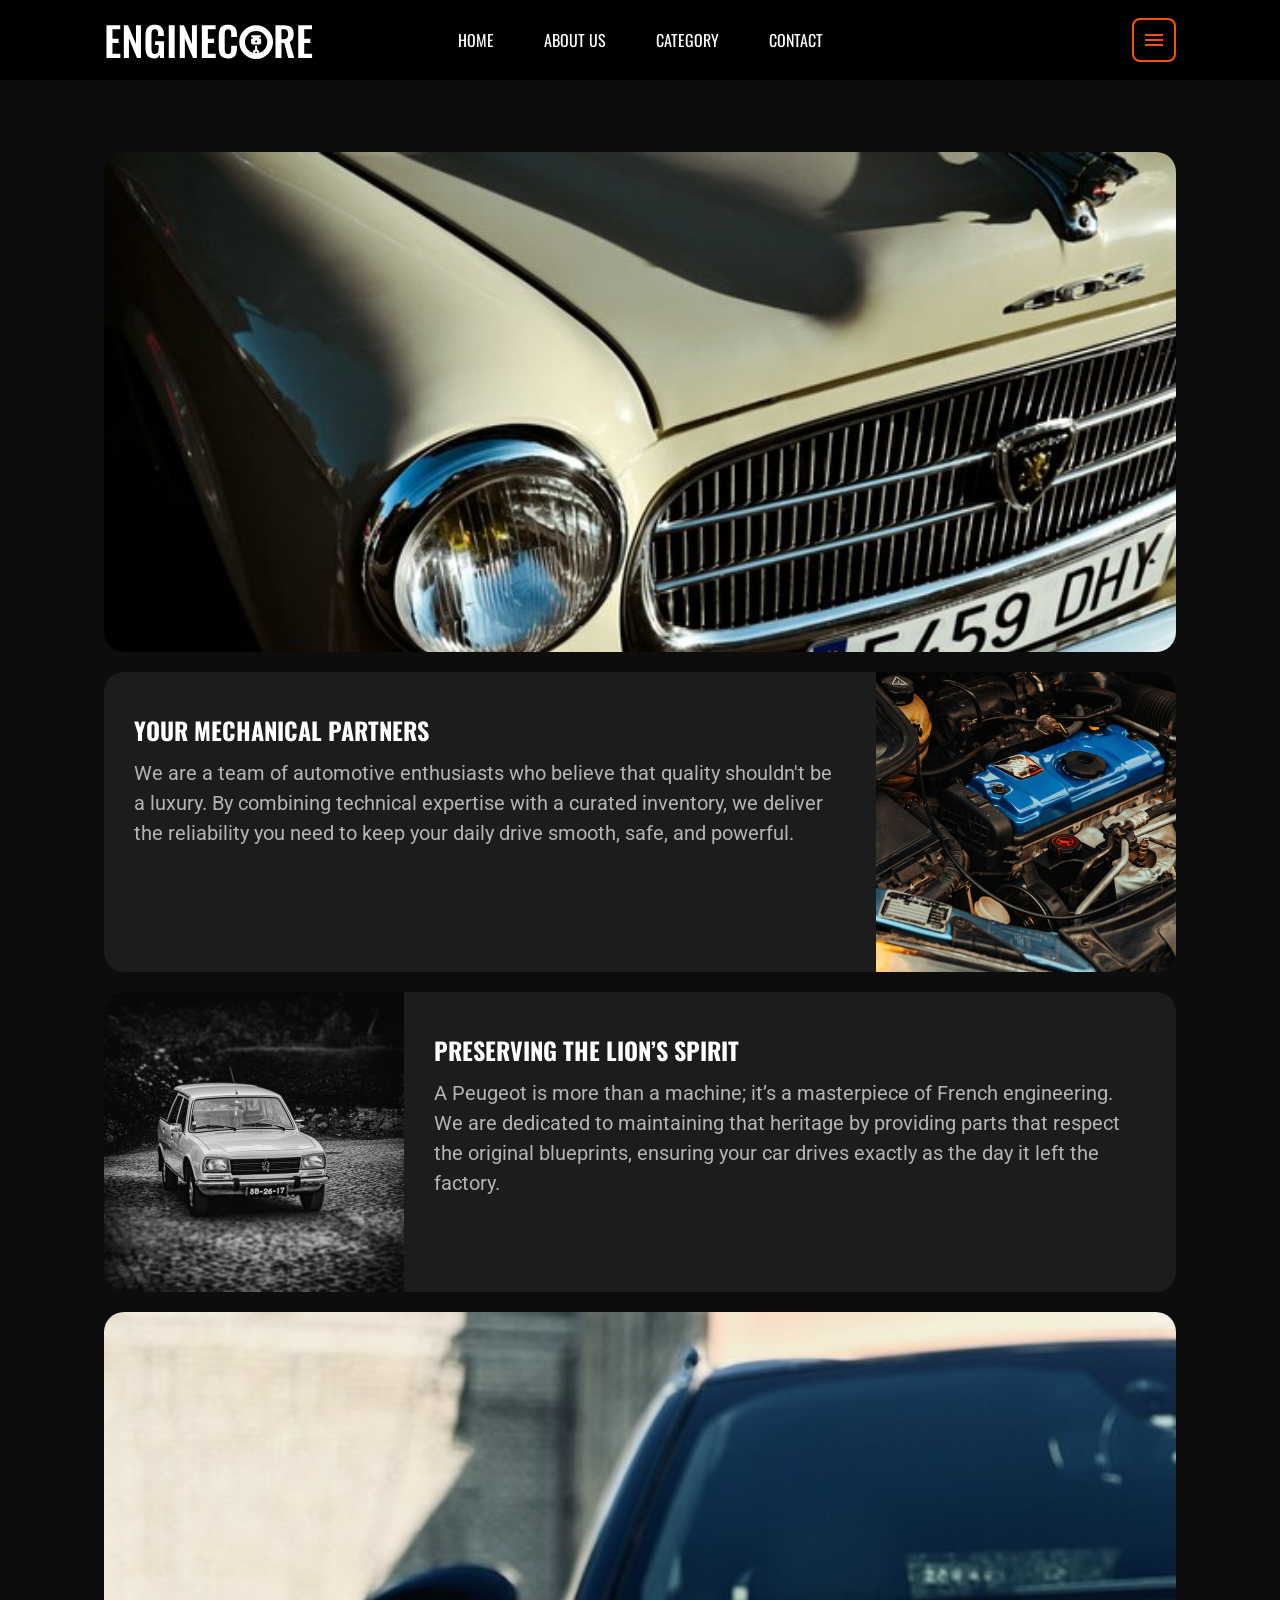
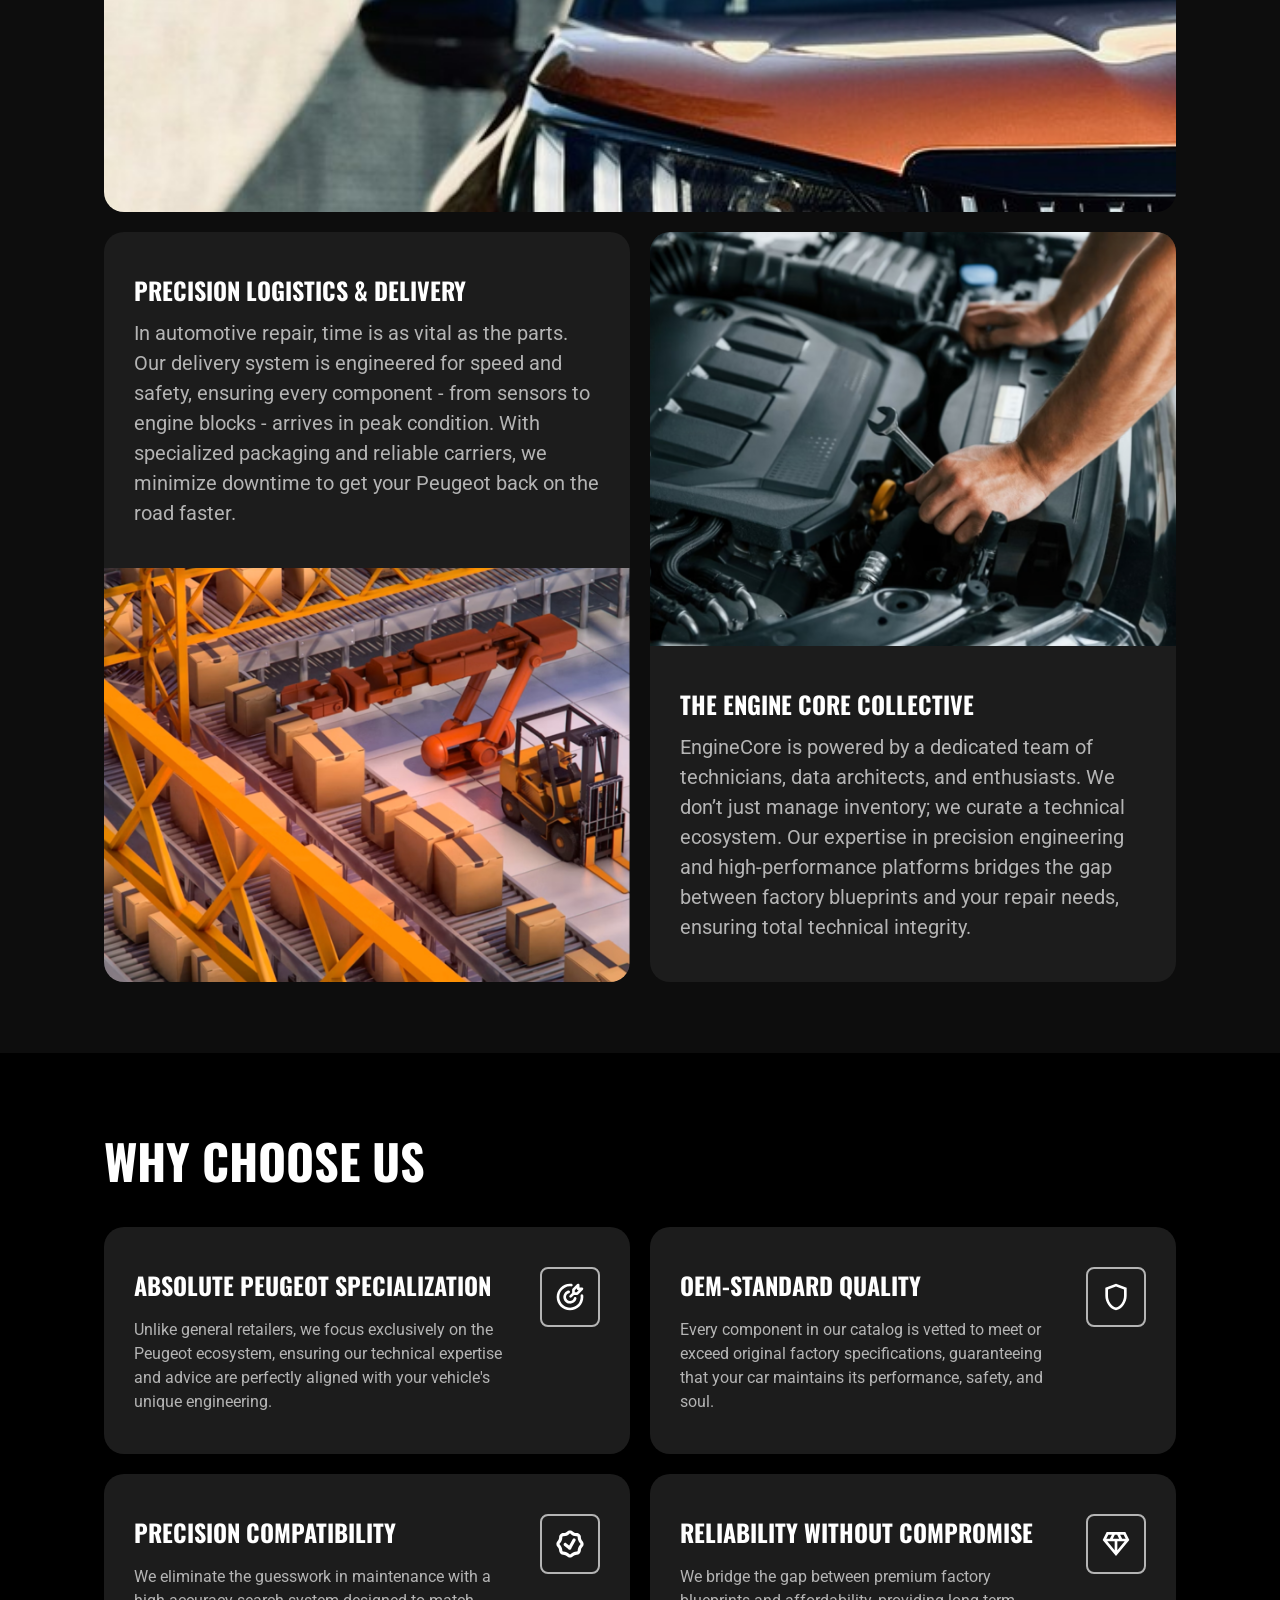
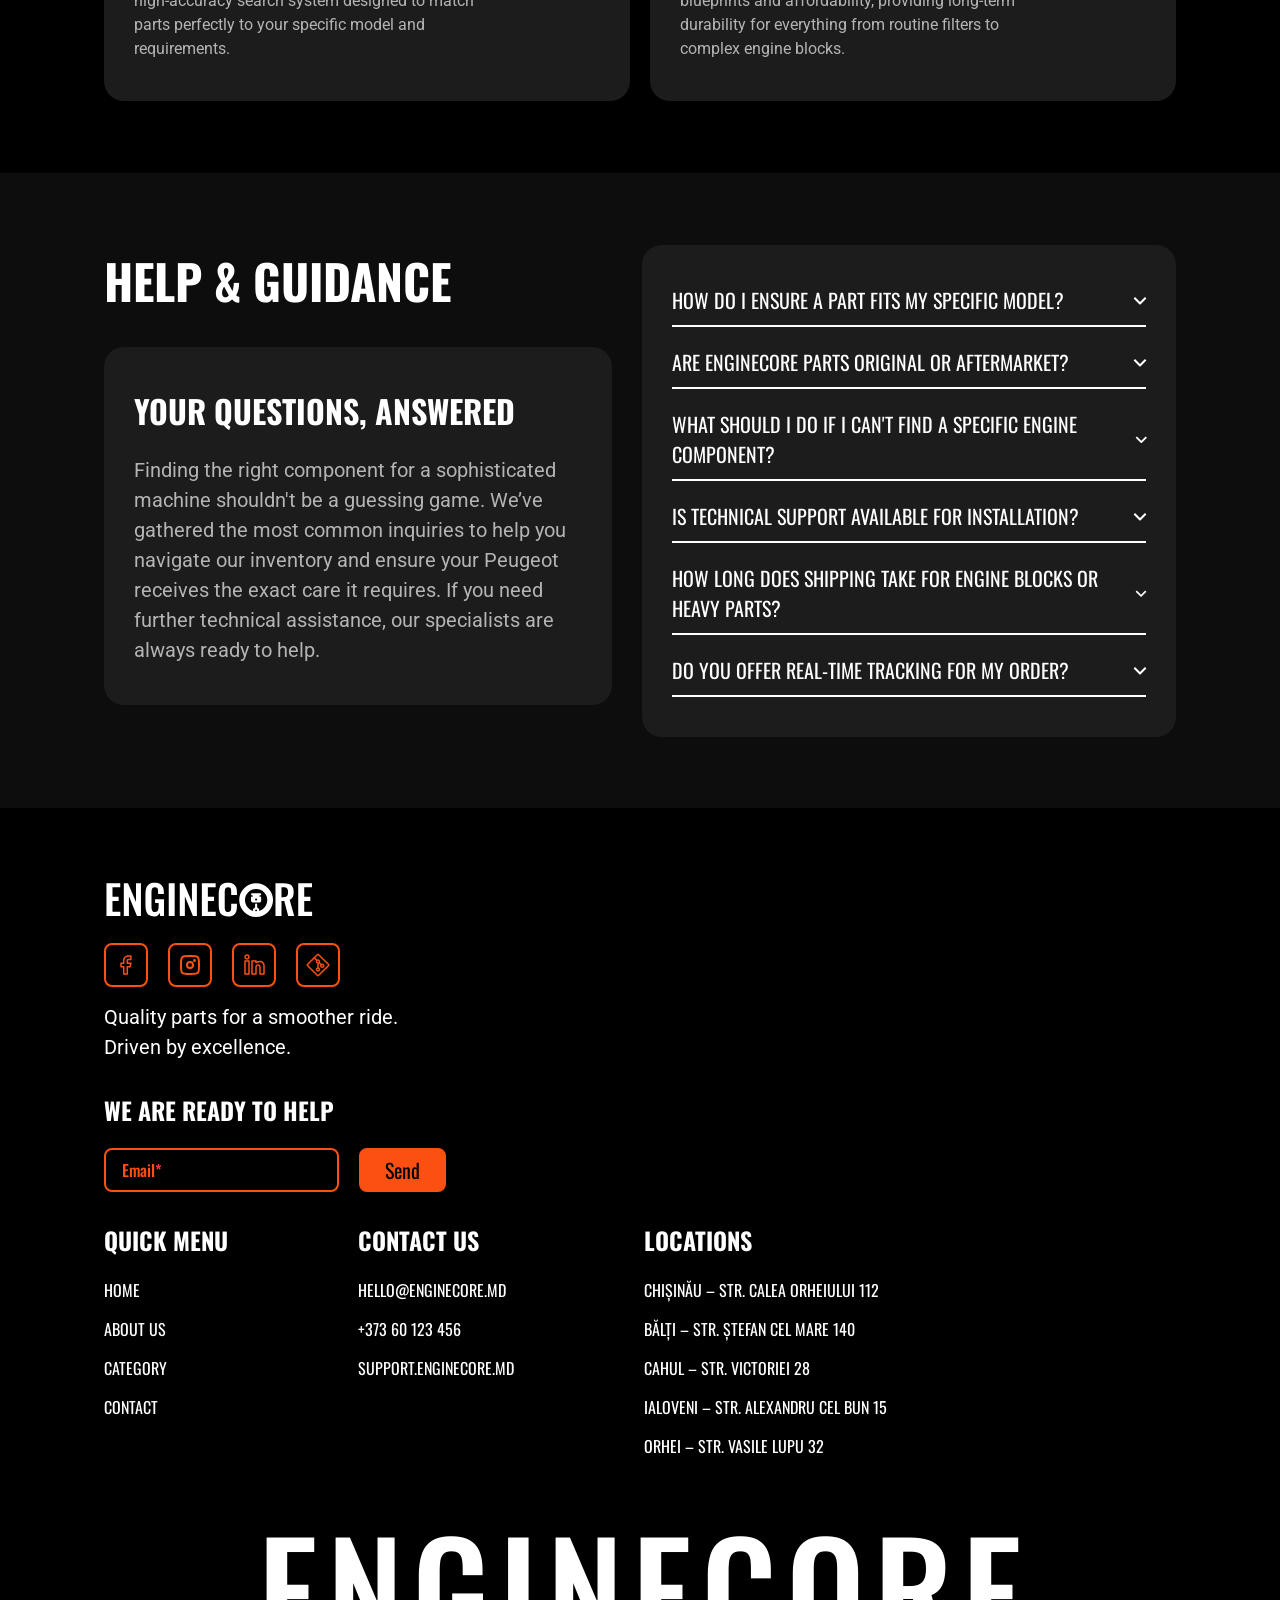
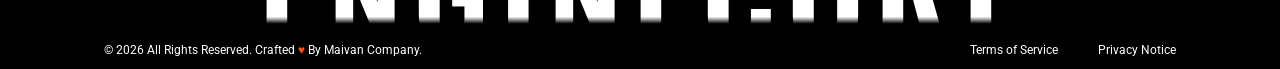
<file: about-us.html>
<!DOCTYPE html>
<html lang="en">
<head>
    <meta charset="UTF-8">
    <meta name="viewport" content="width=device-width, initial-scale=1.0">
    <meta name="description" content="EngineCore delivers high-performance web development, SEO optimization, and custom software solutions tailored to scale your business.">
    <meta name="robots" content="index, follow">
    <meta name="keywords" content="web development, SEO, custom software, EngineCore">
    <title>EngineCore</title>
    <link rel="icon" href="./assets/svg/logo-icon.svg">
    <link rel="stylesheet" href="./style/normalize.css"/>
    <link rel="stylesheet" href="./style/components.css"/>
    <link rel="stylesheet" href="./style/typography.css"/>
    <link rel="stylesheet" href="./style/about-us.css"/>

    <script src="./script/componets.js" defer></script>
</head>
<body>
    <header class="header">
        <a class="header__logo" href="index.html">
            <svg width="211" height="60" viewBox="0 0 211 60" fill="none" xmlns="http://www.w3.org/2000/svg">
                <path d="M152.112 36.3496C152.205 36.3496 152.281 36.4254 152.281 36.5186V38.8154C152.281 39.7665 152.912 40.4573 153.435 40.8555C153.498 40.9042 153.56 40.9571 153.62 41.0146C153.799 41.1874 154.035 41.3282 154.31 41.3906V43.8271C154.029 43.8866 153.786 44.0282 153.602 44.2021C153.393 44.399 153.152 44.5529 152.854 44.6543L152.845 44.6572L152.836 44.6602C152.111 44.9252 151.308 44.7693 150.721 44.2939L150.606 44.1943L150.511 44.1123C150.345 43.9823 150.143 43.8777 149.915 43.8281V41.3906C150.19 41.3282 150.426 41.1875 150.605 41.0146C150.665 40.9572 150.726 40.9041 150.79 40.8555C151.312 40.4573 151.943 39.7665 151.943 38.8154V36.5186C151.944 36.4255 152.019 36.3497 152.112 36.3496ZM152.112 40.751C151.619 40.751 151.146 40.9479 150.798 41.2969C150.449 41.6458 150.253 42.1184 150.253 42.6113C150.253 43.1044 150.449 43.5778 150.798 43.9268C151.146 44.2756 151.619 44.4717 152.112 44.4717C152.606 44.4717 153.079 44.2757 153.428 43.9268C153.776 43.5778 153.972 43.1043 153.972 42.6113C153.972 42.1185 153.776 41.6457 153.428 41.2969C153.079 40.9479 152.606 40.751 152.112 40.751ZM148.058 26.1973H156.168C156.261 26.1975 156.338 26.2738 156.338 26.3682C156.338 26.4621 156.262 26.538 156.169 26.5381H155.662C154.915 26.5382 154.31 27.1436 154.31 27.8906C154.31 28.6376 154.915 29.2431 155.662 29.2432H156.169C156.262 29.2433 156.338 29.3189 156.338 29.4121V32.7998C156.338 33.2663 155.96 33.6443 155.493 33.6445H148.732C148.266 33.6445 147.887 33.2664 147.887 32.7998V29.4121C147.887 29.319 147.963 29.2434 148.056 29.2432H148.562C149.31 29.2432 149.915 28.6377 149.915 27.8906C149.915 27.1436 149.31 26.5381 148.562 26.5381H148.056C147.963 26.5379 147.887 26.462 147.887 26.3682C147.887 26.2736 147.964 26.1973 148.058 26.1973ZM152.112 29.584C151.619 29.584 151.146 29.7801 150.798 30.1289C150.449 30.4779 150.253 30.9513 150.253 31.4443C150.253 31.9373 150.449 32.4099 150.798 32.7588C151.146 33.1077 151.619 33.3047 152.112 33.3047C152.606 33.3047 153.079 33.1078 153.428 32.7588C153.776 32.41 153.972 31.9371 153.972 31.4443C153.972 30.9514 153.776 30.4778 153.428 30.1289C153.079 29.7799 152.606 29.584 152.112 29.584Z" fill="white" stroke="white" stroke-width="1.69014"/>
                <path d="M2.47437 48V15.1437H16.2659V19.3623H8.47775V28.8135H14.6028V32.9915H8.47775V43.8625H16.347V48H2.47437ZM19.8247 48V15.1437H24.0027L31.9937 33.8839V15.1437H36.9425V48H32.9673L24.9357 28.3673V48H19.8247ZM50.163 48.4462C47.9996 48.4462 46.2824 47.9865 45.0114 47.067C43.7404 46.1476 42.821 44.8496 42.2531 43.173C41.7123 41.4693 41.4418 39.4682 41.4418 37.1696V26.1363C41.4418 23.7837 41.7123 21.7555 42.2531 20.0518C42.7939 18.3482 43.7404 17.0501 45.0925 16.1577C46.4717 15.2383 48.3647 14.7786 50.7714 14.7786C53.0159 14.7786 54.8007 15.1572 56.1258 15.9144C57.4508 16.6715 58.3973 17.7668 58.9652 19.2C59.5601 20.6062 59.8576 22.3234 59.8576 24.3515V26.0552H54.1382V24.1893C54.1382 23.1346 54.057 22.2287 53.8948 21.4715C53.7596 20.7144 53.4621 20.1465 53.0024 19.7679C52.5697 19.3623 51.8531 19.1594 50.8525 19.1594C49.7979 19.1594 49.0272 19.4163 48.5404 19.9301C48.0807 20.4439 47.7832 21.12 47.648 21.9583C47.5399 22.7966 47.4858 23.7161 47.4858 24.7166V38.4676C47.4858 39.6034 47.5804 40.5904 47.7697 41.4287C47.959 42.267 48.3106 42.9161 48.8244 43.3758C49.3382 43.8085 50.0683 44.0248 51.0148 44.0248C51.9883 44.0248 52.732 43.7814 53.2458 43.2946C53.7596 42.8079 54.1111 42.1318 54.3004 41.2665C54.5168 40.4011 54.6249 39.3735 54.6249 38.1837V35.1008H51.0959V31.3284H60.0199V48H56.1663L55.7201 44.7549C55.2875 45.8366 54.6249 46.729 53.7325 47.4321C52.8672 48.1082 51.6773 48.4462 50.163 48.4462ZM64.7493 48V15.1437H70.6716V48H64.7493ZM75.7578 48V15.1437H79.9358L87.9268 33.8839V15.1437H92.8756V48H88.9004L80.8688 28.3673V48H75.7578ZM97.8617 48V15.1437H111.653V19.3623H103.865V28.8135H109.99V32.9915H103.865V43.8625H111.734V48H97.8617ZM124.055 48.4462C121.648 48.4462 119.755 47.973 118.376 47.0265C117.024 46.08 116.077 44.7955 115.537 43.173C114.996 41.5234 114.725 39.6304 114.725 37.4941V25.7713C114.725 23.5268 114.996 21.5797 115.537 19.9301C116.077 18.2806 117.024 17.0096 118.376 16.1172C119.755 15.2248 121.648 14.7786 124.055 14.7786C126.326 14.7786 128.098 15.1707 129.369 15.9549C130.667 16.7121 131.586 17.8073 132.127 19.2406C132.668 20.6738 132.938 22.3369 132.938 24.2299V26.9882H127.178V24.1487C127.178 23.2293 127.124 22.391 127.016 21.6338C126.935 20.8766 126.678 20.2817 126.245 19.849C125.84 19.3893 125.123 19.1594 124.095 19.1594C123.068 19.1594 122.311 19.4028 121.824 19.8896C121.364 20.3493 121.067 20.9848 120.931 21.7961C120.796 22.5803 120.729 23.4727 120.729 24.4732V38.7515C120.729 39.9414 120.823 40.9285 121.013 41.7127C121.202 42.4699 121.54 43.0513 122.027 43.4569C122.54 43.8355 123.23 44.0248 124.095 44.0248C125.096 44.0248 125.799 43.7949 126.205 43.3352C126.637 42.8485 126.908 42.213 127.016 41.4287C127.124 40.6445 127.178 39.7656 127.178 38.7921V35.831H132.938V38.4676C132.938 40.4146 132.681 42.1454 132.168 43.6597C131.654 45.147 130.748 46.3234 129.45 47.1887C128.179 48.027 126.38 48.4462 124.055 48.4462Z" fill="white"/>
                <path d="M171.488 48V15.1437H179.358C181.575 15.1437 183.441 15.4141 184.955 15.9549C186.497 16.4687 187.66 17.3611 188.444 18.6321C189.255 19.9031 189.661 21.6338 189.661 23.8242C189.661 25.1493 189.539 26.3392 189.296 27.3938C189.052 28.4484 188.633 29.3544 188.038 30.1115C187.47 30.8417 186.673 31.4096 185.645 31.8152L190.229 48H184.225L180.25 32.951H177.492V48H171.488ZM177.492 29.1786H179.358C180.52 29.1786 181.44 29.0163 182.116 28.6918C182.819 28.3403 183.319 27.7994 183.617 27.0693C183.914 26.3121 184.063 25.3521 184.063 24.1893C184.063 22.5397 183.752 21.3093 183.13 20.498C182.535 19.6597 181.386 19.2406 179.682 19.2406H177.492V29.1786ZM194.226 48V15.1437H208.018V19.3623H200.229V28.8135H206.354V32.9915H200.229V43.8625H208.099V48H194.226Z" fill="white"/>
                <circle cx="152.113" cy="32.1123" r="14.0282" stroke="white" stroke-width="5.74648"/>
            </svg>
        </a>

        <nav class="header__nav">
            <a class="nav__link" href="index.html">Home</a>
            <a class="nav__link" href="about-us.html">About Us</a>
            <a class="nav__link" href="category.html">Category</a>
            <a class="nav__link" href="contact.html">Contact</a>
        </nav>

        <div class="header__actions">
            <form class="input-block" data-js-form-search data-js-header-search>
                <input class="input-block__field" type="text" id="header-search" placeholder=" " aria-invalid="false" data-js-input-search>
                <label class="input-block__label" for="header-search">Search</label>
                <svg class="input-block__end-icon" width="16" height="16" viewBox="0 0 16 16" fill="none" xmlns="http://www.w3.org/2000/svg">
                    <use href="./assets/svg/icons.svg#icon-search"></use>
                </svg>
                <span class="input-block__error">Error</span>
                <label class="input-block__overlay" for="header-search"></label>
            </form>
            <a class="btn btn-icon" href="products.html?view=favorites" aria-label="Favorite" data-js-btn-header-favorite>
                <svg width="24" height="24" viewBox="0 0 24 24" fill="none" xmlns="http://www.w3.org/2000/svg">
                    <use href="./assets/svg/icons.svg#icon-favorite"></use>
                </svg>
                <span class="btn-icon__pop-icon is-empty" data-js-btn-pop-icon>0</span>
            </a>
            <a class="btn btn-icon" aria-label="Cart" href="cart.html" data-js-btn-header-cart>
                <svg width="24" height="24" viewBox="0 0 24 24" fill="none" xmlns="http://www.w3.org/2000/svg">
                    <use href="./assets/svg/icons.svg#icon-cart"></use>
                </svg>
                <span class="btn-icon__pop-icon is-empty" data-js-btn-pop-icon>0</span>
            </a>
        </div>

        <button class="header__hamburger-menu btn-icon" aria-label="Menu" data-js-btn-hamburger>
            <span></span>
            <span></span>
            <span></span>
            <span></span>
            <span></span>
            <span></span>
        </button>
    </header>

    <section class="slide-menu" data-js-slide-menu>
        <form class="input-block" data-js-form-search data-js-slide-menu-search>
            <input class="input-block__field" type="text" id="slide-menu-search" placeholder=" " aria-invalid="false" data-js-input-search>
            <label class="input-block__label" for="slide-menu-search">Search</label>
            <svg class="input-block__end-icon" width="16" height="16" viewBox="0 0 16 16" fill="none" xmlns="http://www.w3.org/2000/svg">
                <use href="./assets/svg/icons.svg#icon-search"></use>
            </svg>
            <span class="input-block__error">Error</span>
            <label class="input-block__overlay" for="slide-menu-search"></label>
        </form>

        <nav class="slide-menu__nav">
            <a class="slide-menu__link" href="index.html">
                <svg width="24" height="24" viewBox="0 0 24 24" fill="none" xmlns="http://www.w3.org/2000/svg">
                    <use href="./assets/svg/icons.svg#icon-home"></use>
                </svg>
                <span>Home</span>
                <div class="slide-menu__link-overlay"></div>
            </a>

            <a class="slide-menu__link" href="about-us.html">
                <svg width="24" height="24" viewBox="0 0 24 24" fill="none" xmlns="http://www.w3.org/2000/svg">
                    <use href="./assets/svg/icons.svg#icon-about-us"></use>
                </svg>
                <span>About Us</span>
                <div class="slide-menu__link-overlay"></div>
            </a>

            <a class="slide-menu__link" href="category.html">
                <svg width="24" height="24" viewBox="0 0 24 24" fill="none" xmlns="http://www.w3.org/2000/svg">
                    <use href="./assets/svg/icons.svg#icon-category"></use>
                </svg>
                <span>Category</span>
                <div class="slide-menu__link-overlay"></div>
            </a>

            <a class="slide-menu__link" href="contact.html">
                <svg width="24" height="24" viewBox="0 0 24 24" fill="none" xmlns="http://www.w3.org/2000/svg">
                    <use href="./assets/svg/icons.svg#icon-contact"></use>
                </svg>
                <span>Contact</span>
                <div class="slide-menu__link-overlay"></div>
            </a>
        </nav>

        <div class="slide-menu__actions">
            <a class="btn btn-icon" href="products.html?view=favorites" aria-label="Favorite" data-js-btn-slide-menu-favorite>
                <svg width="24" height="24" viewBox="0 0 24 24" fill="none" xmlns="http://www.w3.org/2000/svg">
                    <use href="./assets/svg/icons.svg#icon-favorite"></use>
                </svg>
                <span class="btn-icon__pop-icon is-empty" data-js-btn-pop-icon>0</span>
            </a>
            <a class="btn btn-icon" aria-label="Cart" href="cart.html" data-js-btn-slide-menu-cart>
                <svg width="24" height="24" viewBox="0 0 24 24" fill="none" xmlns="http://www.w3.org/2000/svg">
                    <use href="./assets/svg/icons.svg#icon-cart"></use>
                </svg>
                <span class="btn-icon__pop-icon is-empty" data-js-btn-pop-icon>0</span>
            </a>
        </div>
    </section>

    <main>
        <section class="section-wrapper section-wrapper--foreground">
            <div class="about-us">
                <div class="about-us__top">
                    <div class="about-us__column">
                        <div class="info-card info-card--horizontal">
                            <div class="info-card__content">
                                <h3 class="heading-H3 info-card__title">Your Mechanical Partners</h3>
                                <p class="paragraph-P2 info-card__description">We are a team of automotive enthusiasts who believe that quality shouldn't be a luxury. By combining technical expertise with a curated inventory, we deliver the reliability you need to keep your daily drive smooth, safe, and powerful.</p>
                            </div>

                            <div class="info-card__image-wrapper">
                                <img class="info-card__img" src="assets/image/abolfazl-raghebi-4NnD2weo6r4-unsplash.jpg" alt="">
                            </div>
                        </div>

                        <div class="info-card info-card--horizontal">
                            <div class="info-card__image-wrapper">
                                <img class="info-card__img" src="assets/image/joao-prates-mvYeoiRViio-unsplash.jpg" alt="">
                            </div>

                            <div class="info-card__content">
                                <h3 class="heading-H3 info-card__title">Preserving the Lion’s Spirit</h3>
                                <p class="paragraph-P2 info-card__description">A Peugeot is more than a machine; it’s a masterpiece of French engineering. We are dedicated to maintaining that heritage by providing parts that respect the original blueprints, ensuring your car drives exactly as the day it left the factory.</p>
                            </div>
                        </div>
                    </div>

                    <div class="about-us__banner">
                        <img class="about-us__img" src="assets/image/sergi-dolcet-escrig-p-leRegda5M-unsplash.jpg" alt="">
                    </div>
                </div>

                <div class="about-us__bottom">
                    <div class="about-us__banner">
                        <img class="about-us__img" src="assets/image/dmytro-pidhrushnyi-q_KSS7PhGz8-unsplash.jpg" alt="">
                    </div>

                    <div class="about-us__row">
                        <div class="info-card info-card--vertical">
                            <div class="info-card__content">
                                <h3 class="heading-H3 info-card__title">PRECISION LOGISTICS & DELIVERY</h3>
                                <p class="paragraph-P2 info-card__description">In automotive repair, time is as vital as the parts. Our delivery system is engineered for speed and safety, ensuring every component - from sensors to engine blocks - arrives in peak condition. With specialized packaging and reliable carriers, we minimize downtime to get your Peugeot back on the road faster.</p>
                            </div>

                            <div class="info-card__image-wrapper">
                                <img class="info-card__img" src="assets/image/wmremove-transformed.png" alt="">
                            </div>
                        </div>

                        <div class="info-card info-card--vertical">
                            <div class="info-card__image-wrapper">
                                <img class="info-card__img" src="assets/image/wmremove-transformed%20(2).png" alt="">
                            </div>

                            <div class="info-card__content">
                                <h3 class="heading-H3 info-card__title">THE ENGINE CORE COLLECTIVE</h3>
                                <p class="paragraph-P2 info-card__description">EngineCore is powered by a dedicated team of technicians, data architects, and enthusiasts. We don’t just manage inventory; we curate a technical ecosystem. Our expertise in precision engineering and high-performance platforms bridges the gap between factory blueprints and your repair needs, ensuring total technical integrity.</p>
                            </div>
                        </div>
                    </div>
                </div>
            </div>
        </section>

        <section class="section-wrapper section-wrapper--background">
            <div class="choose-us">
                <header class="choose-us__header">
                    <h1 class="heading-H1">Why choose us</h1>
                </header>

                <div class="choose-us__grid">
                    <div class="choose-us__card">
                        <div class="choose-us__content">
                            <h3 class="heading-H3 choose-us__title">Absolute Peugeot Specialization</h3>
                            <p class="paragraph-P3 choose-us__description">Unlike general retailers, we focus exclusively on the Peugeot ecosystem, ensuring our technical expertise and advice are perfectly aligned with your vehicle's unique engineering.</p>
                        </div>
                        <div class="choose-us__icon">
                            <svg width="32" height="32" viewBox="0 0 32 32" fill="none" xmlns="http://www.w3.org/2000/svg">
                                <use href="./assets/svg/icons.svg#icon-target"></use>
                            </svg>
                        </div>
                    </div>

                    <div class="choose-us__card">
                        <div class="choose-us__content">
                            <h3 class="heading-H3 choose-us__title">OEM-Standard Quality</h3>
                            <p class="paragraph-P3 choose-us__description">Every component in our catalog is vetted to meet or exceed original factory specifications, guaranteeing that your car maintains its performance, safety, and soul.</p>
                        </div>
                        <div class="choose-us__icon">
                            <svg width="32" height="32" viewBox="0 0 32 32" fill="none" xmlns="http://www.w3.org/2000/svg">
                                <use href="./assets/svg/icons.svg#icon-shield"></use>
                            </svg>
                        </div>
                    </div>

                    <div class="choose-us__card">
                        <div class="choose-us__content">
                            <h3 class="heading-H3 choose-us__title">Precision Compatibility</h3>
                            <p class="paragraph-P3 choose-us__description">We eliminate the guesswork in maintenance with a high-accuracy search system designed to match parts perfectly to your specific model and requirements.</p>
                        </div>
                        <div class="choose-us__icon">
                            <svg width="32" height="32" viewBox="0 0 32 32" fill="none" xmlns="http://www.w3.org/2000/svg">
                                <use href="./assets/svg/icons.svg#icon-verified"></use>
                            </svg>
                        </div>
                    </div>

                    <div class="choose-us__card">
                        <div class="choose-us__content">
                            <h3 class="heading-H3 choose-us__title">Reliability Without Compromise</h3>
                            <p class="paragraph-P3 choose-us__description">We bridge the gap between premium factory blueprints and affordability, providing long-term durability for everything from routine filters to complex engine blocks.</p>
                        </div>
                        <div class="choose-us__icon">
                            <svg width="32" height="32" viewBox="0 0 32 32" fill="none" xmlns="http://www.w3.org/2000/svg">
                                <use href="./assets/svg/icons.svg#icon-diamond"></use>
                            </svg>
                        </div>
                    </div>
                </div>
            </div>
        </section>

        <section class="section-wrapper section-wrapper--foreground">
            <div class="faq">
                <div class="faq__intro">
                    <header class="faq__header">
                        <h1 class="heading-H1">HELP & GUIDANCE</h1>
                    </header>

                    <div class="faq__content">
                        <h2 class="heading-H2 faq__title">Your Questions, Answered</h2>
                        <p class="paragraph-P2 faq__description">Finding the right component for a sophisticated machine shouldn't be a guessing game. We’ve gathered the most common inquiries to help you navigate our inventory and ensure your Peugeot receives the exact care it requires. If you need further technical assistance, our specialists are always ready to help.</p>
                    </div>
                </div>

                <div class="faq__grid" data-js-accordion-container>
                    <div class="accordion" data-js-accordion>
                        <button class="accordion__btn" aria-label="Title" data-js-btn-accordion>
                            <span class="heading-H4 accordion__header-title">How do I ensure a part fits my specific model?</span>
                            <svg class="accordion__icon" width="12" height="24" viewBox="0 0 12 24" fill="none" xmlns="http://www.w3.org/2000/svg">
                                <path fill-rule="evenodd" clip-rule="evenodd" d="M10.1569 12.7111L4.49994 18.3681L3.08594 16.9541L8.03594 12.0041L3.08594 7.05414L4.49994 5.64014L10.1569 11.2971C10.3444 11.4847 10.4497 11.739 10.4497 12.0041C10.4497 12.2693 10.3444 12.5236 10.1569 12.7111Z" fill="white"/>
                            </svg>
                        </button>

                        <div class="accordion__body-wrapper">
                            <div class="accordion__body">
                                <div class="accordion__body-content">
                                    <p class="paragraph-P3">The most reliable way is to use our VIN Search feature or filter by Model and Engine type in the Hero Section. Every part is cross-referenced with factory blueprints to guarantee 100% compatibility.</p>
                                </div>
                            </div>
                        </div>

                        <div class="accordion__divider"></div>
                    </div>

                    <div class="accordion" data-js-accordion>
                        <button class="accordion__btn" aria-label="Title" data-js-btn-accordion>
                            <span class="heading-H4 accordion__header-title">Are EngineCore parts original or aftermarket?</span>
                            <svg class="accordion__icon" width="12" height="24" viewBox="0 0 12 24" fill="none" xmlns="http://www.w3.org/2000/svg">
                                <path fill-rule="evenodd" clip-rule="evenodd" d="M10.1569 12.7111L4.49994 18.3681L3.08594 16.9541L8.03594 12.0041L3.08594 7.05414L4.49994 5.64014L10.1569 11.2971C10.3444 11.4847 10.4497 11.739 10.4497 12.0041C10.4497 12.2693 10.3444 12.5236 10.1569 12.7111Z" fill="white"/>
                            </svg>
                        </button>

                        <div class="accordion__body-wrapper">
                            <div class="accordion__body">
                                <div class="accordion__body-content">
                                    <p class="paragraph-P3">We offer a curated selection of OEM (Original Equipment Manufacturer) and high-quality certified parts that meet or exceed original factory specifications.</p>
                                </div>
                            </div>
                        </div>

                        <div class="accordion__divider"></div>
                    </div>

                    <div class="accordion" data-js-accordion>
                        <button class="accordion__btn" aria-label="Title" data-js-btn-accordion>
                            <span class="heading-H4 accordion__header-title">What should I do if I can't find a specific engine component?</span>
                            <svg class="accordion__icon" width="12" height="24" viewBox="0 0 12 24" fill="none" xmlns="http://www.w3.org/2000/svg">
                                <path fill-rule="evenodd" clip-rule="evenodd" d="M10.1569 12.7111L4.49994 18.3681L3.08594 16.9541L8.03594 12.0041L3.08594 7.05414L4.49994 5.64014L10.1569 11.2971C10.3444 11.4847 10.4497 11.739 10.4497 12.0041C10.4497 12.2693 10.3444 12.5236 10.1569 12.7111Z" fill="white"/>
                            </svg>
                        </button>

                        <div class="accordion__body-wrapper">
                            <div class="accordion__body">
                                <div class="accordion__body-content">
                                    <p class="paragraph-P3">Our catalog features over 5,000 unique technical solutions, but if something is missing, you can contact our expert support team directly. We specialize in sourcing rare components for the entire Peugeot ecosystem.</p>
                                </div>
                            </div>
                        </div>

                        <div class="accordion__divider"></div>
                    </div>

                    <div class="accordion" data-js-accordion>
                        <button class="accordion__btn" aria-label="Title" data-js-btn-accordion>
                            <span class="heading-H4 accordion__header-title">Is technical support available for installation?</span>
                            <svg class="accordion__icon" width="12" height="24" viewBox="0 0 12 24" fill="none" xmlns="http://www.w3.org/2000/svg">
                                <path fill-rule="evenodd" clip-rule="evenodd" d="M10.1569 12.7111L4.49994 18.3681L3.08594 16.9541L8.03594 12.0041L3.08594 7.05414L4.49994 5.64014L10.1569 11.2971C10.3444 11.4847 10.4497 11.739 10.4497 12.0041C10.4497 12.2693 10.3444 12.5236 10.1569 12.7111Z" fill="white"/>
                            </svg>
                        </button>

                        <div class="accordion__body-wrapper">
                            <div class="accordion__body">
                                <div class="accordion__body-content">
                                    <p class="paragraph-P3">While we provide the precision parts you need, we always recommend professional installation. However, our team can provide technical data sheets and compatibility confirmation to assist your mechanic.</p>
                                </div>
                            </div>
                        </div>

                        <div class="accordion__divider"></div>
                    </div>

                    <div class="accordion" data-js-accordion>
                        <button class="accordion__btn" aria-label="Title" data-js-btn-accordion>
                            <span class="heading-H4 accordion__header-title">How long does shipping take for engine blocks or heavy parts?</span>
                            <svg class="accordion__icon" width="12" height="24" viewBox="0 0 12 24" fill="none" xmlns="http://www.w3.org/2000/svg">
                                <path fill-rule="evenodd" clip-rule="evenodd" d="M10.1569 12.7111L4.49994 18.3681L3.08594 16.9541L8.03594 12.0041L3.08594 7.05414L4.49994 5.64014L10.1569 11.2971C10.3444 11.4847 10.4497 11.739 10.4497 12.0041C10.4497 12.2693 10.3444 12.5236 10.1569 12.7111Z" fill="white"/>
                            </svg>
                        </button>

                        <div class="accordion__body-wrapper">
                            <div class="accordion__body">
                                <div class="accordion__body-content">
                                    <p class="paragraph-P3">Our delivery system is engineered for speed, and we use specialized protective packaging to ensure even the heaviest components arrive in peak mechanical condition.</p>
                                </div>
                            </div>
                        </div>

                        <div class="accordion__divider"></div>
                    </div>

                    <div class="accordion" data-js-accordion>
                        <button class="accordion__btn" aria-label="Title" data-js-btn-accordion>
                            <span class="heading-H4 accordion__header-title">Do you offer real-time tracking for my order?</span>
                            <svg class="accordion__icon" width="12" height="24" viewBox="0 0 12 24" fill="none" xmlns="http://www.w3.org/2000/svg">
                                <path fill-rule="evenodd" clip-rule="evenodd" d="M10.1569 12.7111L4.49994 18.3681L3.08594 16.9541L8.03594 12.0041L3.08594 7.05414L4.49994 5.64014L10.1569 11.2971C10.3444 11.4847 10.4497 11.739 10.4497 12.0041C10.4497 12.2693 10.3444 12.5236 10.1569 12.7111Z" fill="white"/>
                            </svg>
                        </button>

                        <div class="accordion__body-wrapper">
                            <div class="accordion__body">
                                <div class="accordion__body-content">
                                    <p class="paragraph-P3">Yes, our high-performance digital platform provides live updates and tracking numbers, allowing you to monitor your package from our warehouse to your doorstep.</p>
                                </div>
                            </div>
                        </div>

                        <div class="accordion__divider"></div>
                    </div>
                </div>
            </div>
        </section>
    </main>

    <footer class="footer">
        <div class="footer__container">
            <div class="footer__top">
                <div class="footer__brand">
                    <a class="footer__logo" href="#">
                        <svg width="211" height="60" viewBox="0 0 211 60" fill="none" xmlns="http://www.w3.org/2000/svg">
                            <path d="M152.112 36.3496C152.205 36.3496 152.281 36.4254 152.281 36.5186V38.8154C152.281 39.7665 152.912 40.4573 153.435 40.8555C153.498 40.9042 153.56 40.9571 153.62 41.0146C153.799 41.1874 154.035 41.3282 154.31 41.3906V43.8271C154.029 43.8866 153.786 44.0282 153.602 44.2021C153.393 44.399 153.152 44.5529 152.854 44.6543L152.845 44.6572L152.836 44.6602C152.111 44.9252 151.308 44.7693 150.721 44.2939L150.606 44.1943L150.511 44.1123C150.345 43.9823 150.143 43.8777 149.915 43.8281V41.3906C150.19 41.3282 150.426 41.1875 150.605 41.0146C150.665 40.9572 150.726 40.9041 150.79 40.8555C151.312 40.4573 151.943 39.7665 151.943 38.8154V36.5186C151.944 36.4255 152.019 36.3497 152.112 36.3496ZM152.112 40.751C151.619 40.751 151.146 40.9479 150.798 41.2969C150.449 41.6458 150.253 42.1184 150.253 42.6113C150.253 43.1044 150.449 43.5778 150.798 43.9268C151.146 44.2756 151.619 44.4717 152.112 44.4717C152.606 44.4717 153.079 44.2757 153.428 43.9268C153.776 43.5778 153.972 43.1043 153.972 42.6113C153.972 42.1185 153.776 41.6457 153.428 41.2969C153.079 40.9479 152.606 40.751 152.112 40.751ZM148.058 26.1973H156.168C156.261 26.1975 156.338 26.2738 156.338 26.3682C156.338 26.4621 156.262 26.538 156.169 26.5381H155.662C154.915 26.5382 154.31 27.1436 154.31 27.8906C154.31 28.6376 154.915 29.2431 155.662 29.2432H156.169C156.262 29.2433 156.338 29.3189 156.338 29.4121V32.7998C156.338 33.2663 155.96 33.6443 155.493 33.6445H148.732C148.266 33.6445 147.887 33.2664 147.887 32.7998V29.4121C147.887 29.319 147.963 29.2434 148.056 29.2432H148.562C149.31 29.2432 149.915 28.6377 149.915 27.8906C149.915 27.1436 149.31 26.5381 148.562 26.5381H148.056C147.963 26.5379 147.887 26.462 147.887 26.3682C147.887 26.2736 147.964 26.1973 148.058 26.1973ZM152.112 29.584C151.619 29.584 151.146 29.7801 150.798 30.1289C150.449 30.4779 150.253 30.9513 150.253 31.4443C150.253 31.9373 150.449 32.4099 150.798 32.7588C151.146 33.1077 151.619 33.3047 152.112 33.3047C152.606 33.3047 153.079 33.1078 153.428 32.7588C153.776 32.41 153.972 31.9371 153.972 31.4443C153.972 30.9514 153.776 30.4778 153.428 30.1289C153.079 29.7799 152.606 29.584 152.112 29.584Z" fill="white" stroke="white" stroke-width="1.69014"/>
                            <path d="M2.47437 48V15.1437H16.2659V19.3623H8.47775V28.8135H14.6028V32.9915H8.47775V43.8625H16.347V48H2.47437ZM19.8247 48V15.1437H24.0027L31.9937 33.8839V15.1437H36.9425V48H32.9673L24.9357 28.3673V48H19.8247ZM50.163 48.4462C47.9996 48.4462 46.2824 47.9865 45.0114 47.067C43.7404 46.1476 42.821 44.8496 42.2531 43.173C41.7123 41.4693 41.4418 39.4682 41.4418 37.1696V26.1363C41.4418 23.7837 41.7123 21.7555 42.2531 20.0518C42.7939 18.3482 43.7404 17.0501 45.0925 16.1577C46.4717 15.2383 48.3647 14.7786 50.7714 14.7786C53.0159 14.7786 54.8007 15.1572 56.1258 15.9144C57.4508 16.6715 58.3973 17.7668 58.9652 19.2C59.5601 20.6062 59.8576 22.3234 59.8576 24.3515V26.0552H54.1382V24.1893C54.1382 23.1346 54.057 22.2287 53.8948 21.4715C53.7596 20.7144 53.4621 20.1465 53.0024 19.7679C52.5697 19.3623 51.8531 19.1594 50.8525 19.1594C49.7979 19.1594 49.0272 19.4163 48.5404 19.9301C48.0807 20.4439 47.7832 21.12 47.648 21.9583C47.5399 22.7966 47.4858 23.7161 47.4858 24.7166V38.4676C47.4858 39.6034 47.5804 40.5904 47.7697 41.4287C47.959 42.267 48.3106 42.9161 48.8244 43.3758C49.3382 43.8085 50.0683 44.0248 51.0148 44.0248C51.9883 44.0248 52.732 43.7814 53.2458 43.2946C53.7596 42.8079 54.1111 42.1318 54.3004 41.2665C54.5168 40.4011 54.6249 39.3735 54.6249 38.1837V35.1008H51.0959V31.3284H60.0199V48H56.1663L55.7201 44.7549C55.2875 45.8366 54.6249 46.729 53.7325 47.4321C52.8672 48.1082 51.6773 48.4462 50.163 48.4462ZM64.7493 48V15.1437H70.6716V48H64.7493ZM75.7578 48V15.1437H79.9358L87.9268 33.8839V15.1437H92.8756V48H88.9004L80.8688 28.3673V48H75.7578ZM97.8617 48V15.1437H111.653V19.3623H103.865V28.8135H109.99V32.9915H103.865V43.8625H111.734V48H97.8617ZM124.055 48.4462C121.648 48.4462 119.755 47.973 118.376 47.0265C117.024 46.08 116.077 44.7955 115.537 43.173C114.996 41.5234 114.725 39.6304 114.725 37.4941V25.7713C114.725 23.5268 114.996 21.5797 115.537 19.9301C116.077 18.2806 117.024 17.0096 118.376 16.1172C119.755 15.2248 121.648 14.7786 124.055 14.7786C126.326 14.7786 128.098 15.1707 129.369 15.9549C130.667 16.7121 131.586 17.8073 132.127 19.2406C132.668 20.6738 132.938 22.3369 132.938 24.2299V26.9882H127.178V24.1487C127.178 23.2293 127.124 22.391 127.016 21.6338C126.935 20.8766 126.678 20.2817 126.245 19.849C125.84 19.3893 125.123 19.1594 124.095 19.1594C123.068 19.1594 122.311 19.4028 121.824 19.8896C121.364 20.3493 121.067 20.9848 120.931 21.7961C120.796 22.5803 120.729 23.4727 120.729 24.4732V38.7515C120.729 39.9414 120.823 40.9285 121.013 41.7127C121.202 42.4699 121.54 43.0513 122.027 43.4569C122.54 43.8355 123.23 44.0248 124.095 44.0248C125.096 44.0248 125.799 43.7949 126.205 43.3352C126.637 42.8485 126.908 42.213 127.016 41.4287C127.124 40.6445 127.178 39.7656 127.178 38.7921V35.831H132.938V38.4676C132.938 40.4146 132.681 42.1454 132.168 43.6597C131.654 45.147 130.748 46.3234 129.45 47.1887C128.179 48.027 126.38 48.4462 124.055 48.4462Z" fill="white"/>
                            <path d="M171.488 48V15.1437H179.358C181.575 15.1437 183.441 15.4141 184.955 15.9549C186.497 16.4687 187.66 17.3611 188.444 18.6321C189.255 19.9031 189.661 21.6338 189.661 23.8242C189.661 25.1493 189.539 26.3392 189.296 27.3938C189.052 28.4484 188.633 29.3544 188.038 30.1115C187.47 30.8417 186.673 31.4096 185.645 31.8152L190.229 48H184.225L180.25 32.951H177.492V48H171.488ZM177.492 29.1786H179.358C180.52 29.1786 181.44 29.0163 182.116 28.6918C182.819 28.3403 183.319 27.7994 183.617 27.0693C183.914 26.3121 184.063 25.3521 184.063 24.1893C184.063 22.5397 183.752 21.3093 183.13 20.498C182.535 19.6597 181.386 19.2406 179.682 19.2406H177.492V29.1786ZM194.226 48V15.1437H208.018V19.3623H200.229V28.8135H206.354V32.9915H200.229V43.8625H208.099V48H194.226Z" fill="white"/>
                            <circle cx="152.113" cy="32.1123" r="14.0282" stroke="white" stroke-width="5.74648"/>
                        </svg>
                    </a>

                    <div class="footer__socials">
                        <a class="btn btn-icon" href="https://www.facebook.com/" target="_blank" rel="noopener noreferrer" aria-label="Follow us on Facebook">
                            <svg width="24" height="24" viewBox="0 0 24 24" fill="none" xmlns="http://www.w3.org/2000/svg">
                                <use href="./assets/svg/icons.svg#icon-facebook"></use>
                            </svg>
                        </a>

                        <a class="btn btn-icon" href="https://www.instagram.com/dimovmihai/" target="_blank" rel="noopener noreferrer" aria-label="Follow us on Instagram">
                            <svg width="24" height="24" viewBox="0 0 24 24" fill="none" xmlns="http://www.w3.org/2000/svg">
                                <use href="./assets/svg/icons.svg#icon-instagram"></use>
                            </svg>
                        </a>

                        <a class="btn btn-icon" href="https://www.linkedin.com/in/dimov-mihai-90694a398/" target="_blank" rel="noopener noreferrer" aria-label="Follow us on LinkedIn">
                            <svg width="24" height="24" viewBox="0 0 24 24" fill="none" xmlns="http://www.w3.org/2000/svg">
                                <use href="./assets/svg/icons.svg#icon-linkedin"></use>
                            </svg>
                        </a>

                        <a class="btn btn-icon" href="https://github.com/Maivan-0" target="_blank" rel="noopener noreferrer" aria-label="Follow us on GitHub">
                            <svg width="24" height="24" viewBox="0 0 24 24" fill="none" xmlns="http://www.w3.org/2000/svg">
                                <g clip-path="url(#clip0_27_789)">
                                    <path d="M12 10C12.3978 10 12.7794 9.84196 13.0607 9.56066C13.342 9.27936 13.5 8.89782 13.5 8.5C13.5 8.10218 13.342 7.72064 13.0607 7.43934C12.7794 7.15804 12.3978 7 12 7C11.6022 7 11.2206 7.15804 10.9393 7.43934C10.658 7.72064 10.5 8.10218 10.5 8.5C10.5 8.89782 10.658 9.27936 10.9393 9.56066C11.2206 9.84196 11.6022 10 12 10ZM12 10V15M12 15C12.3978 15 12.7794 15.158 13.0607 15.4393C13.342 15.7206 13.5 16.1022 13.5 16.5C13.5 16.8978 13.342 17.2794 13.0607 17.5607C12.7794 17.842 12.3978 18 12 18C11.6022 18 11.2206 17.842 10.9393 17.5607C10.658 17.2794 10.5 16.8978 10.5 16.5C10.5 16.1022 10.658 15.7206 10.9393 15.4393C11.2206 15.158 11.6022 15 12 15ZM8.25 4.75L10.5 7M13.25 9.75L14.75 11.25M16.25 14.25C16.6478 14.25 17.0294 14.092 17.3107 13.8107C17.592 13.5294 17.75 13.1478 17.75 12.75C17.75 12.3522 17.592 11.9706 17.3107 11.6893C17.0294 11.408 16.6478 11.25 16.25 11.25C15.8522 11.25 15.4706 11.408 15.1893 11.6893C14.908 11.9706 14.75 12.3522 14.75 12.75C14.75 13.1478 14.908 13.5294 15.1893 13.8107C15.4706 14.092 15.8522 14.25 16.25 14.25Z" stroke="white" stroke-width="1.5" stroke-linecap="round" stroke-linejoin="round"/>
                                    <path d="M11.576 1.42401C11.6885 1.31165 11.841 1.24854 12 1.24854C12.159 1.24854 12.3115 1.31165 12.424 1.42401L22.576 11.576C22.6884 11.6885 22.7515 11.841 22.7515 12C22.7515 12.159 22.6884 12.3115 22.576 12.424L12.424 22.576C12.3115 22.6884 12.159 22.7515 12 22.7515C11.841 22.7515 11.6885 22.6884 11.576 22.576L1.42401 12.424C1.31165 12.3115 1.24854 12.159 1.24854 12C1.24854 11.841 1.31165 11.6885 1.42401 11.576L11.576 1.42401Z" stroke="white" stroke-width="1.5" stroke-linecap="round" stroke-linejoin="round"/>
                                </g>
                                <defs>
                                    <clipPath id="clip0_27_789">
                                        <rect width="24" height="24" fill="white"/>
                                    </clipPath>
                                </defs>
                            </svg>

                        </a>
                    </div>

                    <p class="paragraph-P2">
                        Quality parts for a smoother ride.<br>
                        Driven by excellence.
                    </p>
                </div>

                <div class="footer__actions">
                    <h3 class="heading-H3">We are ready to help</h3>

                    <form class="footer__form" data-js-form data-js-form-email>
                        <div class="input-block" data-js-input>
                            <input class="input-block__field" type="email" id="footer-email" placeholder=" " aria-invalid="false" required data-js-input-email>
                            <label class="input-block__label" for="footer-email">Email</label>
                            <span class="input-block__error" data-js-error-message>Error</span>
                            <label class="input-block__overlay" for="footer-email"></label>
                        </div>

                        <button class="btn-text primary" type="submit">Send</button>
                    </form>
                </div>
            </div>

            <div class="footer__links-grid">
                <div class="footer__column">
                    <h3 class="heading-H3">Quick Menu</h3>

                    <nav class="footer__nav">
                        <a class="nav__link" href="index.html">Home</a>
                        <a class="nav__link" href="about-us.html">About Us</a>
                        <a class="nav__link" href="category.html">Category</a>
                        <a class="nav__link" href="contact.html">Contact</a>
                    </nav>
                </div>

                <div class="footer__column">
                    <h3 class="heading-H3">Contact Us</h3>

                    <nav class="footer__nav">
                        <a class="nav__link" href="mailto:hello@enginecore.md">hello@enginecore.md</a>
                        <a class="nav__link" href="tel:+37360123456">+373 60 123 456</a>
                        <a class="nav__link" href="https://support.enginecore.md">support.enginecore.md</a>
                    </nav>
                </div>

                <div class="footer__column">
                    <h3 class="heading-H3">Locations</h3>

                    <nav class="footer__nav">
                        <a class="nav__link" href="https://maps.google.com/?q=Chisinau+Calea+Orheiului+112" target="_blank" rel="noopener noreferrer">Chișinău – Str. Calea Orheiului 112</a>
                        <a class="nav__link" href="https://maps.google.com/?q=Balti+Stefan+cel+Mare+140" target="_blank" rel="noopener noreferrer">Bălți – Str. Ștefan cel Mare 140</a>
                        <a class="nav__link" href="https://maps.google.com/?q=Cahul+Victoriei+28" target="_blank" rel="noopener noreferrer">Cahul – Str. Victoriei 28</a>
                        <a class="nav__link" href="https://maps.google.com/?q=Ialoveni+Alexandru+cel+Bun+15" target="_blank" rel="noopener noreferrer">Ialoveni – Str. Alexandru cel Bun 15</a>
                        <a class="nav__link" href="https://maps.google.com/?q=Orhei+Vasile+Lupu+32" target="_blank" rel="noopener noreferrer">Orhei – Str. Vasile Lupu 32</a>
                    </nav>
                </div>
            </div>
        </div>

        <div class="footer__bottom">
            <div class="footer__marquee">
                <div class="footer__marquee-text">
                    <span>E</span>
                    <span>N</span>
                    <span>G</span>
                    <span>I</span>
                    <span>N</span>
                    <span>E</span>
                    <span>C</span>
                    <span>O</span>
                    <span>R</span>
                    <span>E</span>
                </div>
                <div class="footer__marquee-overlay"></div>
            </div>

            <div class="footer__legal">
                <p class="footer__copyright paragraph-P4">© 2026 All Rights Reserved. Crafted <span class="text-accent">♥</span> By Maivan Company.</p>
                <div class="footer__legal-links">
                    <a href="#" class="footer__legal-link paragraph-P4">Terms of Service</a>
                    <a href="#" class="footer__legal-link paragraph-P4">Privacy Notice</a>
                </div>
            </div>
        </div>
    </footer>
</body>
</html>
</file>
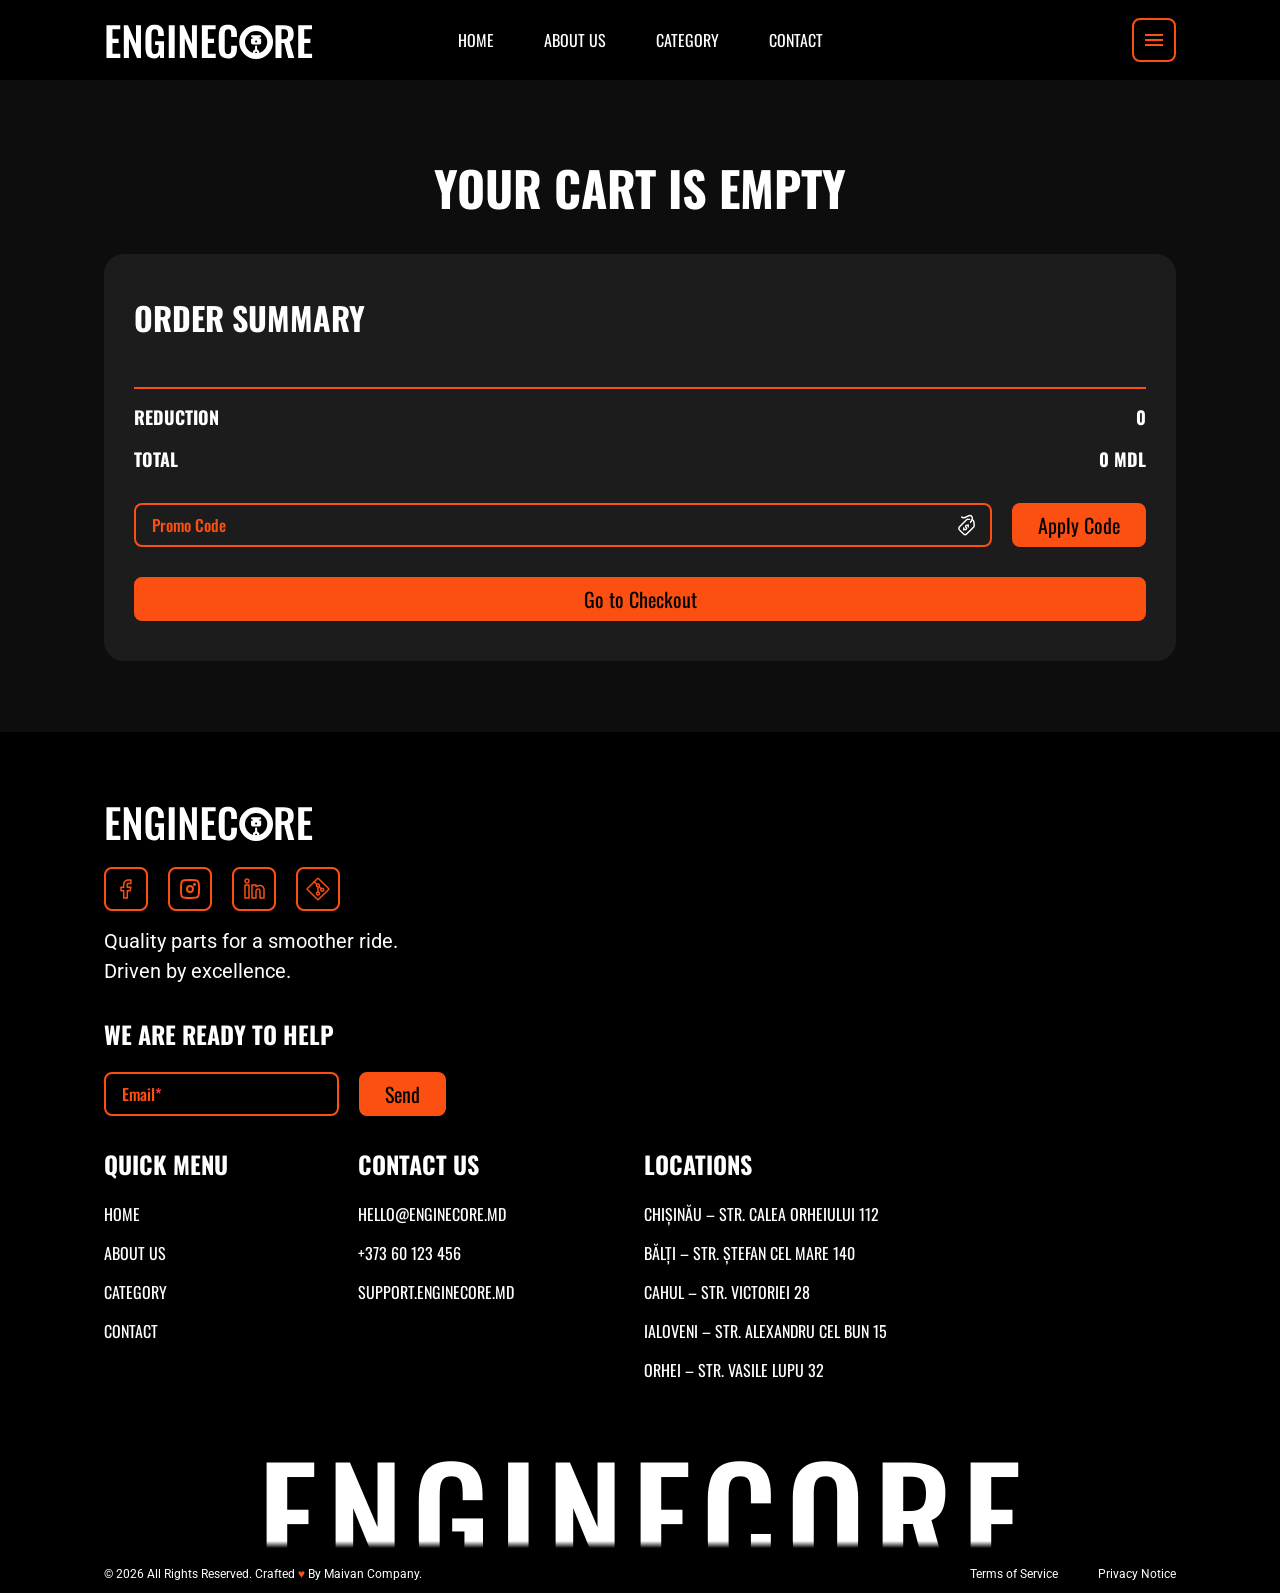
<file: cart.html>
<!DOCTYPE html>
<html lang="en">
<head>
    <meta charset="UTF-8">
    <meta name="viewport" content="width=device-width, initial-scale=1.0">
    <meta name="description" content="EngineCore delivers high-performance web development, SEO optimization, and custom software solutions tailored to scale your business.">
    <meta name="robots" content="index, follow">
    <meta name="keywords" content="web development, SEO, custom software, EngineCore">
    <title>EngineCore</title>
    <link rel="icon" href="./assets/svg/logo-icon.svg">
    <link rel="stylesheet" href="./style/normalize.css"/>
    <link rel="stylesheet" href="./style/components.css"/>
    <link rel="stylesheet" href="./style/typography.css"/>
    <link rel="stylesheet" href="./style/cart.css"/>

    <script src="./script/componets.js" defer></script>
    <script src="./script/cart.js" defer></script>
</head>
<body>
    <header class="header">
        <a class="header__logo" href="index.html">
            <svg width="211" height="60" viewBox="0 0 211 60" fill="none" xmlns="http://www.w3.org/2000/svg">
                <path d="M152.112 36.3496C152.205 36.3496 152.281 36.4254 152.281 36.5186V38.8154C152.281 39.7665 152.912 40.4573 153.435 40.8555C153.498 40.9042 153.56 40.9571 153.62 41.0146C153.799 41.1874 154.035 41.3282 154.31 41.3906V43.8271C154.029 43.8866 153.786 44.0282 153.602 44.2021C153.393 44.399 153.152 44.5529 152.854 44.6543L152.845 44.6572L152.836 44.6602C152.111 44.9252 151.308 44.7693 150.721 44.2939L150.606 44.1943L150.511 44.1123C150.345 43.9823 150.143 43.8777 149.915 43.8281V41.3906C150.19 41.3282 150.426 41.1875 150.605 41.0146C150.665 40.9572 150.726 40.9041 150.79 40.8555C151.312 40.4573 151.943 39.7665 151.943 38.8154V36.5186C151.944 36.4255 152.019 36.3497 152.112 36.3496ZM152.112 40.751C151.619 40.751 151.146 40.9479 150.798 41.2969C150.449 41.6458 150.253 42.1184 150.253 42.6113C150.253 43.1044 150.449 43.5778 150.798 43.9268C151.146 44.2756 151.619 44.4717 152.112 44.4717C152.606 44.4717 153.079 44.2757 153.428 43.9268C153.776 43.5778 153.972 43.1043 153.972 42.6113C153.972 42.1185 153.776 41.6457 153.428 41.2969C153.079 40.9479 152.606 40.751 152.112 40.751ZM148.058 26.1973H156.168C156.261 26.1975 156.338 26.2738 156.338 26.3682C156.338 26.4621 156.262 26.538 156.169 26.5381H155.662C154.915 26.5382 154.31 27.1436 154.31 27.8906C154.31 28.6376 154.915 29.2431 155.662 29.2432H156.169C156.262 29.2433 156.338 29.3189 156.338 29.4121V32.7998C156.338 33.2663 155.96 33.6443 155.493 33.6445H148.732C148.266 33.6445 147.887 33.2664 147.887 32.7998V29.4121C147.887 29.319 147.963 29.2434 148.056 29.2432H148.562C149.31 29.2432 149.915 28.6377 149.915 27.8906C149.915 27.1436 149.31 26.5381 148.562 26.5381H148.056C147.963 26.5379 147.887 26.462 147.887 26.3682C147.887 26.2736 147.964 26.1973 148.058 26.1973ZM152.112 29.584C151.619 29.584 151.146 29.7801 150.798 30.1289C150.449 30.4779 150.253 30.9513 150.253 31.4443C150.253 31.9373 150.449 32.4099 150.798 32.7588C151.146 33.1077 151.619 33.3047 152.112 33.3047C152.606 33.3047 153.079 33.1078 153.428 32.7588C153.776 32.41 153.972 31.9371 153.972 31.4443C153.972 30.9514 153.776 30.4778 153.428 30.1289C153.079 29.7799 152.606 29.584 152.112 29.584Z" fill="white" stroke="white" stroke-width="1.69014"/>
                <path d="M2.47437 48V15.1437H16.2659V19.3623H8.47775V28.8135H14.6028V32.9915H8.47775V43.8625H16.347V48H2.47437ZM19.8247 48V15.1437H24.0027L31.9937 33.8839V15.1437H36.9425V48H32.9673L24.9357 28.3673V48H19.8247ZM50.163 48.4462C47.9996 48.4462 46.2824 47.9865 45.0114 47.067C43.7404 46.1476 42.821 44.8496 42.2531 43.173C41.7123 41.4693 41.4418 39.4682 41.4418 37.1696V26.1363C41.4418 23.7837 41.7123 21.7555 42.2531 20.0518C42.7939 18.3482 43.7404 17.0501 45.0925 16.1577C46.4717 15.2383 48.3647 14.7786 50.7714 14.7786C53.0159 14.7786 54.8007 15.1572 56.1258 15.9144C57.4508 16.6715 58.3973 17.7668 58.9652 19.2C59.5601 20.6062 59.8576 22.3234 59.8576 24.3515V26.0552H54.1382V24.1893C54.1382 23.1346 54.057 22.2287 53.8948 21.4715C53.7596 20.7144 53.4621 20.1465 53.0024 19.7679C52.5697 19.3623 51.8531 19.1594 50.8525 19.1594C49.7979 19.1594 49.0272 19.4163 48.5404 19.9301C48.0807 20.4439 47.7832 21.12 47.648 21.9583C47.5399 22.7966 47.4858 23.7161 47.4858 24.7166V38.4676C47.4858 39.6034 47.5804 40.5904 47.7697 41.4287C47.959 42.267 48.3106 42.9161 48.8244 43.3758C49.3382 43.8085 50.0683 44.0248 51.0148 44.0248C51.9883 44.0248 52.732 43.7814 53.2458 43.2946C53.7596 42.8079 54.1111 42.1318 54.3004 41.2665C54.5168 40.4011 54.6249 39.3735 54.6249 38.1837V35.1008H51.0959V31.3284H60.0199V48H56.1663L55.7201 44.7549C55.2875 45.8366 54.6249 46.729 53.7325 47.4321C52.8672 48.1082 51.6773 48.4462 50.163 48.4462ZM64.7493 48V15.1437H70.6716V48H64.7493ZM75.7578 48V15.1437H79.9358L87.9268 33.8839V15.1437H92.8756V48H88.9004L80.8688 28.3673V48H75.7578ZM97.8617 48V15.1437H111.653V19.3623H103.865V28.8135H109.99V32.9915H103.865V43.8625H111.734V48H97.8617ZM124.055 48.4462C121.648 48.4462 119.755 47.973 118.376 47.0265C117.024 46.08 116.077 44.7955 115.537 43.173C114.996 41.5234 114.725 39.6304 114.725 37.4941V25.7713C114.725 23.5268 114.996 21.5797 115.537 19.9301C116.077 18.2806 117.024 17.0096 118.376 16.1172C119.755 15.2248 121.648 14.7786 124.055 14.7786C126.326 14.7786 128.098 15.1707 129.369 15.9549C130.667 16.7121 131.586 17.8073 132.127 19.2406C132.668 20.6738 132.938 22.3369 132.938 24.2299V26.9882H127.178V24.1487C127.178 23.2293 127.124 22.391 127.016 21.6338C126.935 20.8766 126.678 20.2817 126.245 19.849C125.84 19.3893 125.123 19.1594 124.095 19.1594C123.068 19.1594 122.311 19.4028 121.824 19.8896C121.364 20.3493 121.067 20.9848 120.931 21.7961C120.796 22.5803 120.729 23.4727 120.729 24.4732V38.7515C120.729 39.9414 120.823 40.9285 121.013 41.7127C121.202 42.4699 121.54 43.0513 122.027 43.4569C122.54 43.8355 123.23 44.0248 124.095 44.0248C125.096 44.0248 125.799 43.7949 126.205 43.3352C126.637 42.8485 126.908 42.213 127.016 41.4287C127.124 40.6445 127.178 39.7656 127.178 38.7921V35.831H132.938V38.4676C132.938 40.4146 132.681 42.1454 132.168 43.6597C131.654 45.147 130.748 46.3234 129.45 47.1887C128.179 48.027 126.38 48.4462 124.055 48.4462Z" fill="white"/>
                <path d="M171.488 48V15.1437H179.358C181.575 15.1437 183.441 15.4141 184.955 15.9549C186.497 16.4687 187.66 17.3611 188.444 18.6321C189.255 19.9031 189.661 21.6338 189.661 23.8242C189.661 25.1493 189.539 26.3392 189.296 27.3938C189.052 28.4484 188.633 29.3544 188.038 30.1115C187.47 30.8417 186.673 31.4096 185.645 31.8152L190.229 48H184.225L180.25 32.951H177.492V48H171.488ZM177.492 29.1786H179.358C180.52 29.1786 181.44 29.0163 182.116 28.6918C182.819 28.3403 183.319 27.7994 183.617 27.0693C183.914 26.3121 184.063 25.3521 184.063 24.1893C184.063 22.5397 183.752 21.3093 183.13 20.498C182.535 19.6597 181.386 19.2406 179.682 19.2406H177.492V29.1786ZM194.226 48V15.1437H208.018V19.3623H200.229V28.8135H206.354V32.9915H200.229V43.8625H208.099V48H194.226Z" fill="white"/>
                <circle cx="152.113" cy="32.1123" r="14.0282" stroke="white" stroke-width="5.74648"/>
            </svg>
        </a>

        <nav class="header__nav">
            <a class="nav__link" href="index.html">Home</a>
            <a class="nav__link" href="about-us.html">About Us</a>
            <a class="nav__link" href="category.html">Category</a>
            <a class="nav__link" href="contact.html">Contact</a>
        </nav>

        <div class="header__actions">
            <form class="input-block" data-js-form-search data-js-header-search>
                <input class="input-block__field" type="text" id="header-search" placeholder=" " aria-invalid="false" data-js-input-search>
                <label class="input-block__label" for="header-search">Search</label>
                <svg class="input-block__end-icon" width="16" height="16" viewBox="0 0 16 16" fill="none" xmlns="http://www.w3.org/2000/svg">
                    <use href="./assets/svg/icons.svg#icon-search"></use>
                </svg>
                <span class="input-block__error">Error</span>
                <label class="input-block__overlay" for="header-search"></label>
            </form>
            <a class="btn btn-icon" href="products.html?view=favorites" aria-label="Favorite" data-js-btn-header-favorite>
                <svg width="24" height="24" viewBox="0 0 24 24" fill="none" xmlns="http://www.w3.org/2000/svg">
                    <use href="./assets/svg/icons.svg#icon-favorite"></use>
                </svg>
                <span class="btn-icon__pop-icon is-empty" data-js-btn-pop-icon>0</span>
            </a>
            <a class="btn btn-icon" aria-label="Cart" href="cart.html" data-js-btn-header-cart>
                <svg width="24" height="24" viewBox="0 0 24 24" fill="none" xmlns="http://www.w3.org/2000/svg">
                    <use href="./assets/svg/icons.svg#icon-cart"></use>
                </svg>
                <span class="btn-icon__pop-icon is-empty" data-js-btn-pop-icon>0</span>
            </a>
        </div>

        <button class="header__hamburger-menu btn-icon" aria-label="Menu" data-js-btn-hamburger>
            <span></span>
            <span></span>
            <span></span>
            <span></span>
            <span></span>
            <span></span>
        </button>
    </header>

    <section class="slide-menu" data-js-slide-menu>
        <form class="input-block" data-js-form-search data-js-slide-menu-search>
            <input class="input-block__field" type="text" id="slide-menu-search" placeholder=" " aria-invalid="false" data-js-input-search>
            <label class="input-block__label" for="slide-menu-search">Search</label>
            <svg class="input-block__end-icon" width="16" height="16" viewBox="0 0 16 16" fill="none" xmlns="http://www.w3.org/2000/svg">
                <use href="./assets/svg/icons.svg#icon-search"></use>
            </svg>
            <span class="input-block__error">Error</span>
            <label class="input-block__overlay" for="slide-menu-search"></label>
        </form>

        <nav class="slide-menu__nav">
            <a class="slide-menu__link" href="index.html">
                <svg width="24" height="24" viewBox="0 0 24 24" fill="none" xmlns="http://www.w3.org/2000/svg">
                    <use href="./assets/svg/icons.svg#icon-home"></use>
                </svg>
                <span>Home</span>
                <div class="slide-menu__link-overlay"></div>
            </a>

            <a class="slide-menu__link" href="about-us.html">
                <svg width="24" height="24" viewBox="0 0 24 24" fill="none" xmlns="http://www.w3.org/2000/svg">
                    <use href="./assets/svg/icons.svg#icon-about-us"></use>
                </svg>
                <span>About Us</span>
                <div class="slide-menu__link-overlay"></div>
            </a>

            <a class="slide-menu__link" href="category.html">
                <svg width="24" height="24" viewBox="0 0 24 24" fill="none" xmlns="http://www.w3.org/2000/svg">
                    <use href="./assets/svg/icons.svg#icon-category"></use>
                </svg>
                <span>Category</span>
                <div class="slide-menu__link-overlay"></div>
            </a>

            <a class="slide-menu__link" href="contact.html">
                <svg width="24" height="24" viewBox="0 0 24 24" fill="none" xmlns="http://www.w3.org/2000/svg">
                    <use href="./assets/svg/icons.svg#icon-contact"></use>
                </svg>
                <span>Contact</span>
                <div class="slide-menu__link-overlay"></div>
            </a>
        </nav>

        <div class="slide-menu__actions">
            <a class="btn btn-icon" href="products.html?view=favorites" aria-label="Favorite" data-js-btn-slide-menu-favorite>
                <svg width="24" height="24" viewBox="0 0 24 24" fill="none" xmlns="http://www.w3.org/2000/svg">
                    <use href="./assets/svg/icons.svg#icon-favorite"></use>
                </svg>
                <span class="btn-icon__pop-icon is-empty" data-js-btn-pop-icon>0</span>
            </a>
            <a class="btn btn-icon" aria-label="Cart" href="cart.html" data-js-btn-slide-menu-cart>
                <svg width="24" height="24" viewBox="0 0 24 24" fill="none" xmlns="http://www.w3.org/2000/svg">
                    <use href="./assets/svg/icons.svg#icon-cart"></use>
                </svg>
                <span class="btn-icon__pop-icon is-empty" data-js-btn-pop-icon>0</span>
            </a>
        </div>
    </section>

    <section class="cart-popup" data-js-cart-popup>
        <h3 class="heading-H3" data-js-popup-message></h3>
    </section>

    <main>
        <section class="section-wrapper section-wrapper--foreground">
            <div class="cart" data-js-cart>

                <div class="cart__products">
                    <div class="cart__empty">
                        <h1 class="heading-H1">Your cart is empty</h1>
                    </div>

                    <div class="cart__grid" data-js-carts></div>
                </div>

                <div class="cart__summary">
                    <h2 class="heading-H2">Order Summary</h2>

                    <div class="cart__totals">
                        <div class="cart__products-list" data-js-summary-list>
                        </div>

                        <div class="cart__divider"></div>

                        <div class="cart__row">
                            <h5 class="heading-H5 cart__summary-label">Reduction</h5>
                            <h5 class="heading-H5 cart__summary-price-total" data-js-reduction>0</h5>
                        </div>

                        <div class="cart__row">
                            <h5 class="heading-H5 cart__summary-label">Total</h5>
                            <h5 class="heading-H5 cart__summary-price-total" data-js-total>0</h5>
                        </div>
                    </div>

                    <form class="cart__promo" data-js-form-promo>
                        <div class="input-block">
                            <input class="input-block__field" type="text" id="promo-code" placeholder=" " aria-invalid="false" data-js-input-promo>
                            <label class="input-block__label" for="promo-code">Promo Code</label>
                            <svg width="24" height="24" viewBox="0 0 24 24" fill="none" xmlns="http://www.w3.org/2000/svg">
                                <use href="./assets/svg/icons.svg#icon-promo"></use>
                            </svg>
                            <span class="input-block__error">Error</span>
                            <label class="input-block__overlay" for="promo-code"></label>
                        </div>

                        <button class="btn-text primary" aria-label="Apply Code">Apply Code</button>
                    </form>

                    <button class="btn-text primary" aria-label="Go to Checkout" data-js-btn-go-to-check-out>Go to Checkout</button>
                </div>
            </div>
        </section>
    </main>

    <footer class="footer">
        <div class="footer__container">
            <div class="footer__top">
                <div class="footer__brand">
                    <a class="footer__logo" href="#">
                        <svg width="211" height="60" viewBox="0 0 211 60" fill="none" xmlns="http://www.w3.org/2000/svg">
                            <path d="M152.112 36.3496C152.205 36.3496 152.281 36.4254 152.281 36.5186V38.8154C152.281 39.7665 152.912 40.4573 153.435 40.8555C153.498 40.9042 153.56 40.9571 153.62 41.0146C153.799 41.1874 154.035 41.3282 154.31 41.3906V43.8271C154.029 43.8866 153.786 44.0282 153.602 44.2021C153.393 44.399 153.152 44.5529 152.854 44.6543L152.845 44.6572L152.836 44.6602C152.111 44.9252 151.308 44.7693 150.721 44.2939L150.606 44.1943L150.511 44.1123C150.345 43.9823 150.143 43.8777 149.915 43.8281V41.3906C150.19 41.3282 150.426 41.1875 150.605 41.0146C150.665 40.9572 150.726 40.9041 150.79 40.8555C151.312 40.4573 151.943 39.7665 151.943 38.8154V36.5186C151.944 36.4255 152.019 36.3497 152.112 36.3496ZM152.112 40.751C151.619 40.751 151.146 40.9479 150.798 41.2969C150.449 41.6458 150.253 42.1184 150.253 42.6113C150.253 43.1044 150.449 43.5778 150.798 43.9268C151.146 44.2756 151.619 44.4717 152.112 44.4717C152.606 44.4717 153.079 44.2757 153.428 43.9268C153.776 43.5778 153.972 43.1043 153.972 42.6113C153.972 42.1185 153.776 41.6457 153.428 41.2969C153.079 40.9479 152.606 40.751 152.112 40.751ZM148.058 26.1973H156.168C156.261 26.1975 156.338 26.2738 156.338 26.3682C156.338 26.4621 156.262 26.538 156.169 26.5381H155.662C154.915 26.5382 154.31 27.1436 154.31 27.8906C154.31 28.6376 154.915 29.2431 155.662 29.2432H156.169C156.262 29.2433 156.338 29.3189 156.338 29.4121V32.7998C156.338 33.2663 155.96 33.6443 155.493 33.6445H148.732C148.266 33.6445 147.887 33.2664 147.887 32.7998V29.4121C147.887 29.319 147.963 29.2434 148.056 29.2432H148.562C149.31 29.2432 149.915 28.6377 149.915 27.8906C149.915 27.1436 149.31 26.5381 148.562 26.5381H148.056C147.963 26.5379 147.887 26.462 147.887 26.3682C147.887 26.2736 147.964 26.1973 148.058 26.1973ZM152.112 29.584C151.619 29.584 151.146 29.7801 150.798 30.1289C150.449 30.4779 150.253 30.9513 150.253 31.4443C150.253 31.9373 150.449 32.4099 150.798 32.7588C151.146 33.1077 151.619 33.3047 152.112 33.3047C152.606 33.3047 153.079 33.1078 153.428 32.7588C153.776 32.41 153.972 31.9371 153.972 31.4443C153.972 30.9514 153.776 30.4778 153.428 30.1289C153.079 29.7799 152.606 29.584 152.112 29.584Z" fill="white" stroke="white" stroke-width="1.69014"/>
                            <path d="M2.47437 48V15.1437H16.2659V19.3623H8.47775V28.8135H14.6028V32.9915H8.47775V43.8625H16.347V48H2.47437ZM19.8247 48V15.1437H24.0027L31.9937 33.8839V15.1437H36.9425V48H32.9673L24.9357 28.3673V48H19.8247ZM50.163 48.4462C47.9996 48.4462 46.2824 47.9865 45.0114 47.067C43.7404 46.1476 42.821 44.8496 42.2531 43.173C41.7123 41.4693 41.4418 39.4682 41.4418 37.1696V26.1363C41.4418 23.7837 41.7123 21.7555 42.2531 20.0518C42.7939 18.3482 43.7404 17.0501 45.0925 16.1577C46.4717 15.2383 48.3647 14.7786 50.7714 14.7786C53.0159 14.7786 54.8007 15.1572 56.1258 15.9144C57.4508 16.6715 58.3973 17.7668 58.9652 19.2C59.5601 20.6062 59.8576 22.3234 59.8576 24.3515V26.0552H54.1382V24.1893C54.1382 23.1346 54.057 22.2287 53.8948 21.4715C53.7596 20.7144 53.4621 20.1465 53.0024 19.7679C52.5697 19.3623 51.8531 19.1594 50.8525 19.1594C49.7979 19.1594 49.0272 19.4163 48.5404 19.9301C48.0807 20.4439 47.7832 21.12 47.648 21.9583C47.5399 22.7966 47.4858 23.7161 47.4858 24.7166V38.4676C47.4858 39.6034 47.5804 40.5904 47.7697 41.4287C47.959 42.267 48.3106 42.9161 48.8244 43.3758C49.3382 43.8085 50.0683 44.0248 51.0148 44.0248C51.9883 44.0248 52.732 43.7814 53.2458 43.2946C53.7596 42.8079 54.1111 42.1318 54.3004 41.2665C54.5168 40.4011 54.6249 39.3735 54.6249 38.1837V35.1008H51.0959V31.3284H60.0199V48H56.1663L55.7201 44.7549C55.2875 45.8366 54.6249 46.729 53.7325 47.4321C52.8672 48.1082 51.6773 48.4462 50.163 48.4462ZM64.7493 48V15.1437H70.6716V48H64.7493ZM75.7578 48V15.1437H79.9358L87.9268 33.8839V15.1437H92.8756V48H88.9004L80.8688 28.3673V48H75.7578ZM97.8617 48V15.1437H111.653V19.3623H103.865V28.8135H109.99V32.9915H103.865V43.8625H111.734V48H97.8617ZM124.055 48.4462C121.648 48.4462 119.755 47.973 118.376 47.0265C117.024 46.08 116.077 44.7955 115.537 43.173C114.996 41.5234 114.725 39.6304 114.725 37.4941V25.7713C114.725 23.5268 114.996 21.5797 115.537 19.9301C116.077 18.2806 117.024 17.0096 118.376 16.1172C119.755 15.2248 121.648 14.7786 124.055 14.7786C126.326 14.7786 128.098 15.1707 129.369 15.9549C130.667 16.7121 131.586 17.8073 132.127 19.2406C132.668 20.6738 132.938 22.3369 132.938 24.2299V26.9882H127.178V24.1487C127.178 23.2293 127.124 22.391 127.016 21.6338C126.935 20.8766 126.678 20.2817 126.245 19.849C125.84 19.3893 125.123 19.1594 124.095 19.1594C123.068 19.1594 122.311 19.4028 121.824 19.8896C121.364 20.3493 121.067 20.9848 120.931 21.7961C120.796 22.5803 120.729 23.4727 120.729 24.4732V38.7515C120.729 39.9414 120.823 40.9285 121.013 41.7127C121.202 42.4699 121.54 43.0513 122.027 43.4569C122.54 43.8355 123.23 44.0248 124.095 44.0248C125.096 44.0248 125.799 43.7949 126.205 43.3352C126.637 42.8485 126.908 42.213 127.016 41.4287C127.124 40.6445 127.178 39.7656 127.178 38.7921V35.831H132.938V38.4676C132.938 40.4146 132.681 42.1454 132.168 43.6597C131.654 45.147 130.748 46.3234 129.45 47.1887C128.179 48.027 126.38 48.4462 124.055 48.4462Z" fill="white"/>
                            <path d="M171.488 48V15.1437H179.358C181.575 15.1437 183.441 15.4141 184.955 15.9549C186.497 16.4687 187.66 17.3611 188.444 18.6321C189.255 19.9031 189.661 21.6338 189.661 23.8242C189.661 25.1493 189.539 26.3392 189.296 27.3938C189.052 28.4484 188.633 29.3544 188.038 30.1115C187.47 30.8417 186.673 31.4096 185.645 31.8152L190.229 48H184.225L180.25 32.951H177.492V48H171.488ZM177.492 29.1786H179.358C180.52 29.1786 181.44 29.0163 182.116 28.6918C182.819 28.3403 183.319 27.7994 183.617 27.0693C183.914 26.3121 184.063 25.3521 184.063 24.1893C184.063 22.5397 183.752 21.3093 183.13 20.498C182.535 19.6597 181.386 19.2406 179.682 19.2406H177.492V29.1786ZM194.226 48V15.1437H208.018V19.3623H200.229V28.8135H206.354V32.9915H200.229V43.8625H208.099V48H194.226Z" fill="white"/>
                            <circle cx="152.113" cy="32.1123" r="14.0282" stroke="white" stroke-width="5.74648"/>
                        </svg>
                    </a>

                    <div class="footer__socials">
                        <a class="btn btn-icon" href="https://www.facebook.com/" target="_blank" rel="noopener noreferrer" aria-label="Follow us on Facebook">
                            <svg width="24" height="24" viewBox="0 0 24 24" fill="none" xmlns="http://www.w3.org/2000/svg">
                                <use href="./assets/svg/icons.svg#icon-facebook"></use>
                            </svg>
                        </a>

                        <a class="btn btn-icon" href="https://www.instagram.com/dimovmihai/" target="_blank" rel="noopener noreferrer" aria-label="Follow us on Instagram">
                            <svg width="24" height="24" viewBox="0 0 24 24" fill="none" xmlns="http://www.w3.org/2000/svg">
                                <use href="./assets/svg/icons.svg#icon-instagram"></use>
                            </svg>
                        </a>

                        <a class="btn btn-icon" href="https://www.linkedin.com/in/dimov-mihai-90694a398/" target="_blank" rel="noopener noreferrer" aria-label="Follow us on LinkedIn">
                            <svg width="24" height="24" viewBox="0 0 24 24" fill="none" xmlns="http://www.w3.org/2000/svg">
                                <use href="./assets/svg/icons.svg#icon-linkedin"></use>
                            </svg>
                        </a>

                        <a class="btn btn-icon" href="https://github.com/Maivan-0" target="_blank" rel="noopener noreferrer" aria-label="Follow us on GitHub">
                            <svg width="24" height="24" viewBox="0 0 24 24" fill="none" xmlns="http://www.w3.org/2000/svg">
                                <g clip-path="url(#clip0_27_789)">
                                    <path d="M12 10C12.3978 10 12.7794 9.84196 13.0607 9.56066C13.342 9.27936 13.5 8.89782 13.5 8.5C13.5 8.10218 13.342 7.72064 13.0607 7.43934C12.7794 7.15804 12.3978 7 12 7C11.6022 7 11.2206 7.15804 10.9393 7.43934C10.658 7.72064 10.5 8.10218 10.5 8.5C10.5 8.89782 10.658 9.27936 10.9393 9.56066C11.2206 9.84196 11.6022 10 12 10ZM12 10V15M12 15C12.3978 15 12.7794 15.158 13.0607 15.4393C13.342 15.7206 13.5 16.1022 13.5 16.5C13.5 16.8978 13.342 17.2794 13.0607 17.5607C12.7794 17.842 12.3978 18 12 18C11.6022 18 11.2206 17.842 10.9393 17.5607C10.658 17.2794 10.5 16.8978 10.5 16.5C10.5 16.1022 10.658 15.7206 10.9393 15.4393C11.2206 15.158 11.6022 15 12 15ZM8.25 4.75L10.5 7M13.25 9.75L14.75 11.25M16.25 14.25C16.6478 14.25 17.0294 14.092 17.3107 13.8107C17.592 13.5294 17.75 13.1478 17.75 12.75C17.75 12.3522 17.592 11.9706 17.3107 11.6893C17.0294 11.408 16.6478 11.25 16.25 11.25C15.8522 11.25 15.4706 11.408 15.1893 11.6893C14.908 11.9706 14.75 12.3522 14.75 12.75C14.75 13.1478 14.908 13.5294 15.1893 13.8107C15.4706 14.092 15.8522 14.25 16.25 14.25Z" stroke="white" stroke-width="1.5" stroke-linecap="round" stroke-linejoin="round"/>
                                    <path d="M11.576 1.42401C11.6885 1.31165 11.841 1.24854 12 1.24854C12.159 1.24854 12.3115 1.31165 12.424 1.42401L22.576 11.576C22.6884 11.6885 22.7515 11.841 22.7515 12C22.7515 12.159 22.6884 12.3115 22.576 12.424L12.424 22.576C12.3115 22.6884 12.159 22.7515 12 22.7515C11.841 22.7515 11.6885 22.6884 11.576 22.576L1.42401 12.424C1.31165 12.3115 1.24854 12.159 1.24854 12C1.24854 11.841 1.31165 11.6885 1.42401 11.576L11.576 1.42401Z" stroke="white" stroke-width="1.5" stroke-linecap="round" stroke-linejoin="round"/>
                                </g>
                                <defs>
                                    <clipPath id="clip0_27_789">
                                        <rect width="24" height="24" fill="white"/>
                                    </clipPath>
                                </defs>
                            </svg>

                        </a>
                    </div>

                    <p class="paragraph-P2">
                        Quality parts for a smoother ride.<br>
                        Driven by excellence.
                    </p>
                </div>

                <div class="footer__actions">
                    <h3 class="heading-H3">We are ready to help</h3>

                    <form class="footer__form" data-js-form data-js-form-email>
                        <div class="input-block" data-js-input>
                            <input class="input-block__field" type="email" id="footer-email" placeholder=" " aria-invalid="false" required data-js-input-email>
                            <label class="input-block__label" for="footer-email">Email</label>
                            <span class="input-block__error" data-js-error-message>Error</span>
                            <label class="input-block__overlay" for="footer-email"></label>
                        </div>

                        <button class="btn-text primary" type="submit">Send</button>
                    </form>
                </div>
            </div>

            <div class="footer__links-grid">
                <div class="footer__column">
                    <h3 class="heading-H3">Quick Menu</h3>

                    <nav class="footer__nav">
                        <a class="nav__link" href="index.html">Home</a>
                        <a class="nav__link" href="about-us.html">About Us</a>
                        <a class="nav__link" href="category.html">Category</a>
                        <a class="nav__link" href="contact.html">Contact</a>
                    </nav>
                </div>

                <div class="footer__column">
                    <h3 class="heading-H3">Contact Us</h3>

                    <nav class="footer__nav">
                        <a class="nav__link" href="mailto:hello@enginecore.md">hello@enginecore.md</a>
                        <a class="nav__link" href="tel:+37360123456">+373 60 123 456</a>
                        <a class="nav__link" href="https://support.enginecore.md">support.enginecore.md</a>
                    </nav>
                </div>

                <div class="footer__column">
                    <h3 class="heading-H3">Locations</h3>

                    <nav class="footer__nav">
                        <a class="nav__link" href="https://maps.google.com/?q=Chisinau+Calea+Orheiului+112" target="_blank" rel="noopener noreferrer">Chișinău – Str. Calea Orheiului 112</a>
                        <a class="nav__link" href="https://maps.google.com/?q=Balti+Stefan+cel+Mare+140" target="_blank" rel="noopener noreferrer">Bălți – Str. Ștefan cel Mare 140</a>
                        <a class="nav__link" href="https://maps.google.com/?q=Cahul+Victoriei+28" target="_blank" rel="noopener noreferrer">Cahul – Str. Victoriei 28</a>
                        <a class="nav__link" href="https://maps.google.com/?q=Ialoveni+Alexandru+cel+Bun+15" target="_blank" rel="noopener noreferrer">Ialoveni – Str. Alexandru cel Bun 15</a>
                        <a class="nav__link" href="https://maps.google.com/?q=Orhei+Vasile+Lupu+32" target="_blank" rel="noopener noreferrer">Orhei – Str. Vasile Lupu 32</a>
                    </nav>
                </div>
            </div>
        </div>

        <div class="footer__bottom">
            <div class="footer__marquee">
                <div class="footer__marquee-text">
                    <span>E</span>
                    <span>N</span>
                    <span>G</span>
                    <span>I</span>
                    <span>N</span>
                    <span>E</span>
                    <span>C</span>
                    <span>O</span>
                    <span>R</span>
                    <span>E</span>
                </div>
                <div class="footer__marquee-overlay"></div>
            </div>

            <div class="footer__legal">
                <p class="footer__copyright paragraph-P4">© 2026 All Rights Reserved. Crafted <span class="text-accent">♥</span> By Maivan Company.</p>
                <div class="footer__legal-links">
                    <a href="#" class="footer__legal-link paragraph-P4">Terms of Service</a>
                    <a href="#" class="footer__legal-link paragraph-P4">Privacy Notice</a>
                </div>
            </div>
        </div>
    </footer>
</body>
</html>
</file>
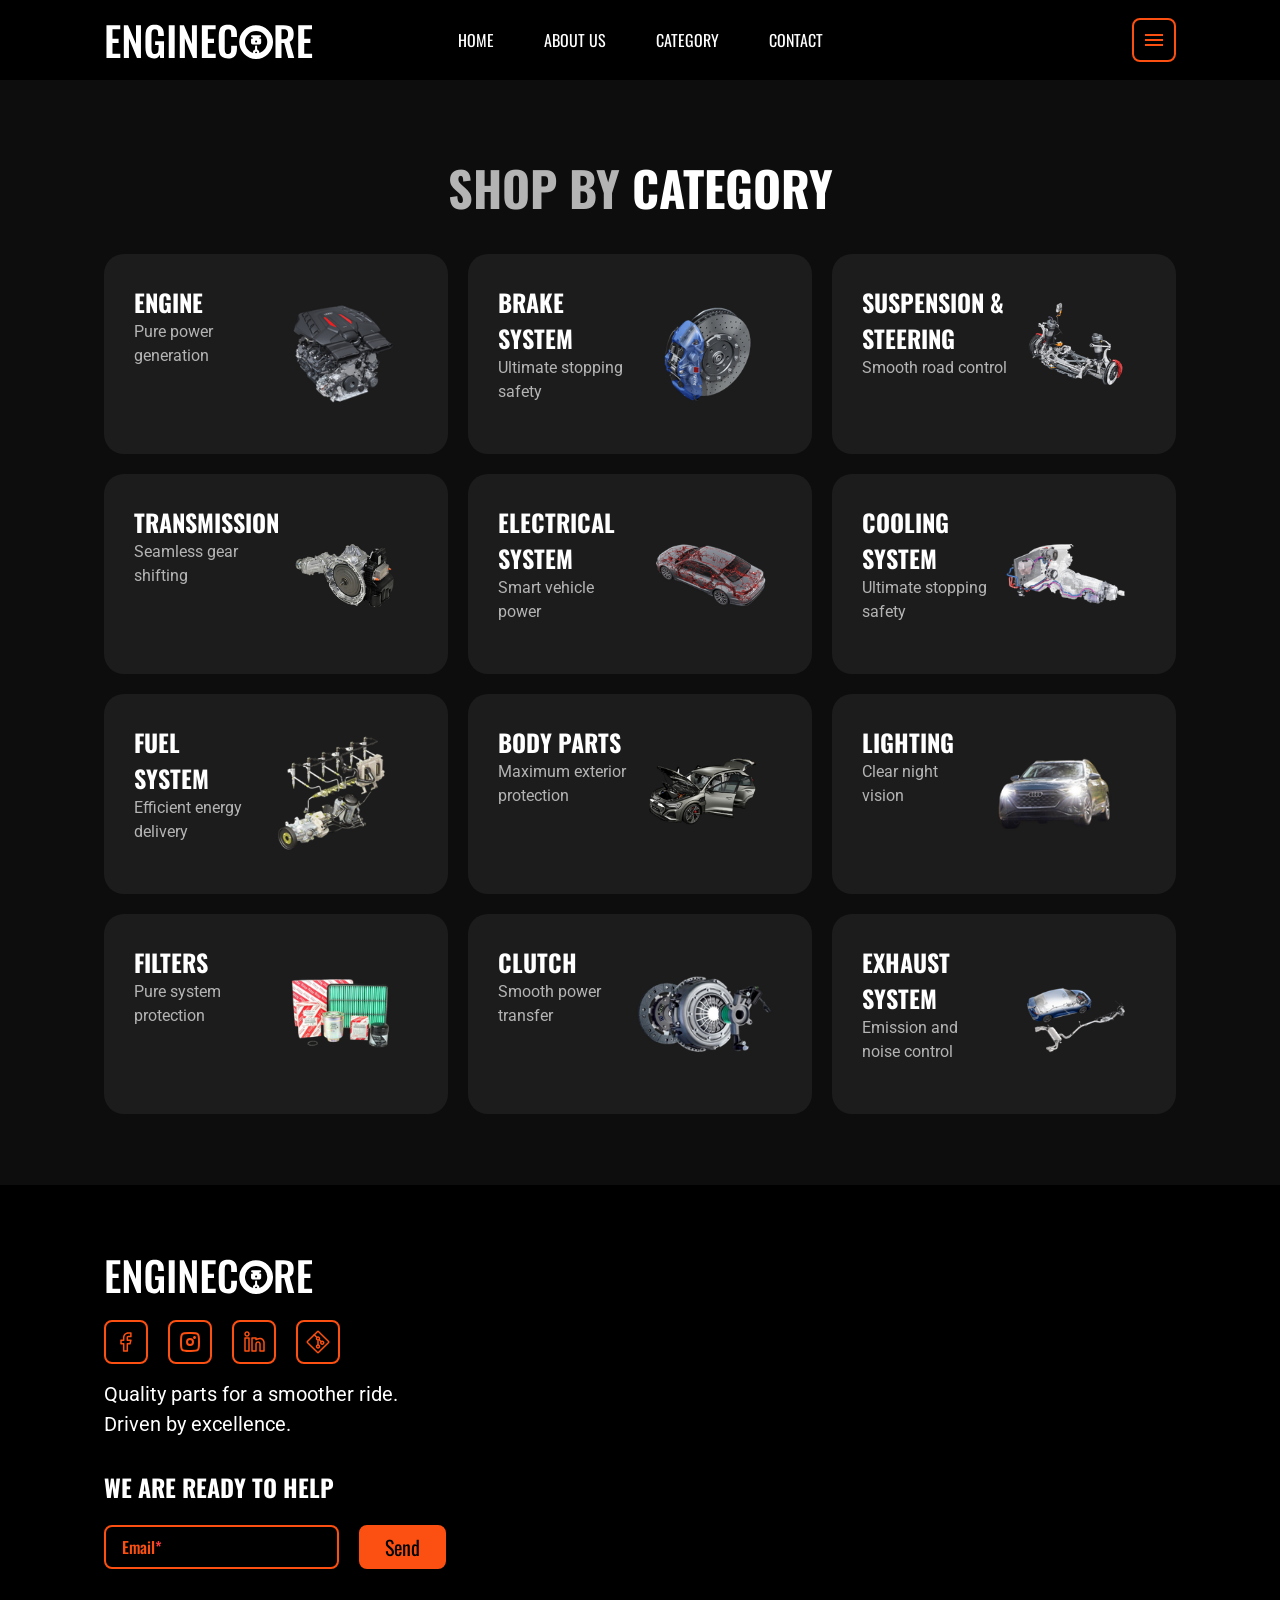
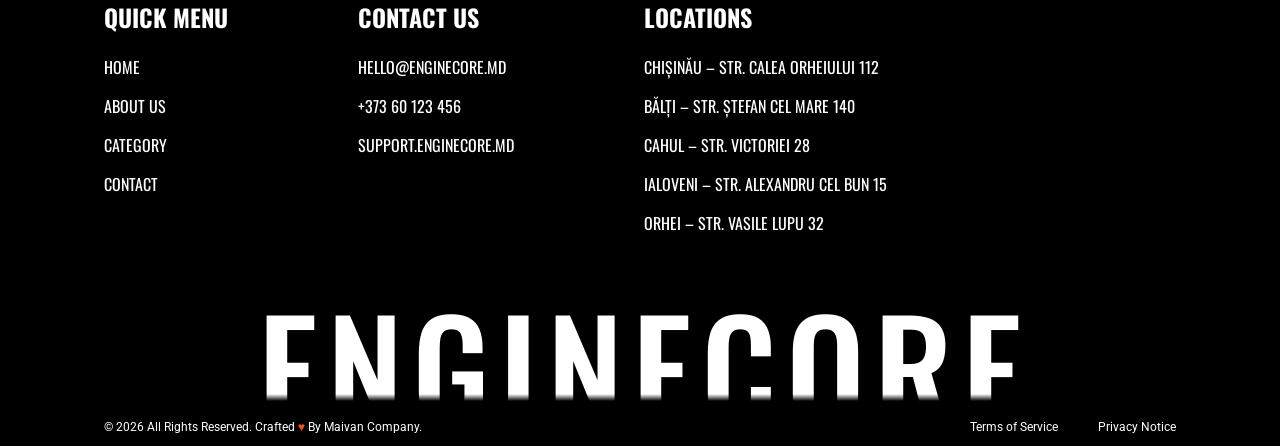
<file: category.html>
<!DOCTYPE html>
<html lang="en">
<head>
    <meta charset="UTF-8">
    <meta name="viewport" content="width=device-width, initial-scale=1.0">
    <meta name="description" content="EngineCore delivers high-performance web development, SEO optimization, and custom software solutions tailored to scale your business.">
    <meta name="robots" content="index, follow">
    <meta name="keywords" content="web development, SEO, custom software, EngineCore">
    <title>EngineCore</title>
    <link rel="icon" href="./assets/svg/logo-icon.svg">
    <link rel="stylesheet" href="./style/normalize.css"/>
    <link rel="stylesheet" href="./style/components.css"/>
    <link rel="stylesheet" href="./style/typography.css"/>
    <link rel="stylesheet" href="./style/category.css"/>

    <script src="./script/componets.js" defer></script>
</head>
<body>
    <header class="header">
        <a class="header__logo" href="index.html">
            <svg width="211" height="60" viewBox="0 0 211 60" fill="none" xmlns="http://www.w3.org/2000/svg">
                <path d="M152.112 36.3496C152.205 36.3496 152.281 36.4254 152.281 36.5186V38.8154C152.281 39.7665 152.912 40.4573 153.435 40.8555C153.498 40.9042 153.56 40.9571 153.62 41.0146C153.799 41.1874 154.035 41.3282 154.31 41.3906V43.8271C154.029 43.8866 153.786 44.0282 153.602 44.2021C153.393 44.399 153.152 44.5529 152.854 44.6543L152.845 44.6572L152.836 44.6602C152.111 44.9252 151.308 44.7693 150.721 44.2939L150.606 44.1943L150.511 44.1123C150.345 43.9823 150.143 43.8777 149.915 43.8281V41.3906C150.19 41.3282 150.426 41.1875 150.605 41.0146C150.665 40.9572 150.726 40.9041 150.79 40.8555C151.312 40.4573 151.943 39.7665 151.943 38.8154V36.5186C151.944 36.4255 152.019 36.3497 152.112 36.3496ZM152.112 40.751C151.619 40.751 151.146 40.9479 150.798 41.2969C150.449 41.6458 150.253 42.1184 150.253 42.6113C150.253 43.1044 150.449 43.5778 150.798 43.9268C151.146 44.2756 151.619 44.4717 152.112 44.4717C152.606 44.4717 153.079 44.2757 153.428 43.9268C153.776 43.5778 153.972 43.1043 153.972 42.6113C153.972 42.1185 153.776 41.6457 153.428 41.2969C153.079 40.9479 152.606 40.751 152.112 40.751ZM148.058 26.1973H156.168C156.261 26.1975 156.338 26.2738 156.338 26.3682C156.338 26.4621 156.262 26.538 156.169 26.5381H155.662C154.915 26.5382 154.31 27.1436 154.31 27.8906C154.31 28.6376 154.915 29.2431 155.662 29.2432H156.169C156.262 29.2433 156.338 29.3189 156.338 29.4121V32.7998C156.338 33.2663 155.96 33.6443 155.493 33.6445H148.732C148.266 33.6445 147.887 33.2664 147.887 32.7998V29.4121C147.887 29.319 147.963 29.2434 148.056 29.2432H148.562C149.31 29.2432 149.915 28.6377 149.915 27.8906C149.915 27.1436 149.31 26.5381 148.562 26.5381H148.056C147.963 26.5379 147.887 26.462 147.887 26.3682C147.887 26.2736 147.964 26.1973 148.058 26.1973ZM152.112 29.584C151.619 29.584 151.146 29.7801 150.798 30.1289C150.449 30.4779 150.253 30.9513 150.253 31.4443C150.253 31.9373 150.449 32.4099 150.798 32.7588C151.146 33.1077 151.619 33.3047 152.112 33.3047C152.606 33.3047 153.079 33.1078 153.428 32.7588C153.776 32.41 153.972 31.9371 153.972 31.4443C153.972 30.9514 153.776 30.4778 153.428 30.1289C153.079 29.7799 152.606 29.584 152.112 29.584Z" fill="white" stroke="white" stroke-width="1.69014"/>
                <path d="M2.47437 48V15.1437H16.2659V19.3623H8.47775V28.8135H14.6028V32.9915H8.47775V43.8625H16.347V48H2.47437ZM19.8247 48V15.1437H24.0027L31.9937 33.8839V15.1437H36.9425V48H32.9673L24.9357 28.3673V48H19.8247ZM50.163 48.4462C47.9996 48.4462 46.2824 47.9865 45.0114 47.067C43.7404 46.1476 42.821 44.8496 42.2531 43.173C41.7123 41.4693 41.4418 39.4682 41.4418 37.1696V26.1363C41.4418 23.7837 41.7123 21.7555 42.2531 20.0518C42.7939 18.3482 43.7404 17.0501 45.0925 16.1577C46.4717 15.2383 48.3647 14.7786 50.7714 14.7786C53.0159 14.7786 54.8007 15.1572 56.1258 15.9144C57.4508 16.6715 58.3973 17.7668 58.9652 19.2C59.5601 20.6062 59.8576 22.3234 59.8576 24.3515V26.0552H54.1382V24.1893C54.1382 23.1346 54.057 22.2287 53.8948 21.4715C53.7596 20.7144 53.4621 20.1465 53.0024 19.7679C52.5697 19.3623 51.8531 19.1594 50.8525 19.1594C49.7979 19.1594 49.0272 19.4163 48.5404 19.9301C48.0807 20.4439 47.7832 21.12 47.648 21.9583C47.5399 22.7966 47.4858 23.7161 47.4858 24.7166V38.4676C47.4858 39.6034 47.5804 40.5904 47.7697 41.4287C47.959 42.267 48.3106 42.9161 48.8244 43.3758C49.3382 43.8085 50.0683 44.0248 51.0148 44.0248C51.9883 44.0248 52.732 43.7814 53.2458 43.2946C53.7596 42.8079 54.1111 42.1318 54.3004 41.2665C54.5168 40.4011 54.6249 39.3735 54.6249 38.1837V35.1008H51.0959V31.3284H60.0199V48H56.1663L55.7201 44.7549C55.2875 45.8366 54.6249 46.729 53.7325 47.4321C52.8672 48.1082 51.6773 48.4462 50.163 48.4462ZM64.7493 48V15.1437H70.6716V48H64.7493ZM75.7578 48V15.1437H79.9358L87.9268 33.8839V15.1437H92.8756V48H88.9004L80.8688 28.3673V48H75.7578ZM97.8617 48V15.1437H111.653V19.3623H103.865V28.8135H109.99V32.9915H103.865V43.8625H111.734V48H97.8617ZM124.055 48.4462C121.648 48.4462 119.755 47.973 118.376 47.0265C117.024 46.08 116.077 44.7955 115.537 43.173C114.996 41.5234 114.725 39.6304 114.725 37.4941V25.7713C114.725 23.5268 114.996 21.5797 115.537 19.9301C116.077 18.2806 117.024 17.0096 118.376 16.1172C119.755 15.2248 121.648 14.7786 124.055 14.7786C126.326 14.7786 128.098 15.1707 129.369 15.9549C130.667 16.7121 131.586 17.8073 132.127 19.2406C132.668 20.6738 132.938 22.3369 132.938 24.2299V26.9882H127.178V24.1487C127.178 23.2293 127.124 22.391 127.016 21.6338C126.935 20.8766 126.678 20.2817 126.245 19.849C125.84 19.3893 125.123 19.1594 124.095 19.1594C123.068 19.1594 122.311 19.4028 121.824 19.8896C121.364 20.3493 121.067 20.9848 120.931 21.7961C120.796 22.5803 120.729 23.4727 120.729 24.4732V38.7515C120.729 39.9414 120.823 40.9285 121.013 41.7127C121.202 42.4699 121.54 43.0513 122.027 43.4569C122.54 43.8355 123.23 44.0248 124.095 44.0248C125.096 44.0248 125.799 43.7949 126.205 43.3352C126.637 42.8485 126.908 42.213 127.016 41.4287C127.124 40.6445 127.178 39.7656 127.178 38.7921V35.831H132.938V38.4676C132.938 40.4146 132.681 42.1454 132.168 43.6597C131.654 45.147 130.748 46.3234 129.45 47.1887C128.179 48.027 126.38 48.4462 124.055 48.4462Z" fill="white"/>
                <path d="M171.488 48V15.1437H179.358C181.575 15.1437 183.441 15.4141 184.955 15.9549C186.497 16.4687 187.66 17.3611 188.444 18.6321C189.255 19.9031 189.661 21.6338 189.661 23.8242C189.661 25.1493 189.539 26.3392 189.296 27.3938C189.052 28.4484 188.633 29.3544 188.038 30.1115C187.47 30.8417 186.673 31.4096 185.645 31.8152L190.229 48H184.225L180.25 32.951H177.492V48H171.488ZM177.492 29.1786H179.358C180.52 29.1786 181.44 29.0163 182.116 28.6918C182.819 28.3403 183.319 27.7994 183.617 27.0693C183.914 26.3121 184.063 25.3521 184.063 24.1893C184.063 22.5397 183.752 21.3093 183.13 20.498C182.535 19.6597 181.386 19.2406 179.682 19.2406H177.492V29.1786ZM194.226 48V15.1437H208.018V19.3623H200.229V28.8135H206.354V32.9915H200.229V43.8625H208.099V48H194.226Z" fill="white"/>
                <circle cx="152.113" cy="32.1123" r="14.0282" stroke="white" stroke-width="5.74648"/>
            </svg>
        </a>

        <nav class="header__nav">
            <a class="nav__link" href="index.html">Home</a>
            <a class="nav__link" href="about-us.html">About Us</a>
            <a class="nav__link" href="category.html">Category</a>
            <a class="nav__link" href="contact.html">Contact</a>
        </nav>

        <div class="header__actions">
            <form class="input-block" data-js-form-search data-js-header-search>
                <input class="input-block__field" type="text" id="header-search" placeholder=" " aria-invalid="false" data-js-input-search>
                <label class="input-block__label" for="header-search">Search</label>
                <svg class="input-block__end-icon" width="16" height="16" viewBox="0 0 16 16" fill="none" xmlns="http://www.w3.org/2000/svg">
                    <use href="./assets/svg/icons.svg#icon-search"></use>
                </svg>
                <span class="input-block__error">Error</span>
                <label class="input-block__overlay" for="header-search"></label>
            </form>
            <a class="btn btn-icon" href="products.html?view=favorites" aria-label="Favorite" data-js-btn-header-favorite>
                <svg width="24" height="24" viewBox="0 0 24 24" fill="none" xmlns="http://www.w3.org/2000/svg">
                    <use href="./assets/svg/icons.svg#icon-favorite"></use>
                </svg>
                <span class="btn-icon__pop-icon is-empty" data-js-btn-pop-icon>0</span>
            </a>
            <a class="btn btn-icon" aria-label="Cart" href="cart.html" data-js-btn-header-cart>
                <svg width="24" height="24" viewBox="0 0 24 24" fill="none" xmlns="http://www.w3.org/2000/svg">
                    <use href="./assets/svg/icons.svg#icon-cart"></use>
                </svg>
                <span class="btn-icon__pop-icon is-empty" data-js-btn-pop-icon>0</span>
            </a>
        </div>

        <button class="header__hamburger-menu btn-icon" aria-label="Menu" data-js-btn-hamburger>
            <span></span>
            <span></span>
            <span></span>
            <span></span>
            <span></span>
            <span></span>
        </button>
    </header>

    <section class="slide-menu" data-js-slide-menu>
        <form class="input-block" data-js-form-search data-js-slide-menu-search>
            <input class="input-block__field" type="text" id="slide-menu-search" placeholder=" " aria-invalid="false" data-js-input-search>
            <label class="input-block__label" for="slide-menu-search">Search</label>
            <svg class="input-block__end-icon" width="16" height="16" viewBox="0 0 16 16" fill="none" xmlns="http://www.w3.org/2000/svg">
                <use href="./assets/svg/icons.svg#icon-search"></use>
            </svg>
            <span class="input-block__error">Error</span>
            <label class="input-block__overlay" for="slide-menu-search"></label>
        </form>

        <nav class="slide-menu__nav">
            <a class="slide-menu__link" href="index.html">
                <svg width="24" height="24" viewBox="0 0 24 24" fill="none" xmlns="http://www.w3.org/2000/svg">
                    <use href="./assets/svg/icons.svg#icon-home"></use>
                </svg>
                <span>Home</span>
                <div class="slide-menu__link-overlay"></div>
            </a>

            <a class="slide-menu__link" href="about-us.html">
                <svg width="24" height="24" viewBox="0 0 24 24" fill="none" xmlns="http://www.w3.org/2000/svg">
                    <use href="./assets/svg/icons.svg#icon-about-us"></use>
                </svg>
                <span>About Us</span>
                <div class="slide-menu__link-overlay"></div>
            </a>

            <a class="slide-menu__link" href="category.html">
                <svg width="24" height="24" viewBox="0 0 24 24" fill="none" xmlns="http://www.w3.org/2000/svg">
                    <use href="./assets/svg/icons.svg#icon-category"></use>
                </svg>
                <span>Category</span>
                <div class="slide-menu__link-overlay"></div>
            </a>

            <a class="slide-menu__link" href="contact.html">
                <svg width="24" height="24" viewBox="0 0 24 24" fill="none" xmlns="http://www.w3.org/2000/svg">
                    <use href="./assets/svg/icons.svg#icon-contact"></use>
                </svg>
                <span>Contact</span>
                <div class="slide-menu__link-overlay"></div>
            </a>
        </nav>

        <div class="slide-menu__actions">
            <a class="btn btn-icon" href="products.html?view=favorites" aria-label="Favorite" data-js-btn-slide-menu-favorite>
                <svg width="24" height="24" viewBox="0 0 24 24" fill="none" xmlns="http://www.w3.org/2000/svg">
                    <use href="./assets/svg/icons.svg#icon-favorite"></use>
                </svg>
                <span class="btn-icon__pop-icon is-empty" data-js-btn-pop-icon>0</span>
            </a>
            <a class="btn btn-icon" aria-label="Cart" href="cart.html" data-js-btn-slide-menu-cart>
                <svg width="24" height="24" viewBox="0 0 24 24" fill="none" xmlns="http://www.w3.org/2000/svg">
                    <use href="./assets/svg/icons.svg#icon-cart"></use>
                </svg>
                <span class="btn-icon__pop-icon is-empty" data-js-btn-pop-icon>0</span>
            </a>
        </div>
    </section>

    <main>
        <section class="section-wrapper section-wrapper--foreground">
            <div class="category">
                <header class="category__header">
                    <h1 class="heading-H1"><span class="text-second">Shop by</span> Category</h1>
                </header>

                <div class="category__grid">
                    <a class="category-card" href="products.html?category=engine">
                        <div class="category-card__content">
                            <h3 class="heading-H3 category-card__title">ENGINE</h3>
                            <p class="paragraph-P3 category-card__description">Pure power generation</p>
                        </div>

                        <div class="category-card__image-wrapper">
                            <img class="category-card__img" src="assets/category/ENGINE.webp" alt="ENGINE">
                        </div>
                    </a>

                    <a class="category-card" href="products.html?category=brake-system">
                        <div class="category-card__content">
                            <h3 class="heading-H3 category-card__title">BRAKE SYSTEM</h3>
                            <p class="paragraph-P3 category-card__description">Ultimate stopping safety</p>
                        </div>

                        <div class="category-card__image-wrapper">
                            <img class="category-card__img" src="assets/category/BRAKE%20SYSTEM.webp" alt="BRAKE SYSTEM">
                        </div>
                    </a>

                    <a class="category-card" href="products.html?category=suspension-steering">
                        <div class="category-card__content">
                            <h3 class="heading-H3 category-card__title">SUSPENSION & STEERING</h3>
                            <p class="paragraph-P3 category-card__description">Smooth road control</p>
                        </div>

                        <div class="category-card__image-wrapper">
                            <img class="category-card__img" src="assets/category/SUSPENSION%20&%20STEERING.webp" alt="SUSPENSION & STEERING">
                        </div>
                    </a>

                    <a class="category-card" href="products.html?category=transmission">
                        <div class="category-card__content">
                            <h3 class="heading-H3 category-card__title">TRANSMISSION</h3>
                            <p class="paragraph-P3 category-card__description">Seamless gear shifting</p>
                        </div>

                        <div class="category-card__image-wrapper">
                            <img class="category-card__img" src="assets/category/TRANSMISSION.webp" alt="TRANSMISSION">
                        </div>
                    </a>

                    <a class="category-card" href="products.html?category=electrical-system">
                        <div class="category-card__content">
                            <h3 class="heading-H3 category-card__title">ELECTRICAL SYSTEM</h3>
                            <p class="paragraph-P3 category-card__description">Smart vehicle power</p>
                        </div>

                        <div class="category-card__image-wrapper">
                            <img class="category-card__img" src="assets/category/ELECTRICAL%20SYSTEM.webp" alt="ELECTRICAL SYSTEM">
                        </div>
                    </a>

                    <a class="category-card" href="products.html?category=cooling-system">
                        <div class="category-card__content">
                            <h3 class="heading-H3 category-card__title">COOLING SYSTEM</h3>
                            <p class="paragraph-P3 category-card__description">Ultimate stopping safety</p>
                        </div>

                        <div class="category-card__image-wrapper">
                            <img class="category-card__img" src="assets/category/COOLING%20SYSTEM.webp" alt="COOLING SYSTEM">
                        </div>
                    </a>

                    <a class="category-card" href="products.html?category=fuel-system">
                        <div class="category-card__content">
                            <h3 class="heading-H3 category-card__title">FUEL SYSTEM</h3>
                            <p class="paragraph-P3 category-card__description">Efficient energy delivery</p>
                        </div>

                        <div class="category-card__image-wrapper">
                            <img class="category-card__img" src="assets/category/FUEL%20SYSTEM.webp" alt="FUEL SYSTEM">
                        </div>
                    </a>

                    <a class="category-card" href="products.html?category=body-parts">
                        <div class="category-card__content">
                            <h3 class="heading-H3 category-card__title">BODY PARTS</h3>
                            <p class="paragraph-P3 category-card__description">Maximum exterior protection</p>
                        </div>

                        <div class="category-card__image-wrapper">
                            <img class="category-card__img" src="assets/category/BODY%20PARTS.webp" alt="BODY PARTS">
                        </div>
                    </a>

                    <a class="category-card" href="products.html?category=lighting">
                        <div class="category-card__content">
                            <h3 class="heading-H3 category-card__title">LIGHTING</h3>
                            <p class="paragraph-P3 category-card__description">Clear night vision</p>
                        </div>

                        <div class="category-card__image-wrapper">
                            <img class="category-card__img" src="assets/category/LIGHTING.webp" alt="LIGHTING">
                        </div>
                    </a>

                    <a class="category-card" href="products.html?category=filters">
                        <div class="category-card__content">
                            <h3 class="heading-H3 category-card__title">FILTERS</h3>
                            <p class="paragraph-P3 category-card__description">Pure system protection</p>
                        </div>

                        <div class="category-card__image-wrapper">
                            <img class="category-card__img" src="assets/category/FILTERS.webp" alt="FILTERS">
                        </div>
                    </a>

                    <a class="category-card" href="products.html?category=clutch">
                        <div class="category-card__content">
                            <h3 class="heading-H3 category-card__title">CLUTCH</h3>
                            <p class="paragraph-P3 category-card__description">Smooth power transfer</p>
                        </div>

                        <div class="category-card__image-wrapper">
                            <img class="category-card__img" src="assets/category/CLUTCH.webp" alt="CLUTCH">
                        </div>
                    </a>

                    <a class="category-card" href="products.html?category=exhaust-system">
                        <div class="category-card__content">
                            <h3 class="heading-H3 category-card__title">EXHAUST SYSTEM</h3>
                            <p class="paragraph-P3 category-card__description">Emission and noise control</p>
                        </div>

                        <div class="category-card__image-wrapper">
                            <img class="category-card__img" src="assets/category/EXHAUST%20SYSTEM.webp" alt="EXHAUST SYSTEM">
                        </div>
                    </a>
                </div>
            </div>
        </section>
    </main>

    <footer class="footer">
        <div class="footer__container">
            <div class="footer__top">
                <div class="footer__brand">
                    <a class="footer__logo" href="#">
                        <svg width="211" height="60" viewBox="0 0 211 60" fill="none" xmlns="http://www.w3.org/2000/svg">
                            <path d="M152.112 36.3496C152.205 36.3496 152.281 36.4254 152.281 36.5186V38.8154C152.281 39.7665 152.912 40.4573 153.435 40.8555C153.498 40.9042 153.56 40.9571 153.62 41.0146C153.799 41.1874 154.035 41.3282 154.31 41.3906V43.8271C154.029 43.8866 153.786 44.0282 153.602 44.2021C153.393 44.399 153.152 44.5529 152.854 44.6543L152.845 44.6572L152.836 44.6602C152.111 44.9252 151.308 44.7693 150.721 44.2939L150.606 44.1943L150.511 44.1123C150.345 43.9823 150.143 43.8777 149.915 43.8281V41.3906C150.19 41.3282 150.426 41.1875 150.605 41.0146C150.665 40.9572 150.726 40.9041 150.79 40.8555C151.312 40.4573 151.943 39.7665 151.943 38.8154V36.5186C151.944 36.4255 152.019 36.3497 152.112 36.3496ZM152.112 40.751C151.619 40.751 151.146 40.9479 150.798 41.2969C150.449 41.6458 150.253 42.1184 150.253 42.6113C150.253 43.1044 150.449 43.5778 150.798 43.9268C151.146 44.2756 151.619 44.4717 152.112 44.4717C152.606 44.4717 153.079 44.2757 153.428 43.9268C153.776 43.5778 153.972 43.1043 153.972 42.6113C153.972 42.1185 153.776 41.6457 153.428 41.2969C153.079 40.9479 152.606 40.751 152.112 40.751ZM148.058 26.1973H156.168C156.261 26.1975 156.338 26.2738 156.338 26.3682C156.338 26.4621 156.262 26.538 156.169 26.5381H155.662C154.915 26.5382 154.31 27.1436 154.31 27.8906C154.31 28.6376 154.915 29.2431 155.662 29.2432H156.169C156.262 29.2433 156.338 29.3189 156.338 29.4121V32.7998C156.338 33.2663 155.96 33.6443 155.493 33.6445H148.732C148.266 33.6445 147.887 33.2664 147.887 32.7998V29.4121C147.887 29.319 147.963 29.2434 148.056 29.2432H148.562C149.31 29.2432 149.915 28.6377 149.915 27.8906C149.915 27.1436 149.31 26.5381 148.562 26.5381H148.056C147.963 26.5379 147.887 26.462 147.887 26.3682C147.887 26.2736 147.964 26.1973 148.058 26.1973ZM152.112 29.584C151.619 29.584 151.146 29.7801 150.798 30.1289C150.449 30.4779 150.253 30.9513 150.253 31.4443C150.253 31.9373 150.449 32.4099 150.798 32.7588C151.146 33.1077 151.619 33.3047 152.112 33.3047C152.606 33.3047 153.079 33.1078 153.428 32.7588C153.776 32.41 153.972 31.9371 153.972 31.4443C153.972 30.9514 153.776 30.4778 153.428 30.1289C153.079 29.7799 152.606 29.584 152.112 29.584Z" fill="white" stroke="white" stroke-width="1.69014"/>
                            <path d="M2.47437 48V15.1437H16.2659V19.3623H8.47775V28.8135H14.6028V32.9915H8.47775V43.8625H16.347V48H2.47437ZM19.8247 48V15.1437H24.0027L31.9937 33.8839V15.1437H36.9425V48H32.9673L24.9357 28.3673V48H19.8247ZM50.163 48.4462C47.9996 48.4462 46.2824 47.9865 45.0114 47.067C43.7404 46.1476 42.821 44.8496 42.2531 43.173C41.7123 41.4693 41.4418 39.4682 41.4418 37.1696V26.1363C41.4418 23.7837 41.7123 21.7555 42.2531 20.0518C42.7939 18.3482 43.7404 17.0501 45.0925 16.1577C46.4717 15.2383 48.3647 14.7786 50.7714 14.7786C53.0159 14.7786 54.8007 15.1572 56.1258 15.9144C57.4508 16.6715 58.3973 17.7668 58.9652 19.2C59.5601 20.6062 59.8576 22.3234 59.8576 24.3515V26.0552H54.1382V24.1893C54.1382 23.1346 54.057 22.2287 53.8948 21.4715C53.7596 20.7144 53.4621 20.1465 53.0024 19.7679C52.5697 19.3623 51.8531 19.1594 50.8525 19.1594C49.7979 19.1594 49.0272 19.4163 48.5404 19.9301C48.0807 20.4439 47.7832 21.12 47.648 21.9583C47.5399 22.7966 47.4858 23.7161 47.4858 24.7166V38.4676C47.4858 39.6034 47.5804 40.5904 47.7697 41.4287C47.959 42.267 48.3106 42.9161 48.8244 43.3758C49.3382 43.8085 50.0683 44.0248 51.0148 44.0248C51.9883 44.0248 52.732 43.7814 53.2458 43.2946C53.7596 42.8079 54.1111 42.1318 54.3004 41.2665C54.5168 40.4011 54.6249 39.3735 54.6249 38.1837V35.1008H51.0959V31.3284H60.0199V48H56.1663L55.7201 44.7549C55.2875 45.8366 54.6249 46.729 53.7325 47.4321C52.8672 48.1082 51.6773 48.4462 50.163 48.4462ZM64.7493 48V15.1437H70.6716V48H64.7493ZM75.7578 48V15.1437H79.9358L87.9268 33.8839V15.1437H92.8756V48H88.9004L80.8688 28.3673V48H75.7578ZM97.8617 48V15.1437H111.653V19.3623H103.865V28.8135H109.99V32.9915H103.865V43.8625H111.734V48H97.8617ZM124.055 48.4462C121.648 48.4462 119.755 47.973 118.376 47.0265C117.024 46.08 116.077 44.7955 115.537 43.173C114.996 41.5234 114.725 39.6304 114.725 37.4941V25.7713C114.725 23.5268 114.996 21.5797 115.537 19.9301C116.077 18.2806 117.024 17.0096 118.376 16.1172C119.755 15.2248 121.648 14.7786 124.055 14.7786C126.326 14.7786 128.098 15.1707 129.369 15.9549C130.667 16.7121 131.586 17.8073 132.127 19.2406C132.668 20.6738 132.938 22.3369 132.938 24.2299V26.9882H127.178V24.1487C127.178 23.2293 127.124 22.391 127.016 21.6338C126.935 20.8766 126.678 20.2817 126.245 19.849C125.84 19.3893 125.123 19.1594 124.095 19.1594C123.068 19.1594 122.311 19.4028 121.824 19.8896C121.364 20.3493 121.067 20.9848 120.931 21.7961C120.796 22.5803 120.729 23.4727 120.729 24.4732V38.7515C120.729 39.9414 120.823 40.9285 121.013 41.7127C121.202 42.4699 121.54 43.0513 122.027 43.4569C122.54 43.8355 123.23 44.0248 124.095 44.0248C125.096 44.0248 125.799 43.7949 126.205 43.3352C126.637 42.8485 126.908 42.213 127.016 41.4287C127.124 40.6445 127.178 39.7656 127.178 38.7921V35.831H132.938V38.4676C132.938 40.4146 132.681 42.1454 132.168 43.6597C131.654 45.147 130.748 46.3234 129.45 47.1887C128.179 48.027 126.38 48.4462 124.055 48.4462Z" fill="white"/>
                            <path d="M171.488 48V15.1437H179.358C181.575 15.1437 183.441 15.4141 184.955 15.9549C186.497 16.4687 187.66 17.3611 188.444 18.6321C189.255 19.9031 189.661 21.6338 189.661 23.8242C189.661 25.1493 189.539 26.3392 189.296 27.3938C189.052 28.4484 188.633 29.3544 188.038 30.1115C187.47 30.8417 186.673 31.4096 185.645 31.8152L190.229 48H184.225L180.25 32.951H177.492V48H171.488ZM177.492 29.1786H179.358C180.52 29.1786 181.44 29.0163 182.116 28.6918C182.819 28.3403 183.319 27.7994 183.617 27.0693C183.914 26.3121 184.063 25.3521 184.063 24.1893C184.063 22.5397 183.752 21.3093 183.13 20.498C182.535 19.6597 181.386 19.2406 179.682 19.2406H177.492V29.1786ZM194.226 48V15.1437H208.018V19.3623H200.229V28.8135H206.354V32.9915H200.229V43.8625H208.099V48H194.226Z" fill="white"/>
                            <circle cx="152.113" cy="32.1123" r="14.0282" stroke="white" stroke-width="5.74648"/>
                        </svg>
                    </a>

                    <div class="footer__socials">
                        <a class="btn btn-icon" href="https://www.facebook.com/" target="_blank" rel="noopener noreferrer" aria-label="Follow us on Facebook">
                            <svg width="24" height="24" viewBox="0 0 24 24" fill="none" xmlns="http://www.w3.org/2000/svg">
                                <use href="./assets/svg/icons.svg#icon-facebook"></use>
                            </svg>
                        </a>

                        <a class="btn btn-icon" href="https://www.instagram.com/dimovmihai/" target="_blank" rel="noopener noreferrer" aria-label="Follow us on Instagram">
                            <svg width="24" height="24" viewBox="0 0 24 24" fill="none" xmlns="http://www.w3.org/2000/svg">
                                <use href="./assets/svg/icons.svg#icon-instagram"></use>
                            </svg>
                        </a>

                        <a class="btn btn-icon" href="https://www.linkedin.com/in/dimov-mihai-90694a398/" target="_blank" rel="noopener noreferrer" aria-label="Follow us on LinkedIn">
                            <svg width="24" height="24" viewBox="0 0 24 24" fill="none" xmlns="http://www.w3.org/2000/svg">
                                <use href="./assets/svg/icons.svg#icon-linkedin"></use>
                            </svg>
                        </a>

                        <a class="btn btn-icon" href="https://github.com/Maivan-0" target="_blank" rel="noopener noreferrer" aria-label="Follow us on GitHub">
                            <svg width="24" height="24" viewBox="0 0 24 24" fill="none" xmlns="http://www.w3.org/2000/svg">
                                <g clip-path="url(#clip0_27_789)">
                                    <path d="M12 10C12.3978 10 12.7794 9.84196 13.0607 9.56066C13.342 9.27936 13.5 8.89782 13.5 8.5C13.5 8.10218 13.342 7.72064 13.0607 7.43934C12.7794 7.15804 12.3978 7 12 7C11.6022 7 11.2206 7.15804 10.9393 7.43934C10.658 7.72064 10.5 8.10218 10.5 8.5C10.5 8.89782 10.658 9.27936 10.9393 9.56066C11.2206 9.84196 11.6022 10 12 10ZM12 10V15M12 15C12.3978 15 12.7794 15.158 13.0607 15.4393C13.342 15.7206 13.5 16.1022 13.5 16.5C13.5 16.8978 13.342 17.2794 13.0607 17.5607C12.7794 17.842 12.3978 18 12 18C11.6022 18 11.2206 17.842 10.9393 17.5607C10.658 17.2794 10.5 16.8978 10.5 16.5C10.5 16.1022 10.658 15.7206 10.9393 15.4393C11.2206 15.158 11.6022 15 12 15ZM8.25 4.75L10.5 7M13.25 9.75L14.75 11.25M16.25 14.25C16.6478 14.25 17.0294 14.092 17.3107 13.8107C17.592 13.5294 17.75 13.1478 17.75 12.75C17.75 12.3522 17.592 11.9706 17.3107 11.6893C17.0294 11.408 16.6478 11.25 16.25 11.25C15.8522 11.25 15.4706 11.408 15.1893 11.6893C14.908 11.9706 14.75 12.3522 14.75 12.75C14.75 13.1478 14.908 13.5294 15.1893 13.8107C15.4706 14.092 15.8522 14.25 16.25 14.25Z" stroke="white" stroke-width="1.5" stroke-linecap="round" stroke-linejoin="round"/>
                                    <path d="M11.576 1.42401C11.6885 1.31165 11.841 1.24854 12 1.24854C12.159 1.24854 12.3115 1.31165 12.424 1.42401L22.576 11.576C22.6884 11.6885 22.7515 11.841 22.7515 12C22.7515 12.159 22.6884 12.3115 22.576 12.424L12.424 22.576C12.3115 22.6884 12.159 22.7515 12 22.7515C11.841 22.7515 11.6885 22.6884 11.576 22.576L1.42401 12.424C1.31165 12.3115 1.24854 12.159 1.24854 12C1.24854 11.841 1.31165 11.6885 1.42401 11.576L11.576 1.42401Z" stroke="white" stroke-width="1.5" stroke-linecap="round" stroke-linejoin="round"/>
                                </g>
                                <defs>
                                    <clipPath id="clip0_27_789">
                                        <rect width="24" height="24" fill="white"/>
                                    </clipPath>
                                </defs>
                            </svg>

                        </a>
                    </div>

                    <p class="paragraph-P2">
                        Quality parts for a smoother ride.<br>
                        Driven by excellence.
                    </p>
                </div>

                <div class="footer__actions">
                    <h3 class="heading-H3">We are ready to help</h3>

                    <form class="footer__form" data-js-form data-js-form-email>
                        <div class="input-block" data-js-input>
                            <input class="input-block__field" type="email" id="footer-email" placeholder=" " aria-invalid="false" required data-js-input-email>
                            <label class="input-block__label" for="footer-email">Email</label>
                            <span class="input-block__error" data-js-error-message>Error</span>
                            <label class="input-block__overlay" for="footer-email"></label>
                        </div>

                        <button class="btn-text primary" type="submit">Send</button>
                    </form>
                </div>
            </div>

            <div class="footer__links-grid">
                <div class="footer__column">
                    <h3 class="heading-H3">Quick Menu</h3>

                    <nav class="footer__nav">
                        <a class="nav__link" href="index.html">Home</a>
                        <a class="nav__link" href="about-us.html">About Us</a>
                        <a class="nav__link" href="category.html">Category</a>
                        <a class="nav__link" href="contact.html">Contact</a>
                    </nav>
                </div>

                <div class="footer__column">
                    <h3 class="heading-H3">Contact Us</h3>

                    <nav class="footer__nav">
                        <a class="nav__link" href="mailto:hello@enginecore.md">hello@enginecore.md</a>
                        <a class="nav__link" href="tel:+37360123456">+373 60 123 456</a>
                        <a class="nav__link" href="https://support.enginecore.md">support.enginecore.md</a>
                    </nav>
                </div>

                <div class="footer__column">
                    <h3 class="heading-H3">Locations</h3>

                    <nav class="footer__nav">
                        <a class="nav__link" href="https://maps.google.com/?q=Chisinau+Calea+Orheiului+112" target="_blank" rel="noopener noreferrer">Chișinău – Str. Calea Orheiului 112</a>
                        <a class="nav__link" href="https://maps.google.com/?q=Balti+Stefan+cel+Mare+140" target="_blank" rel="noopener noreferrer">Bălți – Str. Ștefan cel Mare 140</a>
                        <a class="nav__link" href="https://maps.google.com/?q=Cahul+Victoriei+28" target="_blank" rel="noopener noreferrer">Cahul – Str. Victoriei 28</a>
                        <a class="nav__link" href="https://maps.google.com/?q=Ialoveni+Alexandru+cel+Bun+15" target="_blank" rel="noopener noreferrer">Ialoveni – Str. Alexandru cel Bun 15</a>
                        <a class="nav__link" href="https://maps.google.com/?q=Orhei+Vasile+Lupu+32" target="_blank" rel="noopener noreferrer">Orhei – Str. Vasile Lupu 32</a>
                    </nav>
                </div>
            </div>
        </div>

        <div class="footer__bottom">
            <div class="footer__marquee">
                <div class="footer__marquee-text">
                    <span>E</span>
                    <span>N</span>
                    <span>G</span>
                    <span>I</span>
                    <span>N</span>
                    <span>E</span>
                    <span>C</span>
                    <span>O</span>
                    <span>R</span>
                    <span>E</span>
                </div>
                <div class="footer__marquee-overlay"></div>
            </div>

            <div class="footer__legal">
                <p class="footer__copyright paragraph-P4">© 2026 All Rights Reserved. Crafted <span class="text-accent">♥</span> By Maivan Company.</p>
                <div class="footer__legal-links">
                    <a href="#" class="footer__legal-link paragraph-P4">Terms of Service</a>
                    <a href="#" class="footer__legal-link paragraph-P4">Privacy Notice</a>
                </div>
            </div>
        </div>
    </footer>
</body>
</html>
</file>
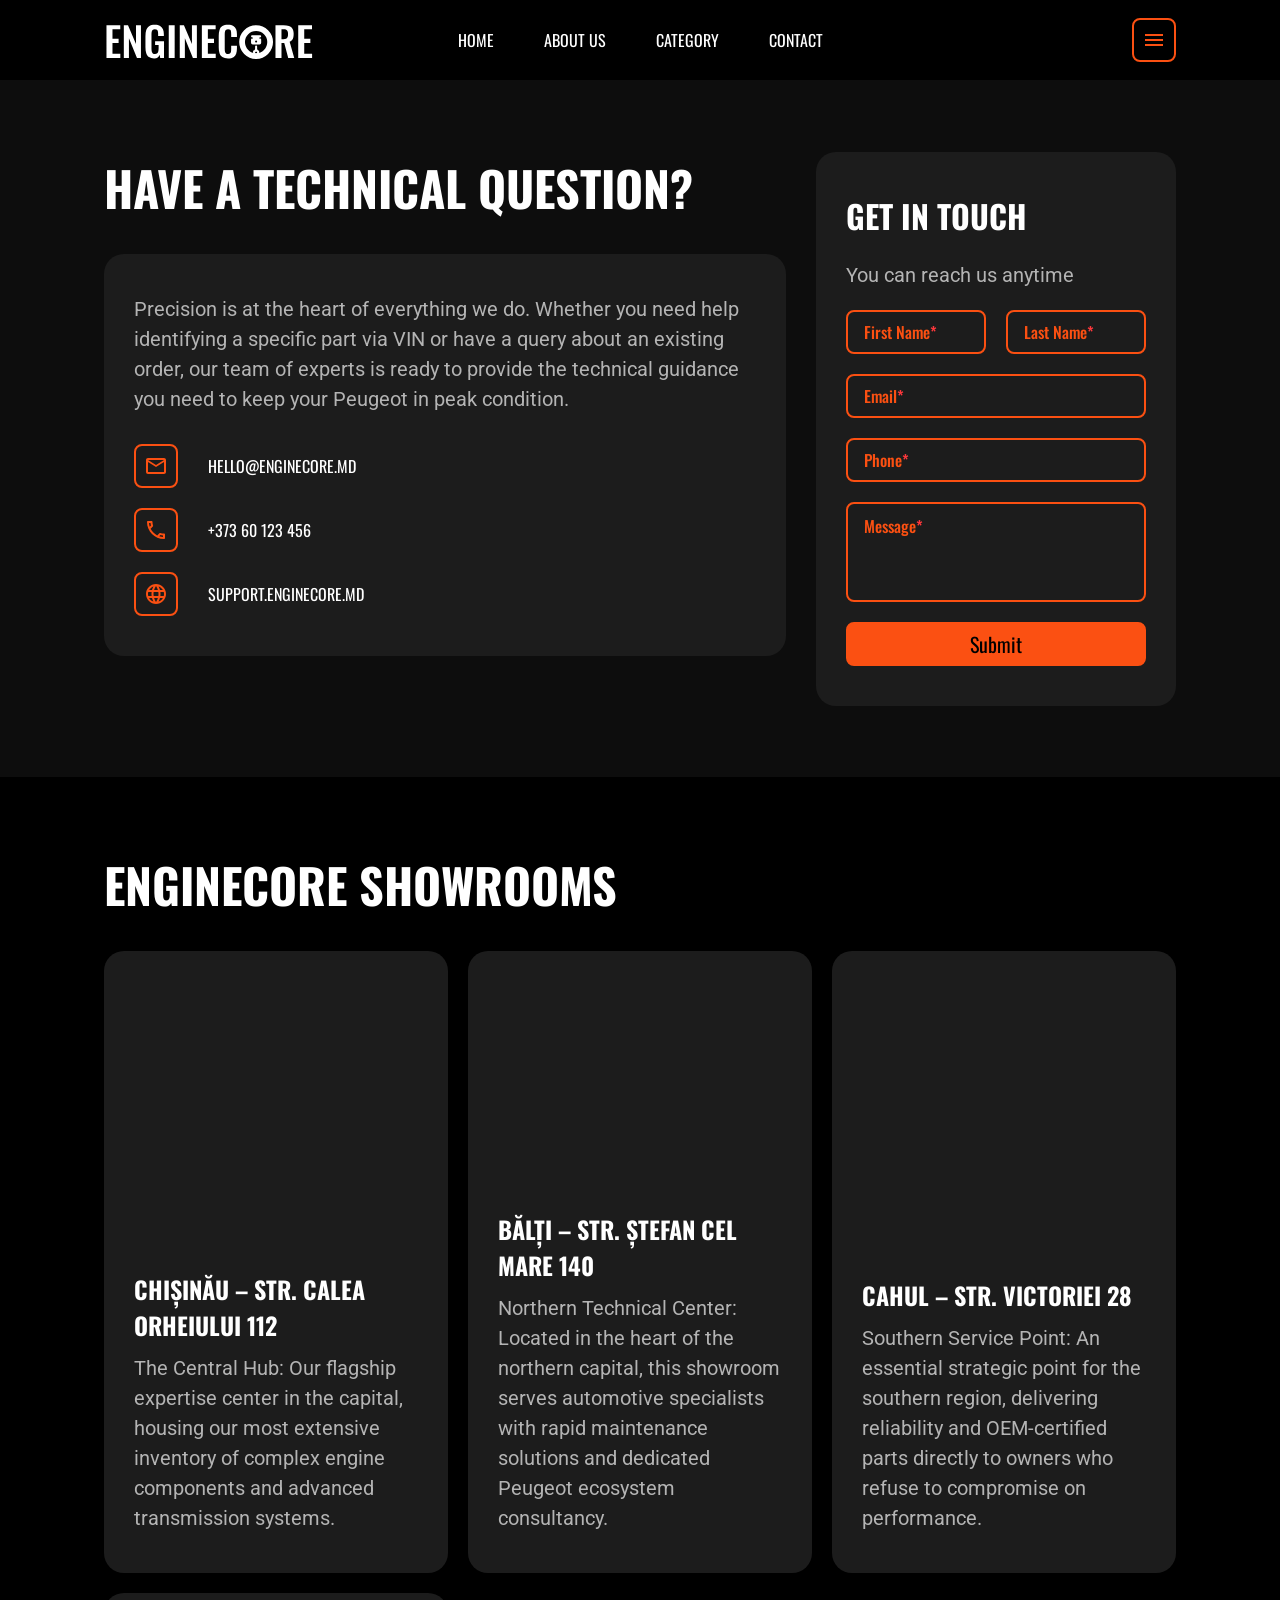
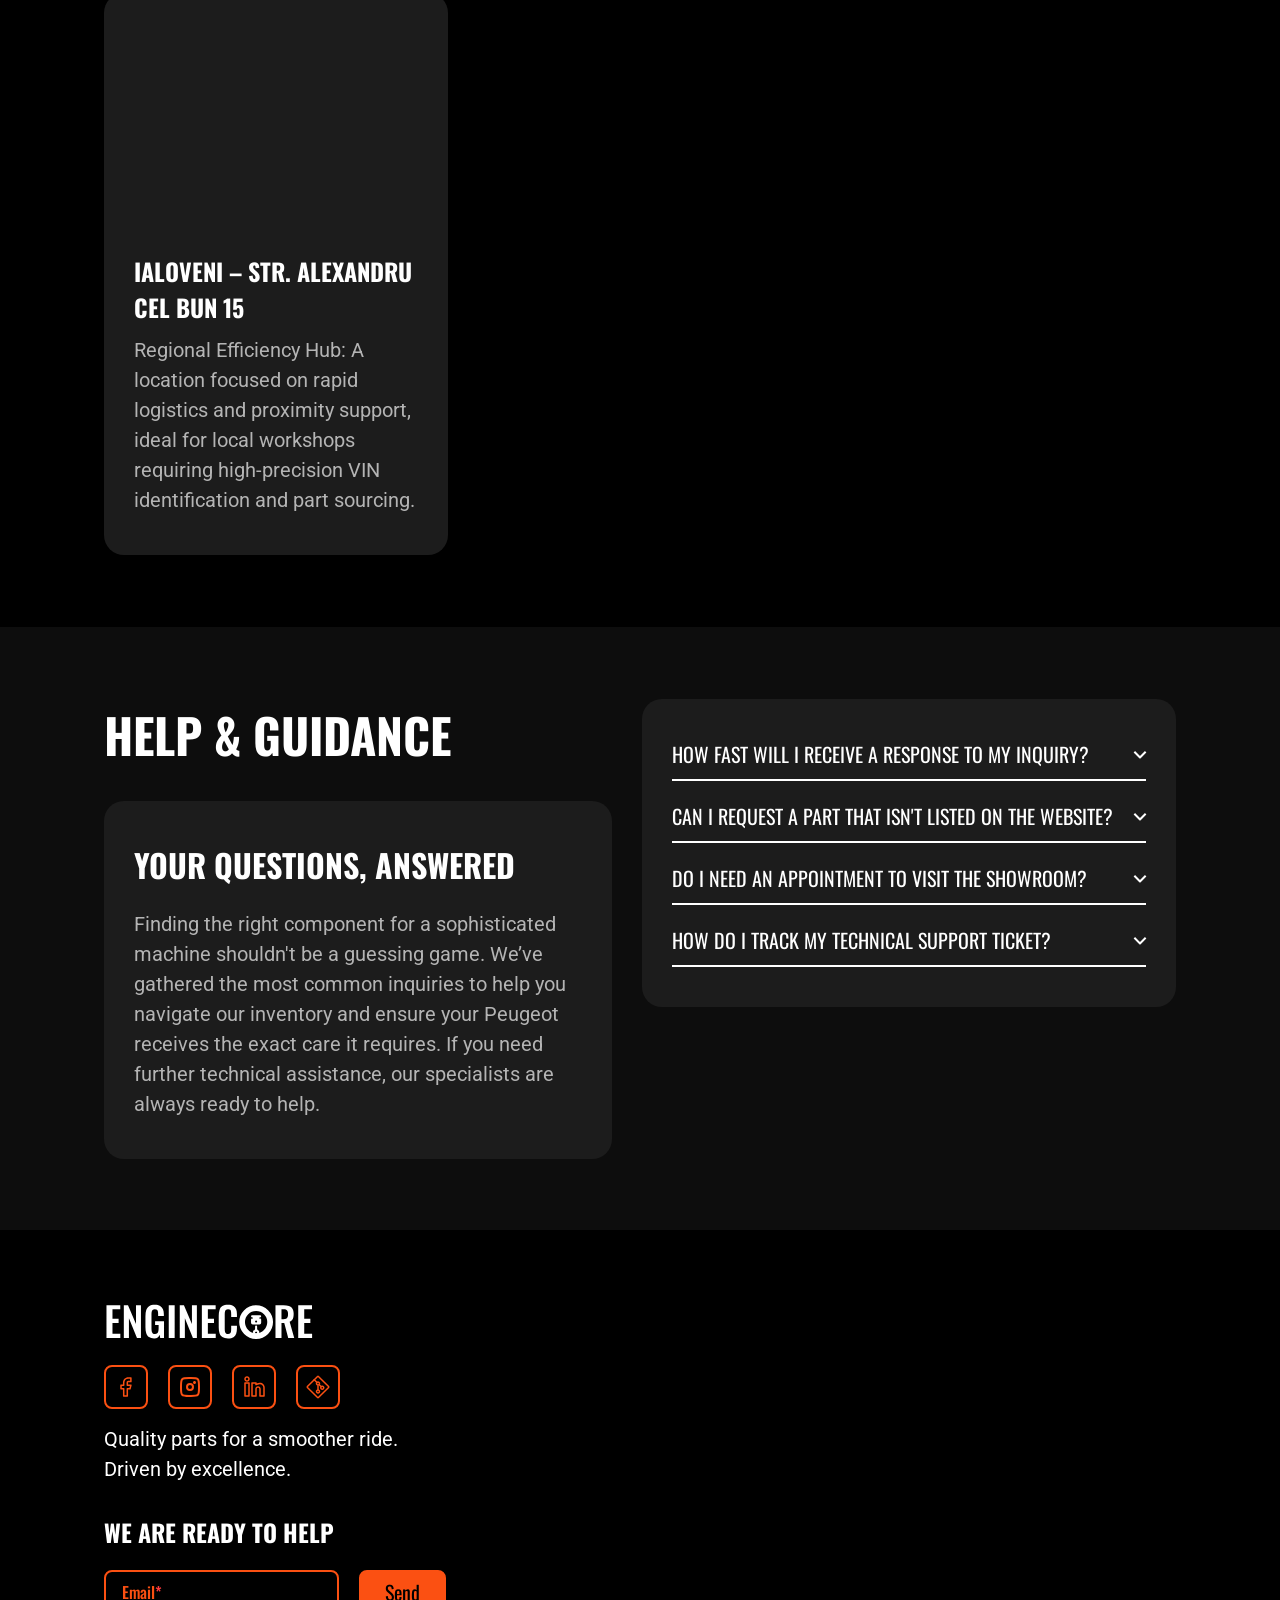
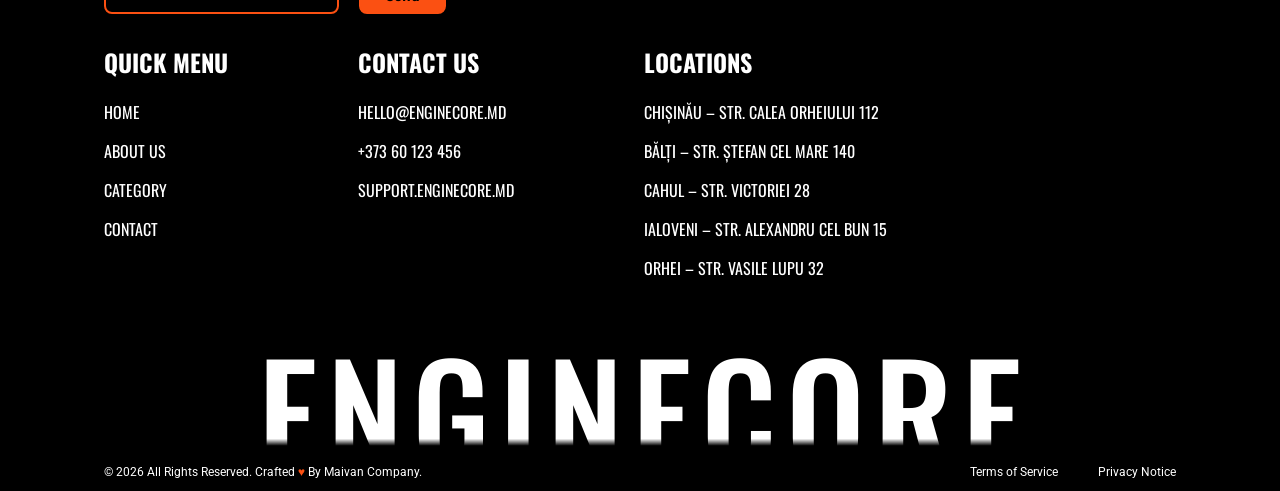
<file: contact.html>
<!DOCTYPE html>
<html lang="en">
<head>
    <meta charset="UTF-8">
    <meta name="viewport" content="width=device-width, initial-scale=1.0">
    <meta name="description" content="EngineCore delivers high-performance web development, SEO optimization, and custom software solutions tailored to scale your business.">
    <meta name="robots" content="index, follow">
    <meta name="keywords" content="web development, SEO, custom software, EngineCore">
    <title>EngineCore</title>
    <link rel="icon" href="./assets/svg/logo-icon.svg">
    <link rel="stylesheet" href="./style/normalize.css"/>
    <link rel="stylesheet" href="./style/components.css"/>
    <link rel="stylesheet" href="./style/typography.css"/>
    <link rel="stylesheet" href="./style/about-us.css"/>
    <link rel="stylesheet" href="./style/contact.css"/>

    <script src="./script/componets.js" defer></script>
</head>
<body>
    <header class="header">
        <a class="header__logo" href="index.html">
            <svg width="211" height="60" viewBox="0 0 211 60" fill="none" xmlns="http://www.w3.org/2000/svg">
                <path d="M152.112 36.3496C152.205 36.3496 152.281 36.4254 152.281 36.5186V38.8154C152.281 39.7665 152.912 40.4573 153.435 40.8555C153.498 40.9042 153.56 40.9571 153.62 41.0146C153.799 41.1874 154.035 41.3282 154.31 41.3906V43.8271C154.029 43.8866 153.786 44.0282 153.602 44.2021C153.393 44.399 153.152 44.5529 152.854 44.6543L152.845 44.6572L152.836 44.6602C152.111 44.9252 151.308 44.7693 150.721 44.2939L150.606 44.1943L150.511 44.1123C150.345 43.9823 150.143 43.8777 149.915 43.8281V41.3906C150.19 41.3282 150.426 41.1875 150.605 41.0146C150.665 40.9572 150.726 40.9041 150.79 40.8555C151.312 40.4573 151.943 39.7665 151.943 38.8154V36.5186C151.944 36.4255 152.019 36.3497 152.112 36.3496ZM152.112 40.751C151.619 40.751 151.146 40.9479 150.798 41.2969C150.449 41.6458 150.253 42.1184 150.253 42.6113C150.253 43.1044 150.449 43.5778 150.798 43.9268C151.146 44.2756 151.619 44.4717 152.112 44.4717C152.606 44.4717 153.079 44.2757 153.428 43.9268C153.776 43.5778 153.972 43.1043 153.972 42.6113C153.972 42.1185 153.776 41.6457 153.428 41.2969C153.079 40.9479 152.606 40.751 152.112 40.751ZM148.058 26.1973H156.168C156.261 26.1975 156.338 26.2738 156.338 26.3682C156.338 26.4621 156.262 26.538 156.169 26.5381H155.662C154.915 26.5382 154.31 27.1436 154.31 27.8906C154.31 28.6376 154.915 29.2431 155.662 29.2432H156.169C156.262 29.2433 156.338 29.3189 156.338 29.4121V32.7998C156.338 33.2663 155.96 33.6443 155.493 33.6445H148.732C148.266 33.6445 147.887 33.2664 147.887 32.7998V29.4121C147.887 29.319 147.963 29.2434 148.056 29.2432H148.562C149.31 29.2432 149.915 28.6377 149.915 27.8906C149.915 27.1436 149.31 26.5381 148.562 26.5381H148.056C147.963 26.5379 147.887 26.462 147.887 26.3682C147.887 26.2736 147.964 26.1973 148.058 26.1973ZM152.112 29.584C151.619 29.584 151.146 29.7801 150.798 30.1289C150.449 30.4779 150.253 30.9513 150.253 31.4443C150.253 31.9373 150.449 32.4099 150.798 32.7588C151.146 33.1077 151.619 33.3047 152.112 33.3047C152.606 33.3047 153.079 33.1078 153.428 32.7588C153.776 32.41 153.972 31.9371 153.972 31.4443C153.972 30.9514 153.776 30.4778 153.428 30.1289C153.079 29.7799 152.606 29.584 152.112 29.584Z" fill="white" stroke="white" stroke-width="1.69014"/>
                <path d="M2.47437 48V15.1437H16.2659V19.3623H8.47775V28.8135H14.6028V32.9915H8.47775V43.8625H16.347V48H2.47437ZM19.8247 48V15.1437H24.0027L31.9937 33.8839V15.1437H36.9425V48H32.9673L24.9357 28.3673V48H19.8247ZM50.163 48.4462C47.9996 48.4462 46.2824 47.9865 45.0114 47.067C43.7404 46.1476 42.821 44.8496 42.2531 43.173C41.7123 41.4693 41.4418 39.4682 41.4418 37.1696V26.1363C41.4418 23.7837 41.7123 21.7555 42.2531 20.0518C42.7939 18.3482 43.7404 17.0501 45.0925 16.1577C46.4717 15.2383 48.3647 14.7786 50.7714 14.7786C53.0159 14.7786 54.8007 15.1572 56.1258 15.9144C57.4508 16.6715 58.3973 17.7668 58.9652 19.2C59.5601 20.6062 59.8576 22.3234 59.8576 24.3515V26.0552H54.1382V24.1893C54.1382 23.1346 54.057 22.2287 53.8948 21.4715C53.7596 20.7144 53.4621 20.1465 53.0024 19.7679C52.5697 19.3623 51.8531 19.1594 50.8525 19.1594C49.7979 19.1594 49.0272 19.4163 48.5404 19.9301C48.0807 20.4439 47.7832 21.12 47.648 21.9583C47.5399 22.7966 47.4858 23.7161 47.4858 24.7166V38.4676C47.4858 39.6034 47.5804 40.5904 47.7697 41.4287C47.959 42.267 48.3106 42.9161 48.8244 43.3758C49.3382 43.8085 50.0683 44.0248 51.0148 44.0248C51.9883 44.0248 52.732 43.7814 53.2458 43.2946C53.7596 42.8079 54.1111 42.1318 54.3004 41.2665C54.5168 40.4011 54.6249 39.3735 54.6249 38.1837V35.1008H51.0959V31.3284H60.0199V48H56.1663L55.7201 44.7549C55.2875 45.8366 54.6249 46.729 53.7325 47.4321C52.8672 48.1082 51.6773 48.4462 50.163 48.4462ZM64.7493 48V15.1437H70.6716V48H64.7493ZM75.7578 48V15.1437H79.9358L87.9268 33.8839V15.1437H92.8756V48H88.9004L80.8688 28.3673V48H75.7578ZM97.8617 48V15.1437H111.653V19.3623H103.865V28.8135H109.99V32.9915H103.865V43.8625H111.734V48H97.8617ZM124.055 48.4462C121.648 48.4462 119.755 47.973 118.376 47.0265C117.024 46.08 116.077 44.7955 115.537 43.173C114.996 41.5234 114.725 39.6304 114.725 37.4941V25.7713C114.725 23.5268 114.996 21.5797 115.537 19.9301C116.077 18.2806 117.024 17.0096 118.376 16.1172C119.755 15.2248 121.648 14.7786 124.055 14.7786C126.326 14.7786 128.098 15.1707 129.369 15.9549C130.667 16.7121 131.586 17.8073 132.127 19.2406C132.668 20.6738 132.938 22.3369 132.938 24.2299V26.9882H127.178V24.1487C127.178 23.2293 127.124 22.391 127.016 21.6338C126.935 20.8766 126.678 20.2817 126.245 19.849C125.84 19.3893 125.123 19.1594 124.095 19.1594C123.068 19.1594 122.311 19.4028 121.824 19.8896C121.364 20.3493 121.067 20.9848 120.931 21.7961C120.796 22.5803 120.729 23.4727 120.729 24.4732V38.7515C120.729 39.9414 120.823 40.9285 121.013 41.7127C121.202 42.4699 121.54 43.0513 122.027 43.4569C122.54 43.8355 123.23 44.0248 124.095 44.0248C125.096 44.0248 125.799 43.7949 126.205 43.3352C126.637 42.8485 126.908 42.213 127.016 41.4287C127.124 40.6445 127.178 39.7656 127.178 38.7921V35.831H132.938V38.4676C132.938 40.4146 132.681 42.1454 132.168 43.6597C131.654 45.147 130.748 46.3234 129.45 47.1887C128.179 48.027 126.38 48.4462 124.055 48.4462Z" fill="white"/>
                <path d="M171.488 48V15.1437H179.358C181.575 15.1437 183.441 15.4141 184.955 15.9549C186.497 16.4687 187.66 17.3611 188.444 18.6321C189.255 19.9031 189.661 21.6338 189.661 23.8242C189.661 25.1493 189.539 26.3392 189.296 27.3938C189.052 28.4484 188.633 29.3544 188.038 30.1115C187.47 30.8417 186.673 31.4096 185.645 31.8152L190.229 48H184.225L180.25 32.951H177.492V48H171.488ZM177.492 29.1786H179.358C180.52 29.1786 181.44 29.0163 182.116 28.6918C182.819 28.3403 183.319 27.7994 183.617 27.0693C183.914 26.3121 184.063 25.3521 184.063 24.1893C184.063 22.5397 183.752 21.3093 183.13 20.498C182.535 19.6597 181.386 19.2406 179.682 19.2406H177.492V29.1786ZM194.226 48V15.1437H208.018V19.3623H200.229V28.8135H206.354V32.9915H200.229V43.8625H208.099V48H194.226Z" fill="white"/>
                <circle cx="152.113" cy="32.1123" r="14.0282" stroke="white" stroke-width="5.74648"/>
            </svg>
        </a>

        <nav class="header__nav">
            <a class="nav__link" href="index.html">Home</a>
            <a class="nav__link" href="about-us.html">About Us</a>
            <a class="nav__link" href="category.html">Category</a>
            <a class="nav__link" href="contact.html">Contact</a>
        </nav>

        <div class="header__actions">
            <form class="input-block" data-js-form-search data-js-header-search>
                <input class="input-block__field" type="text" id="header-search" placeholder=" " aria-invalid="false" data-js-input-search>
                <label class="input-block__label" for="header-search">Search</label>
                <svg class="input-block__end-icon" width="16" height="16" viewBox="0 0 16 16" fill="none" xmlns="http://www.w3.org/2000/svg">
                    <use href="./assets/svg/icons.svg#icon-search"></use>
                </svg>
                <span class="input-block__error">Error</span>
                <label class="input-block__overlay" for="header-search"></label>
            </form>
            <a class="btn btn-icon" href="products.html?view=favorites" aria-label="Favorite" data-js-btn-header-favorite>
                <svg width="24" height="24" viewBox="0 0 24 24" fill="none" xmlns="http://www.w3.org/2000/svg">
                    <use href="./assets/svg/icons.svg#icon-favorite"></use>
                </svg>
                <span class="btn-icon__pop-icon is-empty" data-js-btn-pop-icon>0</span>
            </a>
            <a class="btn btn-icon" aria-label="Cart" href="cart.html" data-js-btn-header-cart>
                <svg width="24" height="24" viewBox="0 0 24 24" fill="none" xmlns="http://www.w3.org/2000/svg">
                    <use href="./assets/svg/icons.svg#icon-cart"></use>
                </svg>
                <span class="btn-icon__pop-icon is-empty" data-js-btn-pop-icon>0</span>
            </a>
        </div>

        <button class="header__hamburger-menu btn-icon" aria-label="Menu" data-js-btn-hamburger>
            <span></span>
            <span></span>
            <span></span>
            <span></span>
            <span></span>
            <span></span>
        </button>
    </header>

    <section class="slide-menu" data-js-slide-menu>
        <form class="input-block" data-js-form-search data-js-slide-menu-search>
            <input class="input-block__field" type="text" id="slide-menu-search" placeholder=" " aria-invalid="false" data-js-input-search>
            <label class="input-block__label" for="slide-menu-search">Search</label>
            <svg class="input-block__end-icon" width="16" height="16" viewBox="0 0 16 16" fill="none" xmlns="http://www.w3.org/2000/svg">
                <use href="./assets/svg/icons.svg#icon-search"></use>
            </svg>
            <span class="input-block__error">Error</span>
            <label class="input-block__overlay" for="slide-menu-search"></label>
        </form>

        <nav class="slide-menu__nav">
            <a class="slide-menu__link" href="index.html">
                <svg width="24" height="24" viewBox="0 0 24 24" fill="none" xmlns="http://www.w3.org/2000/svg">
                    <use href="./assets/svg/icons.svg#icon-home"></use>
                </svg>
                <span>Home</span>
                <div class="slide-menu__link-overlay"></div>
            </a>

            <a class="slide-menu__link" href="about-us.html">
                <svg width="24" height="24" viewBox="0 0 24 24" fill="none" xmlns="http://www.w3.org/2000/svg">
                    <use href="./assets/svg/icons.svg#icon-about-us"></use>
                </svg>
                <span>About Us</span>
                <div class="slide-menu__link-overlay"></div>
            </a>

            <a class="slide-menu__link" href="category.html">
                <svg width="24" height="24" viewBox="0 0 24 24" fill="none" xmlns="http://www.w3.org/2000/svg">
                    <use href="./assets/svg/icons.svg#icon-category"></use>
                </svg>
                <span>Category</span>
                <div class="slide-menu__link-overlay"></div>
            </a>

            <a class="slide-menu__link" href="contact.html">
                <svg width="24" height="24" viewBox="0 0 24 24" fill="none" xmlns="http://www.w3.org/2000/svg">
                    <use href="./assets/svg/icons.svg#icon-contact"></use>
                </svg>
                <span>Contact</span>
                <div class="slide-menu__link-overlay"></div>
            </a>
        </nav>

        <div class="slide-menu__actions">
            <a class="btn btn-icon" href="products.html?view=favorites" aria-label="Favorite" data-js-btn-slide-menu-favorite>
                <svg width="24" height="24" viewBox="0 0 24 24" fill="none" xmlns="http://www.w3.org/2000/svg">
                    <use href="./assets/svg/icons.svg#icon-favorite"></use>
                </svg>
                <span class="btn-icon__pop-icon is-empty" data-js-btn-pop-icon>0</span>
            </a>
            <a class="btn btn-icon" aria-label="Cart" href="cart.html" data-js-btn-slide-menu-cart>
                <svg width="24" height="24" viewBox="0 0 24 24" fill="none" xmlns="http://www.w3.org/2000/svg">
                    <use href="./assets/svg/icons.svg#icon-cart"></use>
                </svg>
                <span class="btn-icon__pop-icon is-empty" data-js-btn-pop-icon>0</span>
            </a>
        </div>
    </section>

    <main>
        <section class="section-wrapper section-wrapper--foreground">
            <div class="contact">
                <div class="contact__intro">
                    <header class="contact__header">
                        <h1 class="heading-H1">Have a Technical Question?</h1>
                    </header>

                    <div class="contact__content">
                        <p class="paragraph-P2 contact__description">Precision is at the heart of everything we do. Whether you need help identifying a specific part via VIN or have a query about an existing order, our team of experts is ready to provide the technical guidance you need to keep your Peugeot in peak condition.</p>

                        <nav class="contact__nav">
                            <div class="contact__channel">
                                <button class="btn-icon" aria-label="Cart">
                                    <svg width="24" height="24" viewBox="0 0 24 24" fill="none" xmlns="http://www.w3.org/2000/svg">
                                        <use href="./assets/svg/icons.svg#icon-mail"></use>
                                    </svg>
                                </button>

                                <a class="nav__link" href="#">hello@enginecore.md</a>
                            </div>

                            <div class="contact__channel">
                                <button class="btn-icon" aria-label="Cart">
                                    <svg width="24" height="24" viewBox="0 0 24 24" fill="none" xmlns="http://www.w3.org/2000/svg">
                                        <use href="./assets/svg/icons.svg#icon-tel"></use>
                                    </svg>
                                </button>

                                <a class="nav__link" href="#">+373 60 123 456</a>
                            </div>

                            <div class="contact__channel">
                                <button class="btn-icon" aria-label="Cart">
                                    <svg width="24" height="24" viewBox="0 0 24 24" fill="none" xmlns="http://www.w3.org/2000/svg">
                                        <use href="./assets/svg/icons.svg#icon-network"></use>
                                    </svg>
                                </button>

                                <a class="nav__link" href="#">support.enginecore.md</a>
                            </div>
                        </nav>
                    </div>
                </div>

                <form class="contact__form" novalidate data-js-form>
                    <h2 class="heading-H2">Get in Touch</h2>
                    <p class="paragraph-P2 contact__description">You can reach us anytime</p>

                    <div class="contact__form-row">
                        <div class="input-block" data-js-input>
                            <input class="input-block__field" type="text" id="first-name" placeholder=" " aria-invalid="false" required>
                            <label class="input-block__label" for="first-name">First Name</label>
                            <span class="input-block__error" data-js-error-message>Error</span>
                            <label class="input-block__overlay" for="first-name"></label>
                        </div>

                        <div class="input-block" data-js-input>
                            <input class="input-block__field" type="text" id="last-name" placeholder=" " aria-invalid="false" required>
                            <label class="input-block__label" for="last-name">Last Name</label>
                            <span class="input-block__error" data-js-error-message>Error</span>
                            <label class="input-block__overlay" for="last-name"></label>
                        </div>
                    </div>

                    <div class="input-block" data-js-input>
                        <input class="input-block__field" type="email" id="email" placeholder=" " aria-invalid="false" required>
                        <label class="input-block__label" for="email">Email</label>
                        <span class="input-block__error" data-js-error-message>Error</span>
                        <label class="input-block__overlay" for="email"></label>
                    </div>

                    <div class="input-block" data-js-input>
                        <input class="input-block__field" type="tel" id="phone" placeholder=" " aria-invalid="false" required>
                        <label class="input-block__label" for="phone">Phone</label>
                        <span class="input-block__error" data-js-error-message>Error</span>
                        <label class="input-block__overlay" for="phone"></label>
                    </div>

                    <div class="input-block input-block--textarea" data-js-input>
                        <textarea class="input-block__field" id="message" placeholder=" " aria-invalid="false" required></textarea>
                        <label class="input-block__label" for="message">Message</label>
                        <span class="input-block__error" data-js-error-message>Error</span>
                        <label class="input-block__overlay" for="message"></label>
                    </div>

                    <button class="btn-text primary" type="submit">Submit</button>
                </form>
            </div>
        </section>

        <section class="section-wrapper section-wrapper--background">
            <div class="map">
                <header class="map__header">
                    <h1 class="heading-H1">EngineCore Showrooms</h1>
                </header>

                <div class="map__grid">
                    <div class="info-card info-card--vertical">
                        <div class="info-card__image-wrapper">
                            <iframe class="info-card__img" src="https://www.google.com/maps/embed?pb=!1m18!1m12!1m3!1d3220.550696914578!2d28.8528081!3d47.059785500000004!2m3!1f0!2f0!3f0!3m2!1i1024!2i768!4f13.1!3m3!1m2!1s0x40c97d1bcaa476ef%3A0x9b59def777f4b60!2sStrada%20Calea%20Orheiului%20112%2C%20Chi%C8%99in%C4%83u%2C%20Moldova!5e1!3m2!1sen!2s!4v1779182787327!5m2!1sen!2s" style="border:0;" allowfullscreen="" loading="lazy" referrerpolicy="no-referrer-when-downgrade"></iframe>
                        </div>

                        <div class="info-card__content">
                            <h3 class="heading-H3 info-card__title">Chișinău – Str. Calea Orheiului 112</h3>
                            <p class="paragraph-P2 info-card__description">The Central Hub: Our flagship expertise center in the capital, housing our most extensive inventory of complex engine components and advanced transmission systems.</p>
                        </div>
                    </div>

                    <div class="info-card info-card--vertical">
                        <div class="info-card__image-wrapper">
                            <iframe class="info-card__img" src="https://www.google.com/maps/embed?pb=!1m18!1m12!1m3!1d3015.3493261650083!2d27.903101590733826!3d47.75443476932112!2m3!1f0!2f0!3f0!3m2!1i1024!2i768!4f13.1!3m3!1m2!1s0x40cb6738fe7a5e4d%3A0xfe515c82581ccf43!2sStefan%20cel%20Mare%20St%20140%2C%20B%C4%83l%C8%9Bi%2C%20Moldova!5e1!3m2!1sen!2s!4v1779182619173!5m2!1sen!2s" style="border:0;" allowfullscreen="" loading="lazy" referrerpolicy="no-referrer-when-downgrade"></iframe>
                        </div>

                        <div class="info-card__content">
                            <h3 class="heading-H3 info-card__title">Bălți – Str. Ștefan cel Mare 140</h3>
                            <p class="paragraph-P2 info-card__description">Northern Technical Center: Located in the heart of the northern capital, this showroom serves automotive specialists with rapid maintenance solutions and dedicated Peugeot ecosystem consultancy.</p>
                        </div>
                    </div>

                    <div class="info-card info-card--vertical">
                        <div class="info-card__image-wrapper">
                            <iframe class="info-card__img" src="https://www.google.com/maps/embed?pb=!1m18!1m12!1m3!1d3289.6578976626156!2d28.1996824!3d45.904776700000006!2m3!1f0!2f0!3f0!3m2!1i1024!2i768!4f13.1!3m3!1m2!1s0x40b65c95c5d26009%3A0xe366396369d09816!2sBulevardul%20Victoriei%2028%2C%20MD-3909%2C%20Cahul%2C%20Moldova!5e1!3m2!1sen!2s!4v1779182883680!5m2!1sen!2s" style="border:0;" allowfullscreen="" loading="lazy" referrerpolicy="no-referrer-when-downgrade"></iframe>
                        </div>

                        <div class="info-card__content">
                            <h3 class="heading-H3 info-card__title">Cahul – Str. Victoriei 28</h3>
                            <p class="paragraph-P2 info-card__description">Southern Service Point: An essential strategic point for the southern region, delivering reliability and OEM-certified parts directly to owners who refuse to compromise on performance.</p>
                        </div>
                    </div>

                    <div class="info-card info-card--vertical">
                        <div class="info-card__image-wrapper">
                            <iframe class="info-card__img" src="https://www.google.com/maps/embed?pb=!1m18!1m12!1m3!1d3222.8403254289456!2d28.845981799999993!3d47.0218681!2m3!1f0!2f0!3f0!3m2!1i1024!2i768!4f13.1!3m3!1m2!1s0x40c97c3975176077%3A0xec11c563b1cee46d!2sStrada%20Alexandru%20cel%20Bun%2015%2C%20MD-2003%2C%20Chi%C8%99in%C4%83u%2C%20Moldova!5e1!3m2!1sen!2s!4v1779182948603!5m2!1sen!2s" style="border:0;" allowfullscreen="" loading="lazy" referrerpolicy="no-referrer-when-downgrade"></iframe>
                        </div>

                        <div class="info-card__content">
                            <h3 class="heading-H3 info-card__title">Ialoveni – Str. Alexandru cel Bun 15</h3>
                            <p class="paragraph-P2 info-card__description">Regional Efficiency Hub: A location focused on rapid logistics and proximity support, ideal for local workshops requiring high-precision VIN identification and part sourcing.</p>
                        </div>
                    </div>
                </div>
            </div>
        </section>

        <section class="section-wrapper section-wrapper--foreground">
            <div class="faq">
                <div class="faq__intro">
                    <header class="faq__header">
                        <h1 class="heading-H1">HELP & GUIDANCE</h1>
                    </header>

                    <div class="faq__content">
                        <h2 class="heading-H2 faq__title">Your Questions, Answered</h2>
                        <p class="paragraph-P2 faq__description">Finding the right component for a sophisticated machine shouldn't be a guessing game. We’ve gathered the most common inquiries to help you navigate our inventory and ensure your Peugeot receives the exact care it requires. If you need further technical assistance, our specialists are always ready to help.</p>
                    </div>
                </div>

                <div class="faq__grid" data-js-accordion-container>
                    <div class="accordion" data-js-accordion>
                        <button class="accordion__btn" aria-label="Title" data-js-btn-accordion>
                            <span class="heading-H4 accordion__header-title">How fast will I receive a response to my inquiry?</span>
                            <svg class="accordion__icon" width="12" height="24" viewBox="0 0 12 24" fill="none" xmlns="http://www.w3.org/2000/svg">
                                <path fill-rule="evenodd" clip-rule="evenodd" d="M10.1569 12.7111L4.49994 18.3681L3.08594 16.9541L8.03594 12.0041L3.08594 7.05414L4.49994 5.64014L10.1569 11.2971C10.3444 11.4847 10.4497 11.739 10.4497 12.0041C10.4497 12.2693 10.3444 12.5236 10.1569 12.7111Z" fill="white"/>
                            </svg>
                        </button>

                        <div class="accordion__body-wrapper">
                            <div class="accordion__body">
                                <div class="accordion__body-content">
                                    <p class="paragraph-P3">Our technical team typically responds within 2-4 business hours to ensure you don't face unnecessary downtime with your repairs.</p>
                                </div>
                            </div>
                        </div>

                        <div class="accordion__divider"></div>
                    </div>

                    <div class="accordion" data-js-accordion>
                        <button class="accordion__btn" aria-label="Title" data-js-btn-accordion>
                            <span class="heading-H4 accordion__header-title">Can I request a part that isn't listed on the website?</span>
                            <svg class="accordion__icon" width="12" height="24" viewBox="0 0 12 24" fill="none" xmlns="http://www.w3.org/2000/svg">
                                <path fill-rule="evenodd" clip-rule="evenodd" d="M10.1569 12.7111L4.49994 18.3681L3.08594 16.9541L8.03594 12.0041L3.08594 7.05414L4.49994 5.64014L10.1569 11.2971C10.3444 11.4847 10.4497 11.739 10.4497 12.0041C10.4497 12.2693 10.3444 12.5236 10.1569 12.7111Z" fill="white"/>
                            </svg>
                        </button>

                        <div class="accordion__body-wrapper">
                            <div class="accordion__body">
                                <div class="accordion__body-content">
                                    <p class="paragraph-P3">Absolutely. Use the contact form to send us your VIN and the part description; our specialists will source it directly from our certified network.</p>
                                </div>
                            </div>
                        </div>

                        <div class="accordion__divider"></div>
                    </div>

                    <div class="accordion" data-js-accordion>
                        <button class="accordion__btn" aria-label="Title" data-js-btn-accordion>
                            <span class="heading-H4 accordion__header-title">Do I need an appointment to visit the showroom?</span>
                            <svg class="accordion__icon" width="12" height="24" viewBox="0 0 12 24" fill="none" xmlns="http://www.w3.org/2000/svg">
                                <path fill-rule="evenodd" clip-rule="evenodd" d="M10.1569 12.7111L4.49994 18.3681L3.08594 16.9541L8.03594 12.0041L3.08594 7.05414L4.49994 5.64014L10.1569 11.2971C10.3444 11.4847 10.4497 11.739 10.4497 12.0041C10.4497 12.2693 10.3444 12.5236 10.1569 12.7111Z" fill="white"/>
                            </svg>
                        </button>

                        <div class="accordion__body-wrapper">
                            <div class="accordion__body">
                                <div class="accordion__body-content">
                                    <p class="paragraph-P3">While walk-ins are welcome for part pickups, we recommend scheduling an appointment for specialized technical consultations to ensure an expert is available to assist you.</p>
                                </div>
                            </div>
                        </div>

                        <div class="accordion__divider"></div>
                    </div>

                    <div class="accordion" data-js-accordion>
                        <button class="accordion__btn" aria-label="Title" data-js-btn-accordion>
                            <span class="heading-H4 accordion__header-title">How do I track my technical support ticket?</span>
                            <svg class="accordion__icon" width="12" height="24" viewBox="0 0 12 24" fill="none" xmlns="http://www.w3.org/2000/svg">
                                <path fill-rule="evenodd" clip-rule="evenodd" d="M10.1569 12.7111L4.49994 18.3681L3.08594 16.9541L8.03594 12.0041L3.08594 7.05414L4.49994 5.64014L10.1569 11.2971C10.3444 11.4847 10.4497 11.739 10.4497 12.0041C10.4497 12.2693 10.3444 12.5236 10.1569 12.7111Z" fill="white"/>
                            </svg>
                        </button>

                        <div class="accordion__body-wrapper">
                            <div class="accordion__body">
                                <div class="accordion__body-content">
                                    <p class="paragraph-P3">Once you submit the form, you will receive a confirmation email with a unique ticket ID, allowing you to follow the progress of your inquiry in real-time.</p>
                                </div>
                            </div>
                        </div>

                        <div class="accordion__divider"></div>
                    </div>
                </div>
            </div>
        </section>
    </main>

    <footer class="footer">
        <div class="footer__container">
            <div class="footer__top">
                <div class="footer__brand">
                    <a class="footer__logo" href="#">
                        <svg width="211" height="60" viewBox="0 0 211 60" fill="none" xmlns="http://www.w3.org/2000/svg">
                            <path d="M152.112 36.3496C152.205 36.3496 152.281 36.4254 152.281 36.5186V38.8154C152.281 39.7665 152.912 40.4573 153.435 40.8555C153.498 40.9042 153.56 40.9571 153.62 41.0146C153.799 41.1874 154.035 41.3282 154.31 41.3906V43.8271C154.029 43.8866 153.786 44.0282 153.602 44.2021C153.393 44.399 153.152 44.5529 152.854 44.6543L152.845 44.6572L152.836 44.6602C152.111 44.9252 151.308 44.7693 150.721 44.2939L150.606 44.1943L150.511 44.1123C150.345 43.9823 150.143 43.8777 149.915 43.8281V41.3906C150.19 41.3282 150.426 41.1875 150.605 41.0146C150.665 40.9572 150.726 40.9041 150.79 40.8555C151.312 40.4573 151.943 39.7665 151.943 38.8154V36.5186C151.944 36.4255 152.019 36.3497 152.112 36.3496ZM152.112 40.751C151.619 40.751 151.146 40.9479 150.798 41.2969C150.449 41.6458 150.253 42.1184 150.253 42.6113C150.253 43.1044 150.449 43.5778 150.798 43.9268C151.146 44.2756 151.619 44.4717 152.112 44.4717C152.606 44.4717 153.079 44.2757 153.428 43.9268C153.776 43.5778 153.972 43.1043 153.972 42.6113C153.972 42.1185 153.776 41.6457 153.428 41.2969C153.079 40.9479 152.606 40.751 152.112 40.751ZM148.058 26.1973H156.168C156.261 26.1975 156.338 26.2738 156.338 26.3682C156.338 26.4621 156.262 26.538 156.169 26.5381H155.662C154.915 26.5382 154.31 27.1436 154.31 27.8906C154.31 28.6376 154.915 29.2431 155.662 29.2432H156.169C156.262 29.2433 156.338 29.3189 156.338 29.4121V32.7998C156.338 33.2663 155.96 33.6443 155.493 33.6445H148.732C148.266 33.6445 147.887 33.2664 147.887 32.7998V29.4121C147.887 29.319 147.963 29.2434 148.056 29.2432H148.562C149.31 29.2432 149.915 28.6377 149.915 27.8906C149.915 27.1436 149.31 26.5381 148.562 26.5381H148.056C147.963 26.5379 147.887 26.462 147.887 26.3682C147.887 26.2736 147.964 26.1973 148.058 26.1973ZM152.112 29.584C151.619 29.584 151.146 29.7801 150.798 30.1289C150.449 30.4779 150.253 30.9513 150.253 31.4443C150.253 31.9373 150.449 32.4099 150.798 32.7588C151.146 33.1077 151.619 33.3047 152.112 33.3047C152.606 33.3047 153.079 33.1078 153.428 32.7588C153.776 32.41 153.972 31.9371 153.972 31.4443C153.972 30.9514 153.776 30.4778 153.428 30.1289C153.079 29.7799 152.606 29.584 152.112 29.584Z" fill="white" stroke="white" stroke-width="1.69014"/>
                            <path d="M2.47437 48V15.1437H16.2659V19.3623H8.47775V28.8135H14.6028V32.9915H8.47775V43.8625H16.347V48H2.47437ZM19.8247 48V15.1437H24.0027L31.9937 33.8839V15.1437H36.9425V48H32.9673L24.9357 28.3673V48H19.8247ZM50.163 48.4462C47.9996 48.4462 46.2824 47.9865 45.0114 47.067C43.7404 46.1476 42.821 44.8496 42.2531 43.173C41.7123 41.4693 41.4418 39.4682 41.4418 37.1696V26.1363C41.4418 23.7837 41.7123 21.7555 42.2531 20.0518C42.7939 18.3482 43.7404 17.0501 45.0925 16.1577C46.4717 15.2383 48.3647 14.7786 50.7714 14.7786C53.0159 14.7786 54.8007 15.1572 56.1258 15.9144C57.4508 16.6715 58.3973 17.7668 58.9652 19.2C59.5601 20.6062 59.8576 22.3234 59.8576 24.3515V26.0552H54.1382V24.1893C54.1382 23.1346 54.057 22.2287 53.8948 21.4715C53.7596 20.7144 53.4621 20.1465 53.0024 19.7679C52.5697 19.3623 51.8531 19.1594 50.8525 19.1594C49.7979 19.1594 49.0272 19.4163 48.5404 19.9301C48.0807 20.4439 47.7832 21.12 47.648 21.9583C47.5399 22.7966 47.4858 23.7161 47.4858 24.7166V38.4676C47.4858 39.6034 47.5804 40.5904 47.7697 41.4287C47.959 42.267 48.3106 42.9161 48.8244 43.3758C49.3382 43.8085 50.0683 44.0248 51.0148 44.0248C51.9883 44.0248 52.732 43.7814 53.2458 43.2946C53.7596 42.8079 54.1111 42.1318 54.3004 41.2665C54.5168 40.4011 54.6249 39.3735 54.6249 38.1837V35.1008H51.0959V31.3284H60.0199V48H56.1663L55.7201 44.7549C55.2875 45.8366 54.6249 46.729 53.7325 47.4321C52.8672 48.1082 51.6773 48.4462 50.163 48.4462ZM64.7493 48V15.1437H70.6716V48H64.7493ZM75.7578 48V15.1437H79.9358L87.9268 33.8839V15.1437H92.8756V48H88.9004L80.8688 28.3673V48H75.7578ZM97.8617 48V15.1437H111.653V19.3623H103.865V28.8135H109.99V32.9915H103.865V43.8625H111.734V48H97.8617ZM124.055 48.4462C121.648 48.4462 119.755 47.973 118.376 47.0265C117.024 46.08 116.077 44.7955 115.537 43.173C114.996 41.5234 114.725 39.6304 114.725 37.4941V25.7713C114.725 23.5268 114.996 21.5797 115.537 19.9301C116.077 18.2806 117.024 17.0096 118.376 16.1172C119.755 15.2248 121.648 14.7786 124.055 14.7786C126.326 14.7786 128.098 15.1707 129.369 15.9549C130.667 16.7121 131.586 17.8073 132.127 19.2406C132.668 20.6738 132.938 22.3369 132.938 24.2299V26.9882H127.178V24.1487C127.178 23.2293 127.124 22.391 127.016 21.6338C126.935 20.8766 126.678 20.2817 126.245 19.849C125.84 19.3893 125.123 19.1594 124.095 19.1594C123.068 19.1594 122.311 19.4028 121.824 19.8896C121.364 20.3493 121.067 20.9848 120.931 21.7961C120.796 22.5803 120.729 23.4727 120.729 24.4732V38.7515C120.729 39.9414 120.823 40.9285 121.013 41.7127C121.202 42.4699 121.54 43.0513 122.027 43.4569C122.54 43.8355 123.23 44.0248 124.095 44.0248C125.096 44.0248 125.799 43.7949 126.205 43.3352C126.637 42.8485 126.908 42.213 127.016 41.4287C127.124 40.6445 127.178 39.7656 127.178 38.7921V35.831H132.938V38.4676C132.938 40.4146 132.681 42.1454 132.168 43.6597C131.654 45.147 130.748 46.3234 129.45 47.1887C128.179 48.027 126.38 48.4462 124.055 48.4462Z" fill="white"/>
                            <path d="M171.488 48V15.1437H179.358C181.575 15.1437 183.441 15.4141 184.955 15.9549C186.497 16.4687 187.66 17.3611 188.444 18.6321C189.255 19.9031 189.661 21.6338 189.661 23.8242C189.661 25.1493 189.539 26.3392 189.296 27.3938C189.052 28.4484 188.633 29.3544 188.038 30.1115C187.47 30.8417 186.673 31.4096 185.645 31.8152L190.229 48H184.225L180.25 32.951H177.492V48H171.488ZM177.492 29.1786H179.358C180.52 29.1786 181.44 29.0163 182.116 28.6918C182.819 28.3403 183.319 27.7994 183.617 27.0693C183.914 26.3121 184.063 25.3521 184.063 24.1893C184.063 22.5397 183.752 21.3093 183.13 20.498C182.535 19.6597 181.386 19.2406 179.682 19.2406H177.492V29.1786ZM194.226 48V15.1437H208.018V19.3623H200.229V28.8135H206.354V32.9915H200.229V43.8625H208.099V48H194.226Z" fill="white"/>
                            <circle cx="152.113" cy="32.1123" r="14.0282" stroke="white" stroke-width="5.74648"/>
                        </svg>
                    </a>

                    <div class="footer__socials">
                        <a class="btn btn-icon" href="https://www.facebook.com/" target="_blank" rel="noopener noreferrer" aria-label="Follow us on Facebook">
                            <svg width="24" height="24" viewBox="0 0 24 24" fill="none" xmlns="http://www.w3.org/2000/svg">
                                <use href="./assets/svg/icons.svg#icon-facebook"></use>
                            </svg>
                        </a>

                        <a class="btn btn-icon" href="https://www.instagram.com/dimovmihai/" target="_blank" rel="noopener noreferrer" aria-label="Follow us on Instagram">
                            <svg width="24" height="24" viewBox="0 0 24 24" fill="none" xmlns="http://www.w3.org/2000/svg">
                                <use href="./assets/svg/icons.svg#icon-instagram"></use>
                            </svg>
                        </a>

                        <a class="btn btn-icon" href="https://www.linkedin.com/in/dimov-mihai-90694a398/" target="_blank" rel="noopener noreferrer" aria-label="Follow us on LinkedIn">
                            <svg width="24" height="24" viewBox="0 0 24 24" fill="none" xmlns="http://www.w3.org/2000/svg">
                                <use href="./assets/svg/icons.svg#icon-linkedin"></use>
                            </svg>
                        </a>

                        <a class="btn btn-icon" href="https://github.com/Maivan-0" target="_blank" rel="noopener noreferrer" aria-label="Follow us on GitHub">
                            <svg width="24" height="24" viewBox="0 0 24 24" fill="none" xmlns="http://www.w3.org/2000/svg">
                                <g clip-path="url(#clip0_27_789)">
                                    <path d="M12 10C12.3978 10 12.7794 9.84196 13.0607 9.56066C13.342 9.27936 13.5 8.89782 13.5 8.5C13.5 8.10218 13.342 7.72064 13.0607 7.43934C12.7794 7.15804 12.3978 7 12 7C11.6022 7 11.2206 7.15804 10.9393 7.43934C10.658 7.72064 10.5 8.10218 10.5 8.5C10.5 8.89782 10.658 9.27936 10.9393 9.56066C11.2206 9.84196 11.6022 10 12 10ZM12 10V15M12 15C12.3978 15 12.7794 15.158 13.0607 15.4393C13.342 15.7206 13.5 16.1022 13.5 16.5C13.5 16.8978 13.342 17.2794 13.0607 17.5607C12.7794 17.842 12.3978 18 12 18C11.6022 18 11.2206 17.842 10.9393 17.5607C10.658 17.2794 10.5 16.8978 10.5 16.5C10.5 16.1022 10.658 15.7206 10.9393 15.4393C11.2206 15.158 11.6022 15 12 15ZM8.25 4.75L10.5 7M13.25 9.75L14.75 11.25M16.25 14.25C16.6478 14.25 17.0294 14.092 17.3107 13.8107C17.592 13.5294 17.75 13.1478 17.75 12.75C17.75 12.3522 17.592 11.9706 17.3107 11.6893C17.0294 11.408 16.6478 11.25 16.25 11.25C15.8522 11.25 15.4706 11.408 15.1893 11.6893C14.908 11.9706 14.75 12.3522 14.75 12.75C14.75 13.1478 14.908 13.5294 15.1893 13.8107C15.4706 14.092 15.8522 14.25 16.25 14.25Z" stroke="white" stroke-width="1.5" stroke-linecap="round" stroke-linejoin="round"/>
                                    <path d="M11.576 1.42401C11.6885 1.31165 11.841 1.24854 12 1.24854C12.159 1.24854 12.3115 1.31165 12.424 1.42401L22.576 11.576C22.6884 11.6885 22.7515 11.841 22.7515 12C22.7515 12.159 22.6884 12.3115 22.576 12.424L12.424 22.576C12.3115 22.6884 12.159 22.7515 12 22.7515C11.841 22.7515 11.6885 22.6884 11.576 22.576L1.42401 12.424C1.31165 12.3115 1.24854 12.159 1.24854 12C1.24854 11.841 1.31165 11.6885 1.42401 11.576L11.576 1.42401Z" stroke="white" stroke-width="1.5" stroke-linecap="round" stroke-linejoin="round"/>
                                </g>
                                <defs>
                                    <clipPath id="clip0_27_789">
                                        <rect width="24" height="24" fill="white"/>
                                    </clipPath>
                                </defs>
                            </svg>

                        </a>
                    </div>

                    <p class="paragraph-P2">
                        Quality parts for a smoother ride.<br>
                        Driven by excellence.
                    </p>
                </div>

                <div class="footer__actions">
                    <h3 class="heading-H3">We are ready to help</h3>

                    <form class="footer__form" data-js-form data-js-form-email>
                        <div class="input-block" data-js-input>
                            <input class="input-block__field" type="email" id="footer-email" placeholder=" " aria-invalid="false" required data-js-input-email>
                            <label class="input-block__label" for="footer-email">Email</label>
                            <span class="input-block__error" data-js-error-message>Error</span>
                            <label class="input-block__overlay" for="footer-email"></label>
                        </div>

                        <button class="btn-text primary" type="submit">Send</button>
                    </form>
                </div>
            </div>

            <div class="footer__links-grid">
                <div class="footer__column">
                    <h3 class="heading-H3">Quick Menu</h3>

                    <nav class="footer__nav">
                        <a class="nav__link" href="index.html">Home</a>
                        <a class="nav__link" href="about-us.html">About Us</a>
                        <a class="nav__link" href="category.html">Category</a>
                        <a class="nav__link" href="contact.html">Contact</a>
                    </nav>
                </div>

                <div class="footer__column">
                    <h3 class="heading-H3">Contact Us</h3>

                    <nav class="footer__nav">
                        <a class="nav__link" href="mailto:hello@enginecore.md">hello@enginecore.md</a>
                        <a class="nav__link" href="tel:+37360123456">+373 60 123 456</a>
                        <a class="nav__link" href="https://support.enginecore.md">support.enginecore.md</a>
                    </nav>
                </div>

                <div class="footer__column">
                    <h3 class="heading-H3">Locations</h3>

                    <nav class="footer__nav">
                        <a class="nav__link" href="https://maps.google.com/?q=Chisinau+Calea+Orheiului+112" target="_blank" rel="noopener noreferrer">Chișinău – Str. Calea Orheiului 112</a>
                        <a class="nav__link" href="https://maps.google.com/?q=Balti+Stefan+cel+Mare+140" target="_blank" rel="noopener noreferrer">Bălți – Str. Ștefan cel Mare 140</a>
                        <a class="nav__link" href="https://maps.google.com/?q=Cahul+Victoriei+28" target="_blank" rel="noopener noreferrer">Cahul – Str. Victoriei 28</a>
                        <a class="nav__link" href="https://maps.google.com/?q=Ialoveni+Alexandru+cel+Bun+15" target="_blank" rel="noopener noreferrer">Ialoveni – Str. Alexandru cel Bun 15</a>
                        <a class="nav__link" href="https://maps.google.com/?q=Orhei+Vasile+Lupu+32" target="_blank" rel="noopener noreferrer">Orhei – Str. Vasile Lupu 32</a>
                    </nav>
                </div>
            </div>
        </div>

        <div class="footer__bottom">
            <div class="footer__marquee">
                <div class="footer__marquee-text">
                    <span>E</span>
                    <span>N</span>
                    <span>G</span>
                    <span>I</span>
                    <span>N</span>
                    <span>E</span>
                    <span>C</span>
                    <span>O</span>
                    <span>R</span>
                    <span>E</span>
                </div>
                <div class="footer__marquee-overlay"></div>
            </div>

            <div class="footer__legal">
                <p class="footer__copyright paragraph-P4">© 2026 All Rights Reserved. Crafted <span class="text-accent">♥</span> By Maivan Company.</p>
                <div class="footer__legal-links">
                    <a href="#" class="footer__legal-link paragraph-P4">Terms of Service</a>
                    <a href="#" class="footer__legal-link paragraph-P4">Privacy Notice</a>
                </div>
            </div>
        </div>
    </footer>
</body>
</html>
</file>
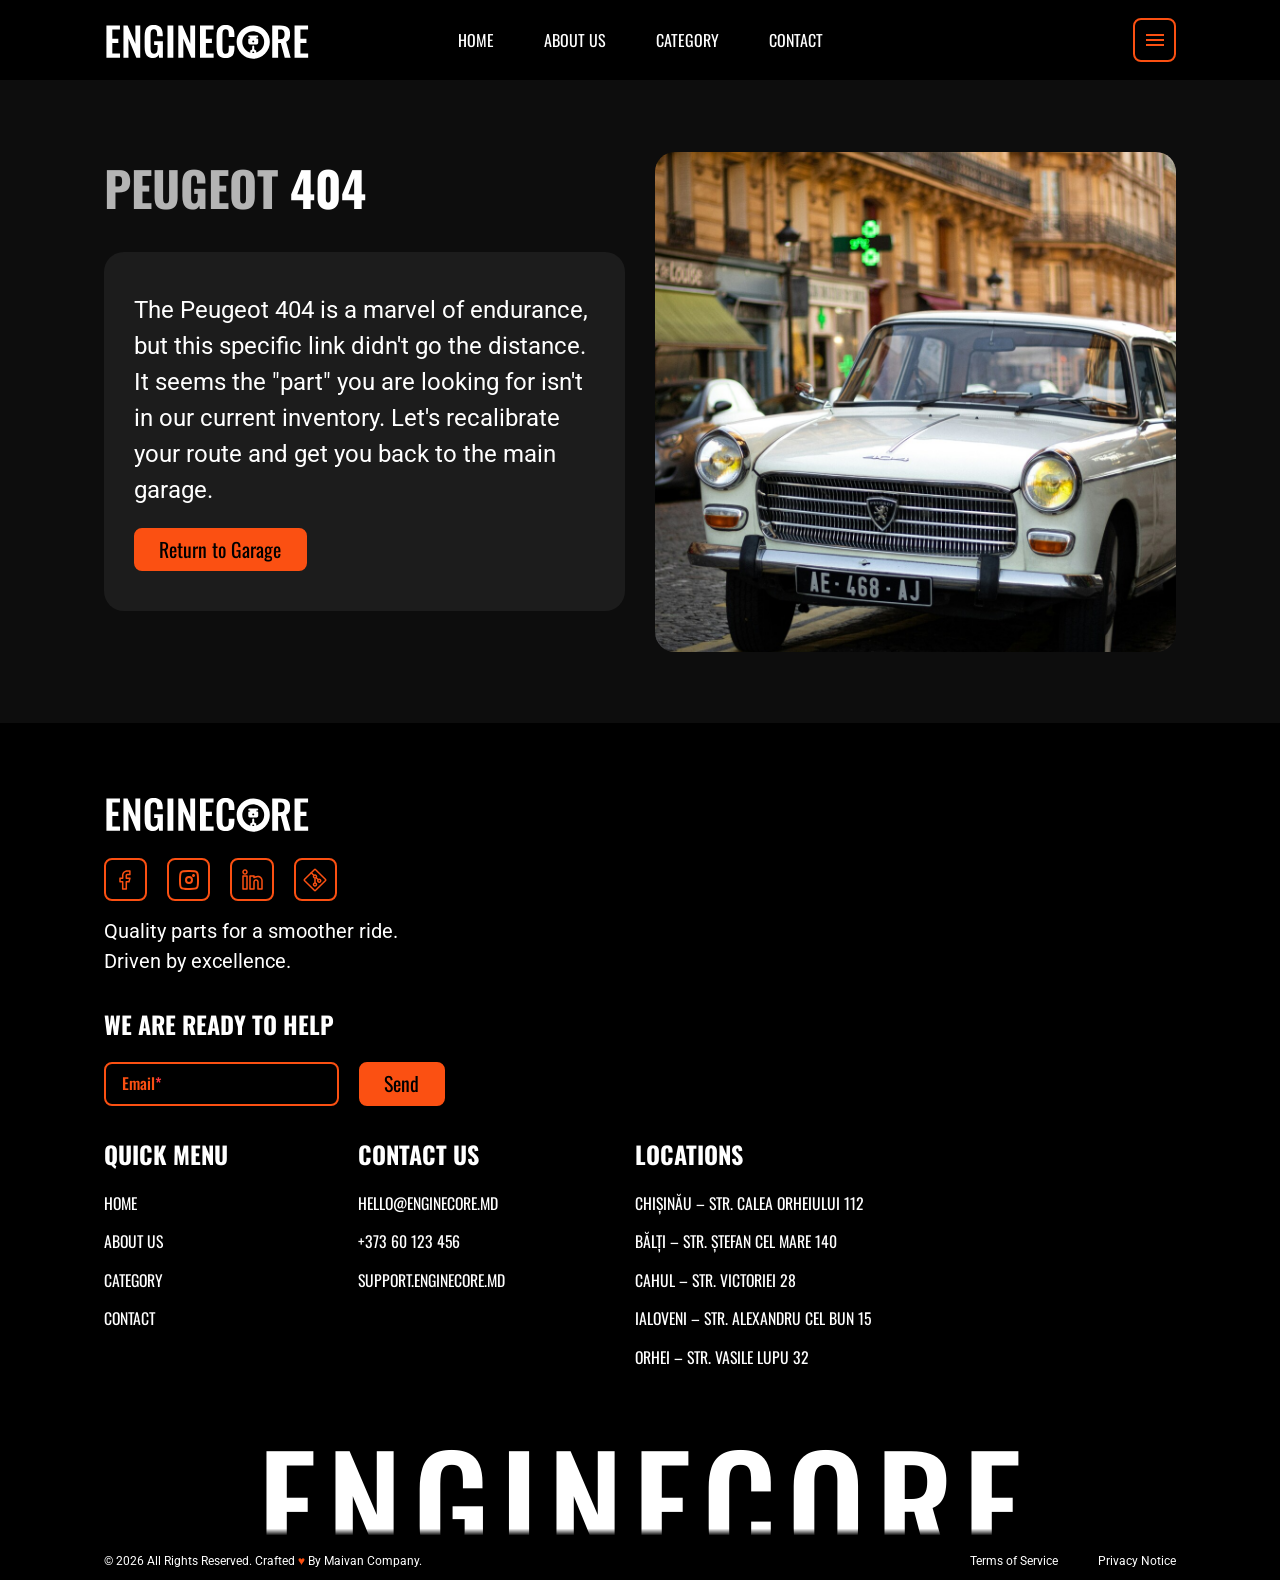
<file: product-details.html>
<!DOCTYPE html>
<html lang="en">
<head>
    <meta charset="UTF-8">
    <meta name="viewport" content="width=device-width, initial-scale=1.0">
    <meta name="description" content="EngineCore delivers high-performance web development, SEO optimization, and custom software solutions tailored to scale your business.">
    <meta name="robots" content="index, follow">
    <meta name="keywords" content="web development, SEO, custom software, EngineCore">
    <title>EngineCore</title>
    <link rel="icon" href="./assets/svg/logo-icon.svg">
    <link rel="stylesheet" href="./style/normalize.css"/>
    <link rel="stylesheet" href="./style/components.css"/>
    <link rel="stylesheet" href="./style/typography.css"/>
    <link rel="stylesheet" href="./style/product-details.css"/>

    <script src="./script/componets.js" defer></script>
    <script src="./script/product-details.js" defer></script>
</head>
<body>
    <header class="header">
        <a class="header__logo" href="index.html">
            <svg width="211" height="60" viewBox="0 0 211 60" fill="none" xmlns="http://www.w3.org/2000/svg">
                <path d="M152.112 36.3496C152.205 36.3496 152.281 36.4254 152.281 36.5186V38.8154C152.281 39.7665 152.912 40.4573 153.435 40.8555C153.498 40.9042 153.56 40.9571 153.62 41.0146C153.799 41.1874 154.035 41.3282 154.31 41.3906V43.8271C154.029 43.8866 153.786 44.0282 153.602 44.2021C153.393 44.399 153.152 44.5529 152.854 44.6543L152.845 44.6572L152.836 44.6602C152.111 44.9252 151.308 44.7693 150.721 44.2939L150.606 44.1943L150.511 44.1123C150.345 43.9823 150.143 43.8777 149.915 43.8281V41.3906C150.19 41.3282 150.426 41.1875 150.605 41.0146C150.665 40.9572 150.726 40.9041 150.79 40.8555C151.312 40.4573 151.943 39.7665 151.943 38.8154V36.5186C151.944 36.4255 152.019 36.3497 152.112 36.3496ZM152.112 40.751C151.619 40.751 151.146 40.9479 150.798 41.2969C150.449 41.6458 150.253 42.1184 150.253 42.6113C150.253 43.1044 150.449 43.5778 150.798 43.9268C151.146 44.2756 151.619 44.4717 152.112 44.4717C152.606 44.4717 153.079 44.2757 153.428 43.9268C153.776 43.5778 153.972 43.1043 153.972 42.6113C153.972 42.1185 153.776 41.6457 153.428 41.2969C153.079 40.9479 152.606 40.751 152.112 40.751ZM148.058 26.1973H156.168C156.261 26.1975 156.338 26.2738 156.338 26.3682C156.338 26.4621 156.262 26.538 156.169 26.5381H155.662C154.915 26.5382 154.31 27.1436 154.31 27.8906C154.31 28.6376 154.915 29.2431 155.662 29.2432H156.169C156.262 29.2433 156.338 29.3189 156.338 29.4121V32.7998C156.338 33.2663 155.96 33.6443 155.493 33.6445H148.732C148.266 33.6445 147.887 33.2664 147.887 32.7998V29.4121C147.887 29.319 147.963 29.2434 148.056 29.2432H148.562C149.31 29.2432 149.915 28.6377 149.915 27.8906C149.915 27.1436 149.31 26.5381 148.562 26.5381H148.056C147.963 26.5379 147.887 26.462 147.887 26.3682C147.887 26.2736 147.964 26.1973 148.058 26.1973ZM152.112 29.584C151.619 29.584 151.146 29.7801 150.798 30.1289C150.449 30.4779 150.253 30.9513 150.253 31.4443C150.253 31.9373 150.449 32.4099 150.798 32.7588C151.146 33.1077 151.619 33.3047 152.112 33.3047C152.606 33.3047 153.079 33.1078 153.428 32.7588C153.776 32.41 153.972 31.9371 153.972 31.4443C153.972 30.9514 153.776 30.4778 153.428 30.1289C153.079 29.7799 152.606 29.584 152.112 29.584Z" fill="white" stroke="white" stroke-width="1.69014"/>
                <path d="M2.47437 48V15.1437H16.2659V19.3623H8.47775V28.8135H14.6028V32.9915H8.47775V43.8625H16.347V48H2.47437ZM19.8247 48V15.1437H24.0027L31.9937 33.8839V15.1437H36.9425V48H32.9673L24.9357 28.3673V48H19.8247ZM50.163 48.4462C47.9996 48.4462 46.2824 47.9865 45.0114 47.067C43.7404 46.1476 42.821 44.8496 42.2531 43.173C41.7123 41.4693 41.4418 39.4682 41.4418 37.1696V26.1363C41.4418 23.7837 41.7123 21.7555 42.2531 20.0518C42.7939 18.3482 43.7404 17.0501 45.0925 16.1577C46.4717 15.2383 48.3647 14.7786 50.7714 14.7786C53.0159 14.7786 54.8007 15.1572 56.1258 15.9144C57.4508 16.6715 58.3973 17.7668 58.9652 19.2C59.5601 20.6062 59.8576 22.3234 59.8576 24.3515V26.0552H54.1382V24.1893C54.1382 23.1346 54.057 22.2287 53.8948 21.4715C53.7596 20.7144 53.4621 20.1465 53.0024 19.7679C52.5697 19.3623 51.8531 19.1594 50.8525 19.1594C49.7979 19.1594 49.0272 19.4163 48.5404 19.9301C48.0807 20.4439 47.7832 21.12 47.648 21.9583C47.5399 22.7966 47.4858 23.7161 47.4858 24.7166V38.4676C47.4858 39.6034 47.5804 40.5904 47.7697 41.4287C47.959 42.267 48.3106 42.9161 48.8244 43.3758C49.3382 43.8085 50.0683 44.0248 51.0148 44.0248C51.9883 44.0248 52.732 43.7814 53.2458 43.2946C53.7596 42.8079 54.1111 42.1318 54.3004 41.2665C54.5168 40.4011 54.6249 39.3735 54.6249 38.1837V35.1008H51.0959V31.3284H60.0199V48H56.1663L55.7201 44.7549C55.2875 45.8366 54.6249 46.729 53.7325 47.4321C52.8672 48.1082 51.6773 48.4462 50.163 48.4462ZM64.7493 48V15.1437H70.6716V48H64.7493ZM75.7578 48V15.1437H79.9358L87.9268 33.8839V15.1437H92.8756V48H88.9004L80.8688 28.3673V48H75.7578ZM97.8617 48V15.1437H111.653V19.3623H103.865V28.8135H109.99V32.9915H103.865V43.8625H111.734V48H97.8617ZM124.055 48.4462C121.648 48.4462 119.755 47.973 118.376 47.0265C117.024 46.08 116.077 44.7955 115.537 43.173C114.996 41.5234 114.725 39.6304 114.725 37.4941V25.7713C114.725 23.5268 114.996 21.5797 115.537 19.9301C116.077 18.2806 117.024 17.0096 118.376 16.1172C119.755 15.2248 121.648 14.7786 124.055 14.7786C126.326 14.7786 128.098 15.1707 129.369 15.9549C130.667 16.7121 131.586 17.8073 132.127 19.2406C132.668 20.6738 132.938 22.3369 132.938 24.2299V26.9882H127.178V24.1487C127.178 23.2293 127.124 22.391 127.016 21.6338C126.935 20.8766 126.678 20.2817 126.245 19.849C125.84 19.3893 125.123 19.1594 124.095 19.1594C123.068 19.1594 122.311 19.4028 121.824 19.8896C121.364 20.3493 121.067 20.9848 120.931 21.7961C120.796 22.5803 120.729 23.4727 120.729 24.4732V38.7515C120.729 39.9414 120.823 40.9285 121.013 41.7127C121.202 42.4699 121.54 43.0513 122.027 43.4569C122.54 43.8355 123.23 44.0248 124.095 44.0248C125.096 44.0248 125.799 43.7949 126.205 43.3352C126.637 42.8485 126.908 42.213 127.016 41.4287C127.124 40.6445 127.178 39.7656 127.178 38.7921V35.831H132.938V38.4676C132.938 40.4146 132.681 42.1454 132.168 43.6597C131.654 45.147 130.748 46.3234 129.45 47.1887C128.179 48.027 126.38 48.4462 124.055 48.4462Z" fill="white"/>
                <path d="M171.488 48V15.1437H179.358C181.575 15.1437 183.441 15.4141 184.955 15.9549C186.497 16.4687 187.66 17.3611 188.444 18.6321C189.255 19.9031 189.661 21.6338 189.661 23.8242C189.661 25.1493 189.539 26.3392 189.296 27.3938C189.052 28.4484 188.633 29.3544 188.038 30.1115C187.47 30.8417 186.673 31.4096 185.645 31.8152L190.229 48H184.225L180.25 32.951H177.492V48H171.488ZM177.492 29.1786H179.358C180.52 29.1786 181.44 29.0163 182.116 28.6918C182.819 28.3403 183.319 27.7994 183.617 27.0693C183.914 26.3121 184.063 25.3521 184.063 24.1893C184.063 22.5397 183.752 21.3093 183.13 20.498C182.535 19.6597 181.386 19.2406 179.682 19.2406H177.492V29.1786ZM194.226 48V15.1437H208.018V19.3623H200.229V28.8135H206.354V32.9915H200.229V43.8625H208.099V48H194.226Z" fill="white"/>
                <circle cx="152.113" cy="32.1123" r="14.0282" stroke="white" stroke-width="5.74648"/>
            </svg>
        </a>

        <nav class="header__nav">
            <a class="nav__link" href="index.html">Home</a>
            <a class="nav__link" href="about-us.html">About Us</a>
            <a class="nav__link" href="category.html">Category</a>
            <a class="nav__link" href="contact.html">Contact</a>
        </nav>

        <div class="header__actions">
            <form class="input-block" data-js-form-search data-js-header-search>
                <input class="input-block__field" type="text" id="header-search" placeholder=" " aria-invalid="false" data-js-input-search>
                <label class="input-block__label" for="header-search">Search</label>
                <svg class="input-block__end-icon" width="16" height="16" viewBox="0 0 16 16" fill="none" xmlns="http://www.w3.org/2000/svg">
                    <use href="./assets/svg/icons.svg#icon-search"></use>
                </svg>
                <span class="input-block__error">Error</span>
                <label class="input-block__overlay" for="header-search"></label>
            </form>
            <a class="btn btn-icon" href="products.html?view=favorites" aria-label="Favorite" data-js-btn-header-favorite>
                <svg width="24" height="24" viewBox="0 0 24 24" fill="none" xmlns="http://www.w3.org/2000/svg">
                    <use href="./assets/svg/icons.svg#icon-favorite"></use>
                </svg>
                <span class="btn-icon__pop-icon is-empty" data-js-btn-pop-icon>0</span>
            </a>
            <a class="btn btn-icon" aria-label="Cart" href="cart.html" data-js-btn-header-cart>
                <svg width="24" height="24" viewBox="0 0 24 24" fill="none" xmlns="http://www.w3.org/2000/svg">
                    <use href="./assets/svg/icons.svg#icon-cart"></use>
                </svg>
                <span class="btn-icon__pop-icon is-empty" data-js-btn-pop-icon>0</span>
            </a>
        </div>

        <button class="header__hamburger-menu btn-icon" aria-label="Menu" data-js-btn-hamburger>
            <span></span>
            <span></span>
            <span></span>
            <span></span>
            <span></span>
            <span></span>
        </button>
    </header>

    <section class="slide-menu" data-js-slide-menu>
        <form class="input-block" data-js-form-search data-js-slide-menu-search>
            <input class="input-block__field" type="text" id="slide-menu-search" placeholder=" " aria-invalid="false" data-js-input-search>
            <label class="input-block__label" for="slide-menu-search">Search</label>
            <svg class="input-block__end-icon" width="16" height="16" viewBox="0 0 16 16" fill="none" xmlns="http://www.w3.org/2000/svg">
                <use href="./assets/svg/icons.svg#icon-search"></use>
            </svg>
            <span class="input-block__error">Error</span>
            <label class="input-block__overlay" for="slide-menu-search"></label>
        </form>

        <nav class="slide-menu__nav">
            <a class="slide-menu__link" href="index.html">
                <svg width="24" height="24" viewBox="0 0 24 24" fill="none" xmlns="http://www.w3.org/2000/svg">
                    <use href="./assets/svg/icons.svg#icon-home"></use>
                </svg>
                <span>Home</span>
                <div class="slide-menu__link-overlay"></div>
            </a>

            <a class="slide-menu__link" href="about-us.html">
                <svg width="24" height="24" viewBox="0 0 24 24" fill="none" xmlns="http://www.w3.org/2000/svg">
                    <use href="./assets/svg/icons.svg#icon-about-us"></use>
                </svg>
                <span>About Us</span>
                <div class="slide-menu__link-overlay"></div>
            </a>

            <a class="slide-menu__link" href="category.html">
                <svg width="24" height="24" viewBox="0 0 24 24" fill="none" xmlns="http://www.w3.org/2000/svg">
                    <use href="./assets/svg/icons.svg#icon-category"></use>
                </svg>
                <span>Category</span>
                <div class="slide-menu__link-overlay"></div>
            </a>

            <a class="slide-menu__link" href="contact.html">
                <svg width="24" height="24" viewBox="0 0 24 24" fill="none" xmlns="http://www.w3.org/2000/svg">
                    <use href="./assets/svg/icons.svg#icon-contact"></use>
                </svg>
                <span>Contact</span>
                <div class="slide-menu__link-overlay"></div>
            </a>
        </nav>

        <div class="slide-menu__actions">
            <a class="btn btn-icon" href="products.html?view=favorites" aria-label="Favorite" data-js-btn-slide-menu-favorite>
                <svg width="24" height="24" viewBox="0 0 24 24" fill="none" xmlns="http://www.w3.org/2000/svg">
                    <use href="./assets/svg/icons.svg#icon-favorite"></use>
                </svg>
                <span class="btn-icon__pop-icon is-empty" data-js-btn-pop-icon>0</span>
            </a>
            <a class="btn btn-icon" aria-label="Cart" href="cart.html" data-js-btn-slide-menu-cart>
                <svg width="24" height="24" viewBox="0 0 24 24" fill="none" xmlns="http://www.w3.org/2000/svg">
                    <use href="./assets/svg/icons.svg#icon-cart"></use>
                </svg>
                <span class="btn-icon__pop-icon is-empty" data-js-btn-pop-icon>0</span>
            </a>
        </div>
    </section>

    <section class="cart-popup" data-js-cart-popup>
        <h3 class="heading-H3">Product Added to Cart</h3>
    </section>

    <main>
        <section class="section-wrapper section-wrapper--foreground">
            <div class="product-details">
                <header class="product-details__header">
                    <h2 class="heading-H2" data-js-title></h2>

                    <span class="product-details__badge" data-js-stock></span>
                </header>

                <div class="product-details__specification product-details__specification--main" data-js-specification></div>

                <div class="product-details__cta">
                    <div class="product-details__row">
                        <h3 class="heading-H3 product-details__price" data-js-price>0</h3>

                        <div class="product-details__quantity">
                            <button class="btn-icon" data-js-btn-quantity-decrement>
                                <svg width="24" height="24" viewBox="0 0 24 24" fill="none" xmlns="http://www.w3.org/2000/svg">
                                    <use href="./assets/svg/icons.svg#icon-decrement"></use>
                                </svg>
                            </button>

                            <div class="input-block input-block--number">
                                <input class="input-block__field" type="number" id="quantity" min="1" max="9999" maxlength="4" value="1" data-js-input-quantity>
                                <label class="input-block__label" for="quantity">quantity</label>
                            </div>

                            <button class="btn-icon" data-js-btn-quantity-increment>
                                <svg width="24" height="24" viewBox="0 0 24 24" fill="none" xmlns="http://www.w3.org/2000/svg">
                                    <use href="./assets/svg/icons.svg#icon-increment"></use>
                                </svg>
                            </button>
                        </div>
                    </div>

                    <div class="product-details__actions">
                        <button class="btn-text primary" aria-label="Cart" data-js-btn-cart>
                            <span>Add to Cart</span>
                            <svg width="24" height="24" viewBox="0 0 24 24" fill="none" xmlns="http://www.w3.org/2000/svg">
                                <use href="./assets/svg/icons.svg#icon-cart"></use>
                            </svg>
                        </button>

                        <button class="btn-icon" aria-label="Favorite" data-js-btn-favorite>
                            <svg width="24" height="24" viewBox="0 0 24 24" fill="none" xmlns="http://www.w3.org/2000/svg">
                                <use href="./assets/svg/icons.svg#icon-favorite"></use>
                            </svg>
                        </button>
                    </div>
                </div>

                <div class="gallery product-details__gallery" data-js-gallery>
                    <div class="gallery__main">
                        <img class="gallery__img" src="" alt="" data-js-gallery-main-img>
                    </div>

                    <div class="gallery__thumbs" data-js-gallery-thumbs></div>
                </div>

                <div class="product-details__specification product-details__specification--others" data-js-others-specification></div>

                <div class="product-details__manufacturer">
                    <h3 class="heading-H3 product-details__manufacturer-title" data-js-manufacturer></h3>
                    <p class="paragraph-P3  product-details__manufacturer-details" data-js-manufacturer-details></p>
                </div>
            </div>
        </section>
    </main>

    <footer class="footer">
        <div class="footer__container">
            <div class="footer__top">
                <div class="footer__brand">
                    <a class="footer__logo" href="#">
                        <svg width="211" height="60" viewBox="0 0 211 60" fill="none" xmlns="http://www.w3.org/2000/svg">
                            <path d="M152.112 36.3496C152.205 36.3496 152.281 36.4254 152.281 36.5186V38.8154C152.281 39.7665 152.912 40.4573 153.435 40.8555C153.498 40.9042 153.56 40.9571 153.62 41.0146C153.799 41.1874 154.035 41.3282 154.31 41.3906V43.8271C154.029 43.8866 153.786 44.0282 153.602 44.2021C153.393 44.399 153.152 44.5529 152.854 44.6543L152.845 44.6572L152.836 44.6602C152.111 44.9252 151.308 44.7693 150.721 44.2939L150.606 44.1943L150.511 44.1123C150.345 43.9823 150.143 43.8777 149.915 43.8281V41.3906C150.19 41.3282 150.426 41.1875 150.605 41.0146C150.665 40.9572 150.726 40.9041 150.79 40.8555C151.312 40.4573 151.943 39.7665 151.943 38.8154V36.5186C151.944 36.4255 152.019 36.3497 152.112 36.3496ZM152.112 40.751C151.619 40.751 151.146 40.9479 150.798 41.2969C150.449 41.6458 150.253 42.1184 150.253 42.6113C150.253 43.1044 150.449 43.5778 150.798 43.9268C151.146 44.2756 151.619 44.4717 152.112 44.4717C152.606 44.4717 153.079 44.2757 153.428 43.9268C153.776 43.5778 153.972 43.1043 153.972 42.6113C153.972 42.1185 153.776 41.6457 153.428 41.2969C153.079 40.9479 152.606 40.751 152.112 40.751ZM148.058 26.1973H156.168C156.261 26.1975 156.338 26.2738 156.338 26.3682C156.338 26.4621 156.262 26.538 156.169 26.5381H155.662C154.915 26.5382 154.31 27.1436 154.31 27.8906C154.31 28.6376 154.915 29.2431 155.662 29.2432H156.169C156.262 29.2433 156.338 29.3189 156.338 29.4121V32.7998C156.338 33.2663 155.96 33.6443 155.493 33.6445H148.732C148.266 33.6445 147.887 33.2664 147.887 32.7998V29.4121C147.887 29.319 147.963 29.2434 148.056 29.2432H148.562C149.31 29.2432 149.915 28.6377 149.915 27.8906C149.915 27.1436 149.31 26.5381 148.562 26.5381H148.056C147.963 26.5379 147.887 26.462 147.887 26.3682C147.887 26.2736 147.964 26.1973 148.058 26.1973ZM152.112 29.584C151.619 29.584 151.146 29.7801 150.798 30.1289C150.449 30.4779 150.253 30.9513 150.253 31.4443C150.253 31.9373 150.449 32.4099 150.798 32.7588C151.146 33.1077 151.619 33.3047 152.112 33.3047C152.606 33.3047 153.079 33.1078 153.428 32.7588C153.776 32.41 153.972 31.9371 153.972 31.4443C153.972 30.9514 153.776 30.4778 153.428 30.1289C153.079 29.7799 152.606 29.584 152.112 29.584Z" fill="white" stroke="white" stroke-width="1.69014"/>
                            <path d="M2.47437 48V15.1437H16.2659V19.3623H8.47775V28.8135H14.6028V32.9915H8.47775V43.8625H16.347V48H2.47437ZM19.8247 48V15.1437H24.0027L31.9937 33.8839V15.1437H36.9425V48H32.9673L24.9357 28.3673V48H19.8247ZM50.163 48.4462C47.9996 48.4462 46.2824 47.9865 45.0114 47.067C43.7404 46.1476 42.821 44.8496 42.2531 43.173C41.7123 41.4693 41.4418 39.4682 41.4418 37.1696V26.1363C41.4418 23.7837 41.7123 21.7555 42.2531 20.0518C42.7939 18.3482 43.7404 17.0501 45.0925 16.1577C46.4717 15.2383 48.3647 14.7786 50.7714 14.7786C53.0159 14.7786 54.8007 15.1572 56.1258 15.9144C57.4508 16.6715 58.3973 17.7668 58.9652 19.2C59.5601 20.6062 59.8576 22.3234 59.8576 24.3515V26.0552H54.1382V24.1893C54.1382 23.1346 54.057 22.2287 53.8948 21.4715C53.7596 20.7144 53.4621 20.1465 53.0024 19.7679C52.5697 19.3623 51.8531 19.1594 50.8525 19.1594C49.7979 19.1594 49.0272 19.4163 48.5404 19.9301C48.0807 20.4439 47.7832 21.12 47.648 21.9583C47.5399 22.7966 47.4858 23.7161 47.4858 24.7166V38.4676C47.4858 39.6034 47.5804 40.5904 47.7697 41.4287C47.959 42.267 48.3106 42.9161 48.8244 43.3758C49.3382 43.8085 50.0683 44.0248 51.0148 44.0248C51.9883 44.0248 52.732 43.7814 53.2458 43.2946C53.7596 42.8079 54.1111 42.1318 54.3004 41.2665C54.5168 40.4011 54.6249 39.3735 54.6249 38.1837V35.1008H51.0959V31.3284H60.0199V48H56.1663L55.7201 44.7549C55.2875 45.8366 54.6249 46.729 53.7325 47.4321C52.8672 48.1082 51.6773 48.4462 50.163 48.4462ZM64.7493 48V15.1437H70.6716V48H64.7493ZM75.7578 48V15.1437H79.9358L87.9268 33.8839V15.1437H92.8756V48H88.9004L80.8688 28.3673V48H75.7578ZM97.8617 48V15.1437H111.653V19.3623H103.865V28.8135H109.99V32.9915H103.865V43.8625H111.734V48H97.8617ZM124.055 48.4462C121.648 48.4462 119.755 47.973 118.376 47.0265C117.024 46.08 116.077 44.7955 115.537 43.173C114.996 41.5234 114.725 39.6304 114.725 37.4941V25.7713C114.725 23.5268 114.996 21.5797 115.537 19.9301C116.077 18.2806 117.024 17.0096 118.376 16.1172C119.755 15.2248 121.648 14.7786 124.055 14.7786C126.326 14.7786 128.098 15.1707 129.369 15.9549C130.667 16.7121 131.586 17.8073 132.127 19.2406C132.668 20.6738 132.938 22.3369 132.938 24.2299V26.9882H127.178V24.1487C127.178 23.2293 127.124 22.391 127.016 21.6338C126.935 20.8766 126.678 20.2817 126.245 19.849C125.84 19.3893 125.123 19.1594 124.095 19.1594C123.068 19.1594 122.311 19.4028 121.824 19.8896C121.364 20.3493 121.067 20.9848 120.931 21.7961C120.796 22.5803 120.729 23.4727 120.729 24.4732V38.7515C120.729 39.9414 120.823 40.9285 121.013 41.7127C121.202 42.4699 121.54 43.0513 122.027 43.4569C122.54 43.8355 123.23 44.0248 124.095 44.0248C125.096 44.0248 125.799 43.7949 126.205 43.3352C126.637 42.8485 126.908 42.213 127.016 41.4287C127.124 40.6445 127.178 39.7656 127.178 38.7921V35.831H132.938V38.4676C132.938 40.4146 132.681 42.1454 132.168 43.6597C131.654 45.147 130.748 46.3234 129.45 47.1887C128.179 48.027 126.38 48.4462 124.055 48.4462Z" fill="white"/>
                            <path d="M171.488 48V15.1437H179.358C181.575 15.1437 183.441 15.4141 184.955 15.9549C186.497 16.4687 187.66 17.3611 188.444 18.6321C189.255 19.9031 189.661 21.6338 189.661 23.8242C189.661 25.1493 189.539 26.3392 189.296 27.3938C189.052 28.4484 188.633 29.3544 188.038 30.1115C187.47 30.8417 186.673 31.4096 185.645 31.8152L190.229 48H184.225L180.25 32.951H177.492V48H171.488ZM177.492 29.1786H179.358C180.52 29.1786 181.44 29.0163 182.116 28.6918C182.819 28.3403 183.319 27.7994 183.617 27.0693C183.914 26.3121 184.063 25.3521 184.063 24.1893C184.063 22.5397 183.752 21.3093 183.13 20.498C182.535 19.6597 181.386 19.2406 179.682 19.2406H177.492V29.1786ZM194.226 48V15.1437H208.018V19.3623H200.229V28.8135H206.354V32.9915H200.229V43.8625H208.099V48H194.226Z" fill="white"/>
                            <circle cx="152.113" cy="32.1123" r="14.0282" stroke="white" stroke-width="5.74648"/>
                        </svg>
                    </a>

                    <div class="footer__socials">
                        <a class="btn btn-icon" href="https://www.facebook.com/" target="_blank" rel="noopener noreferrer" aria-label="Follow us on Facebook">
                            <svg width="24" height="24" viewBox="0 0 24 24" fill="none" xmlns="http://www.w3.org/2000/svg">
                                <use href="./assets/svg/icons.svg#icon-facebook"></use>
                            </svg>
                        </a>

                        <a class="btn btn-icon" href="https://www.instagram.com/dimovmihai/" target="_blank" rel="noopener noreferrer" aria-label="Follow us on Instagram">
                            <svg width="24" height="24" viewBox="0 0 24 24" fill="none" xmlns="http://www.w3.org/2000/svg">
                                <use href="./assets/svg/icons.svg#icon-instagram"></use>
                            </svg>
                        </a>

                        <a class="btn btn-icon" href="https://www.linkedin.com/in/dimov-mihai-90694a398/" target="_blank" rel="noopener noreferrer" aria-label="Follow us on LinkedIn">
                            <svg width="24" height="24" viewBox="0 0 24 24" fill="none" xmlns="http://www.w3.org/2000/svg">
                                <use href="./assets/svg/icons.svg#icon-linkedin"></use>
                            </svg>
                        </a>

                        <a class="btn btn-icon" href="https://github.com/Maivan-0" target="_blank" rel="noopener noreferrer" aria-label="Follow us on GitHub">
                            <svg width="24" height="24" viewBox="0 0 24 24" fill="none" xmlns="http://www.w3.org/2000/svg">
                                <g clip-path="url(#clip0_27_789)">
                                    <path d="M12 10C12.3978 10 12.7794 9.84196 13.0607 9.56066C13.342 9.27936 13.5 8.89782 13.5 8.5C13.5 8.10218 13.342 7.72064 13.0607 7.43934C12.7794 7.15804 12.3978 7 12 7C11.6022 7 11.2206 7.15804 10.9393 7.43934C10.658 7.72064 10.5 8.10218 10.5 8.5C10.5 8.89782 10.658 9.27936 10.9393 9.56066C11.2206 9.84196 11.6022 10 12 10ZM12 10V15M12 15C12.3978 15 12.7794 15.158 13.0607 15.4393C13.342 15.7206 13.5 16.1022 13.5 16.5C13.5 16.8978 13.342 17.2794 13.0607 17.5607C12.7794 17.842 12.3978 18 12 18C11.6022 18 11.2206 17.842 10.9393 17.5607C10.658 17.2794 10.5 16.8978 10.5 16.5C10.5 16.1022 10.658 15.7206 10.9393 15.4393C11.2206 15.158 11.6022 15 12 15ZM8.25 4.75L10.5 7M13.25 9.75L14.75 11.25M16.25 14.25C16.6478 14.25 17.0294 14.092 17.3107 13.8107C17.592 13.5294 17.75 13.1478 17.75 12.75C17.75 12.3522 17.592 11.9706 17.3107 11.6893C17.0294 11.408 16.6478 11.25 16.25 11.25C15.8522 11.25 15.4706 11.408 15.1893 11.6893C14.908 11.9706 14.75 12.3522 14.75 12.75C14.75 13.1478 14.908 13.5294 15.1893 13.8107C15.4706 14.092 15.8522 14.25 16.25 14.25Z" stroke="white" stroke-width="1.5" stroke-linecap="round" stroke-linejoin="round"/>
                                    <path d="M11.576 1.42401C11.6885 1.31165 11.841 1.24854 12 1.24854C12.159 1.24854 12.3115 1.31165 12.424 1.42401L22.576 11.576C22.6884 11.6885 22.7515 11.841 22.7515 12C22.7515 12.159 22.6884 12.3115 22.576 12.424L12.424 22.576C12.3115 22.6884 12.159 22.7515 12 22.7515C11.841 22.7515 11.6885 22.6884 11.576 22.576L1.42401 12.424C1.31165 12.3115 1.24854 12.159 1.24854 12C1.24854 11.841 1.31165 11.6885 1.42401 11.576L11.576 1.42401Z" stroke="white" stroke-width="1.5" stroke-linecap="round" stroke-linejoin="round"/>
                                </g>
                                <defs>
                                    <clipPath id="clip0_27_789">
                                        <rect width="24" height="24" fill="white"/>
                                    </clipPath>
                                </defs>
                            </svg>

                        </a>
                    </div>

                    <p class="paragraph-P2">
                        Quality parts for a smoother ride.<br>
                        Driven by excellence.
                    </p>
                </div>

                <div class="footer__actions">
                    <h3 class="heading-H3">We are ready to help</h3>

                    <form class="footer__form" data-js-form data-js-form-email>
                        <div class="input-block" data-js-input>
                            <input class="input-block__field" type="email" id="footer-email" placeholder=" " aria-invalid="false" required data-js-input-email>
                            <label class="input-block__label" for="footer-email">Email</label>
                            <span class="input-block__error" data-js-error-message>Error</span>
                            <label class="input-block__overlay" for="footer-email"></label>
                        </div>

                        <button class="btn-text primary" type="submit">Send</button>
                    </form>
                </div>
            </div>

            <div class="footer__links-grid">
                <div class="footer__column">
                    <h3 class="heading-H3">Quick Menu</h3>

                    <nav class="footer__nav">
                        <a class="nav__link" href="index.html">Home</a>
                        <a class="nav__link" href="about-us.html">About Us</a>
                        <a class="nav__link" href="category.html">Category</a>
                        <a class="nav__link" href="contact.html">Contact</a>
                    </nav>
                </div>

                <div class="footer__column">
                    <h3 class="heading-H3">Contact Us</h3>

                    <nav class="footer__nav">
                        <a class="nav__link" href="mailto:hello@enginecore.md">hello@enginecore.md</a>
                        <a class="nav__link" href="tel:+37360123456">+373 60 123 456</a>
                        <a class="nav__link" href="https://support.enginecore.md">support.enginecore.md</a>
                    </nav>
                </div>

                <div class="footer__column">
                    <h3 class="heading-H3">Locations</h3>

                    <nav class="footer__nav">
                        <a class="nav__link" href="https://maps.google.com/?q=Chisinau+Calea+Orheiului+112" target="_blank" rel="noopener noreferrer">Chișinău – Str. Calea Orheiului 112</a>
                        <a class="nav__link" href="https://maps.google.com/?q=Balti+Stefan+cel+Mare+140" target="_blank" rel="noopener noreferrer">Bălți – Str. Ștefan cel Mare 140</a>
                        <a class="nav__link" href="https://maps.google.com/?q=Cahul+Victoriei+28" target="_blank" rel="noopener noreferrer">Cahul – Str. Victoriei 28</a>
                        <a class="nav__link" href="https://maps.google.com/?q=Ialoveni+Alexandru+cel+Bun+15" target="_blank" rel="noopener noreferrer">Ialoveni – Str. Alexandru cel Bun 15</a>
                        <a class="nav__link" href="https://maps.google.com/?q=Orhei+Vasile+Lupu+32" target="_blank" rel="noopener noreferrer">Orhei – Str. Vasile Lupu 32</a>
                    </nav>
                </div>
            </div>
        </div>

        <div class="footer__bottom">
            <div class="footer__marquee">
                <div class="footer__marquee-text">
                    <span>E</span>
                    <span>N</span>
                    <span>G</span>
                    <span>I</span>
                    <span>N</span>
                    <span>E</span>
                    <span>C</span>
                    <span>O</span>
                    <span>R</span>
                    <span>E</span>
                </div>
                <div class="footer__marquee-overlay"></div>
            </div>

            <div class="footer__legal">
                <p class="footer__copyright paragraph-P4">© 2026 All Rights Reserved. Crafted <span class="text-accent">♥</span> By Maivan Company.</p>
                <div class="footer__legal-links">
                    <a href="#" class="footer__legal-link paragraph-P4">Terms of Service</a>
                    <a href="#" class="footer__legal-link paragraph-P4">Privacy Notice</a>
                </div>
            </div>
        </div>
    </footer>
</body>
</html>
</file>
<file: style/components.css>
@import url('https://fonts.googleapis.com/css2?family=Oswald:wght@200..700&family=Roboto:ital,wght@0,100..900;1,100..900&display=swap');

:root {
    --background: #000000;
    --foreground: #0d0d0d;
    --card-background: #1c1c1c;

    --accent: #fb5012;
    --hover: #ff6b36;
    --active: #d1410d;
    --focus: #ff9166;
    --disabled: #2d2d2d;

    --text: #ffffff;
    --text-second: #B4B4B4;
    --text-disabled: #555555;

    --valid: #34C759;
    --invalid: #ff383c;

    --auto-padding-X: clamp(1.25rem, -0.795rem + 9.1vw, 10.125rem);
    --auto-padding-Y: clamp(3.75rem, 3.46rem + 1.28vw, 5rem);

    --padding-large: 40px 30px;
    --padding-small: 30px 20px;
    --gap: 30px;
    --bento-gap: 20px;
    --border-radius: 20px;

    scroll-behavior: smooth;

    @media (max-width: 480px) {
        --padding-large: 30px 20px;
        --gap: 20px;
    }
}

/* SCROLL */
*::-webkit-scrollbar {
    width: 6px;
    height: 6px;
}

*::-webkit-scrollbar-track {
    background-color: var(--card-background);
}

*::-webkit-scrollbar-thumb {
    background-color: var(--background);
}

/* BODY */
body {
    display: flex;
    flex-direction: column;

    min-height: 100dvh;
}

/* BUTTON */
button,
a.btn {
    --current-color: var(--accent);

    display: flex;
    align-items: center;
    justify-content: center;

    min-width: fit-content;
    height: 44px;

    border: 2px solid var(--current-color);
    outline: none;

    color: var(--current-color);
    background: transparent;
    border-radius: 8px;
    transition: 0.2s ease-in-out;

    &:hover {
        --current-color: var(--hover);
    }

    &:active {
        --current-color: var(--active);

        transform: translateY(5%);
    }

    &:disabled {
        border-color: var(--disabled);
        color: var(--text-disabled);
    }

    &.primary,
    &.is-active {
        --text-color: var(--background);

        color: var(--text-color);
        background-color: var(--accent);

        &:hover {
            background-color: var(--hover);
        }

        &:active {
            background-color: var(--active);

            transform: translateY(5%);
        }

        &:disabled {
            background-color: var(--disabled);
            color: var(--text-disabled);
        }
    }

    & svg {
        width: 24px;
        height: 24px;
    }
}

.btn-icon {
    position: relative;

    width: 44px;
    min-width: 44px;

    & .btn-icon__pop-icon {
        position: absolute;
        top: -2px;
        right: -2px;

        display: flex;
        align-items: center;
        justify-content: center;

        width: fit-content;
        min-width: 16px;
        height: 16px;
        padding-inline: 4px;

        font-family: 'Roboto', sans-serif;
        font-size: 0.5625rem;
        color: var(--text);

        background-color: var(--current-color);
        border-radius: 2px;

        transition: 0.2s ease-in-out;

        z-index: 100;

        &.is-empty {
            display: none;
        }
    }
}

.btn-icon-32 {
    width: 32px;
    min-width: 32px;
    height: 32px;

    & svg {
        width: 20px;
        height: 20px;
    }
}

.btn-text {
    gap: 8px;

    width: auto;
    padding-inline: 1.5rem;

    font-family: 'Oswald', sans-serif;
    font-size: 1.25rem;
}

.btn-text-32 {
    gap: 6px;

    width: auto;
    height: 32px;
    padding-inline: 1rem;

    font-family: 'Oswald', sans-serif;
    font-size: 1rem;

    & svg {
        width: 20px;
        height: 20px;
    }
}

/* INPUT */
input:-webkit-autofill,
input:-webkit-autofill:hover,
input:-webkit-autofill:focus,
input:-webkit-autofill:active {
    -webkit-text-fill-color: var(--text) !important;

    transition: background-color 9999999s ease-in-out 0s;
}

.input-block {
    position: relative;

    display: flex;
    align-items: center;
    justify-content: space-between;
    gap: 10px;

    height: 44px;
    padding-inline: 12px;

    border: 2px solid var(--accent);
    outline: none;
    border-radius: 8px;

    transition: 0.2s ease-in-out;

    &.input-block--textarea {
        height: 100px;

        & .input-block__field {
            height: 80px;
            resize: none;
        }

        & .input-block__label {
            top: 10px;
        }

        & .input-block__error {
            top: 100px;
        }
    }

    &.input-block--number {
        padding-inline: 8px;
        border: 2px solid var(--text-second);

        & .input-block__field {
            text-align: center;

            -moz-appearance: textfield;

            &::-webkit-outer-spin-button,
            &::-webkit-inner-spin-button {
                -webkit-appearance: none;
            }
        }

        & .input-block__label {
            left: 50%;
            transform: translateX(-50%);

            color: var(--text-second);
        }

        & .input-block__field:focus + .input-block__label,
        & .input-block__field:not(:placeholder-shown) + .input-block__label {
            font-size: 0.75rem;
            transform: translate(-50%, -22px);
        }
    }

    &.input-block--number-32 {
        height: 32px;
        padding-inline: 8px;
        border: 2px solid var(--text-second);

        & .input-block__field {
            text-align: center;

            -moz-appearance: textfield;

            &::-webkit-outer-spin-button,
            &::-webkit-inner-spin-button {
                -webkit-appearance: none;
            }
        }

        & .input-block__label {
            left: 50%;
            transform: translateX(-50%);

            color: var(--text-second);
        }

        & .input-block__field:focus + .input-block__label,
        & .input-block__field:not(:placeholder-shown) + .input-block__label {
            font-size: 0.625rem;
            transform: translate(-50%, -16px);
        }

        & .input-block__error {
            top: 32px;
        }
    }

    & .input-block__field {
        width: 100%;
        height: 44px;

        font-family: "Roboto", sans-serif;
        font-size: 1rem;
        color: var(--text);

        background-color: transparent;
        border: none;
        outline: none;
    }

    & .input-block__label {
        position: absolute;
        left: 12px;

        padding-inline: 4px;

        font-family: "Oswald", sans-serif;
        font-size: 1rem;
        font-weight: 500;

        color: var(--accent);
        background-color: var(--current-bg, var(--background));

        transition: 0.2s ease-in-out;

        z-index: 100;
    }

    & .input-block__field[required] ~ .input-block__label::after {
        content: '*';
        color: var(--invalid);
    }

    & .input-block__field:focus + .input-block__label,
    & .input-block__field:not(:placeholder-shown) + .input-block__label {
        font-size: 0.75rem;
        transform: translateY(-22px);
    }

    & .input-block__end-icon {
        color: var(--accent);
        width: 24px;
        height: 24px;
    }

    & .input-block__error {
        position: absolute;
        top: 44px;
        left: 10px;

        font-family: "Roboto", sans-serif;
        font-size: 0.5rem;
        font-weight: 500;
        color: var(--invalid);
    }

    & .input-block__field[aria-invalid="false"] ~ .input-block__error {
        display: none;
    }

    & .input-block__overlay {
        position: absolute;
        top: 0;
        left: 0;

        width: 100%;
        height: 100%;

        cursor: text;

        z-index: 100;
    }

    @media (max-width: 480px) {
        &.input-block--number {
            & .input-block__field:focus + .input-block__label,
            & .input-block__field:not(:placeholder-shown) + .input-block__label {
                font-size: 0.625rem;
                transform: translate(-50%, -16px);
            }
        }

        & .input-block__error {
            position: absolute;
            top: 32px;
            left: 10px;

            font-family: "Roboto", sans-serif;
            font-size: 0.5rem;
            color: var(--invalid);
        }
    }
}

/* INPUT_CHECKBOX */
.input-checkbox {
    & .input-checkbox__input {
        position: absolute;

        width: 0;
        height: 0;
        opacity: 0;
    }

    & .input-checkbox__checkbox {
        position: relative;

        display: inline-flex;
        justify-content: center;
        align-items: center;

        width: 24px;
        height: 24px;

        color: var(--card-background);
        background-color: transparent;
        border: 2px solid var(--accent);
        border-radius: 4px;

        transition: 0.2s ease-in-out;
    }

    & .input-checkbox__checkmark {
        position: absolute;
        opacity: 0;

        width: 125%;
        height: 125%;

        z-index: 100;
    }

    & .input-checkbox__label {
        display: flex;
        align-items: center;
        gap: 15px;
    }

    & .input-checkbox__input:checked + .input-checkbox__label {
        & .input-checkbox__checkbox {
            background-color: var(--accent);
        }

        & .input-checkbox__checkmark {
            opacity: 1;
        }
    }

    @media (max-width: 480px) {
        & .input-checkbox__checkbox {
            width: 20px;
            height: 20px;
        }
    }
}

/* NAV-LINK */
.nav__link {
    position: relative;

    font-family: 'Oswald', sans-serif;
    font-size: 1rem;
    text-transform: uppercase;
    text-decoration: none;

    color: var(--text);

    transition: 0.2s ease-in-out;

    &::after {
        content: '';
        position: absolute;
        left: 0;
        bottom: -2px;

        width: 0;
        height: 1px;
        background-color: currentColor;

        transition: width 0.3s;
    }

    &:hover::after {
        width: 100%;
    }

    &:active {
        transform: translateY(10%);
    }
}

/* A */
a {
    text-decoration: none;
    color: var(--text);
}

/* HEADER */
.header {
    --current-bg: var(--background);
    position: relative;

    display: flex;
    align-items: center;
    justify-content: space-between;

    width: 100%;
    height: 80px;
    padding-inline: var(--auto-padding-X);

    background-color: var(--current-bg);

    & .header__logo svg {
        color: var(--text);

        transition: 0.2s ease-in-out;
    }

    & .header__nav {
        position: absolute;
        left: 50%;
        transform: translateX(-50%);

        display: flex;
        gap: 50px;
    }

    & .header__actions {
        display: flex;
        gap: 20px;
    }

    & .header__hamburger-menu {
        position: relative;
        display: none;

        & span {
            position: absolute;
            width: 12px;
            height: 2px;

            background-color: currentColor;
            transition: all 0.2s ease-in-out;

            &:nth-child(odd) {
                left: 11px;
            }

            &:nth-child(even) {
                right: 11px;
            }

            &:nth-child(1),
            &:nth-child(2) {
                top: 14px;
            }

            &:nth-child(3),
            &:nth-child(4) {
                top: 19px;
            }

            &:nth-child(5),
            &:nth-child(6) {
                top: 24px;
            }
        }

        &.is-active {
            & span {
                &:nth-child(1),
                &:nth-child(6) {
                    transform: rotate(45deg);
                }

                &:nth-child(2),
                &:nth-child(5) {
                    transform: rotate(-45deg);
                }

                &:nth-child(1),
                &:nth-child(2) {
                    top: 16px;
                }

                &:nth-child(3) {
                    transform: translateX(-80%);
                    opacity: 0;
                }

                &:nth-child(4) {
                    transform: translateX(80%);
                    opacity: 0;
                }

                &:nth-child(5),
                &:nth-child(6) {
                    top: 22px;
                }
            }
        }
    }
}

/* SLIDE-MENU */
.slide-menu {
    --current-bg: var(--foreground);

    position: absolute;
    top: 80px;
    left: -320px;

    display: flex;
    flex-direction: column;
    gap: 20px;

    width: 320px;
    height: calc(100vh - 80px);
    padding: 30px 20px;

    font-family: 'Oswald', sans-serif;
    font-size: 1rem;
    background: var(--current-bg);
    opacity: 0;

    pointer-events: none;
    z-index: 200;

    transition: 0.2s ease-in-out;

    &.is-open {
        left: 0;
        opacity: 1;

        pointer-events: auto;
    }

    & .slide-menu__nav {
        display: flex;
        flex-direction: column;
    }

    & .slide-menu__link {
        position: relative;

        display: flex;
        align-items: center;
        gap: 10px;

        width: 100%;
        height: 50px;

        text-decoration: none;
        color: var(--text);

        &:hover .slide-menu__link-overlay {
            width: 100%;
        }
    }

    & .slide-menu__link-overlay {
        position: absolute;
        top: 0;
        left: -20px;

        width: 0;
        height: 50px;

        background: linear-gradient(90deg ,var(--accent) 0%, rgba(0, 0, 0, 0) 90%);

        z-index: -1;

        transition: 0.2s ease-in-out;
    }

    & .slide-menu__actions {
        display: flex;
        gap: 20px;
    }
}

/* MAIN */
main {
    flex-grow: 1;
    background-color: var(--foreground);
}

/* SECTION-WRAPPER */
.section-wrapper {
    padding-inline: var(--auto-padding-X);
    padding-block: var(--auto-padding-Y);

    color: var(--text);

    &.section-wrapper--foreground {
        --current-bg: var(--foreground);
        background-color: var(--current-bg);
    }

    &.section-wrapper--background {
        --current-bg: var(--background);
        background-color: var(--current-bg);
    }
}

/* CART POPUP */
.cart-popup {
    --text-color: var(--background);

    position: fixed;
    right: -320px;
    top: 80px;

    display: flex;
    justify-content: center;
    align-items: center;

    width: 320px;
    height: 80px;

    color: var(--text-color);
    background-color: var(--accent);

    opacity: 0;
    z-index: 900;

    &.is-active {
        animation: addToCart 3s ease-in-out;
    }
}

@keyframes addToCart {
    0% {
        opacity: 0;
        right: -320px;
    }

    15% {
        opacity: 1;
        right: 0;
    }

    85% {
        opacity: 1;
        right: 0;
    }

    to {
        opacity: 0;
        right: -320px;
    }
}


/* FOOTER */
.footer {
    --current-bg: var(--background);

    display: flex;
    justify-content: space-between;
    flex-direction: column;
    gap: 20px;

    width: 100%;
    padding-inline: var(--auto-padding-X);
    padding-top: clamp(1.875rem, 3.205vw + 1.15rem, 5rem);

    color: var(--text);
    background-color: var(--current-bg);

    overflow: hidden;

    & .footer__container {
        display: flex;
        justify-content: space-between;
        gap: 20px;
    }

    & .footer__top {
        display: flex;
        flex-direction: column;
        gap: 50px;
    }

    & .footer__brand {
        display: flex;
        flex-direction: column;
        gap: 15px;
    }

    & .footer__logo svg {
        color: var(--text);

        transition: 0.2s ease-in-out;
    }

    & .footer__socials {
        display: flex;
        gap: 20px;
    }

    & .footer__actions {
        display: flex;
        flex-direction: column;
        gap: 20px;
    }

    & .footer__form {
        display: flex;
        gap: 20px;
    }

    & .footer__links-grid {
        display: flex;
        flex-direction: row;
        gap: 130px;
    }

    & .footer__column {
        display: flex;
        flex-direction: column;
        gap: 20px;
    }

    & .footer__nav {
        display: flex;
        flex-direction: column;
        align-items: flex-start;
        gap: 15px;
    }

    & .footer__bottom {
        position: relative;

        width: 100%;
        height: clamp(7.5rem, 7.69vw + 5.77rem, 15rem);
    }

    & .footer__marquee {
        position: absolute;
        bottom: 10px;
        left: 50%;
        transform: translateX(-50%);

        width: clamp(17.5rem, 52.56vw + 5.67rem, 68.75rem);

        cursor: default;
    }

    & .footer__marquee-text {
        display: flex;
        justify-content: space-between;

        span {
            display: flex;
            justify-content: center;
            align-items: center;

            line-height: 1;
            padding: 0;
            margin: 0;

            font-family: 'Oswald', sans-serif;
            font-size: clamp(3.375rem, 9.36vw + 1.27rem, 12.5rem);
            font-weight: 500;

            transition: 0.3s ease-in-out;

            &:hover {
                transform: translateY(-30%);
            }

            &:hover + span,
            &:has(+ span:hover){
                transform: translateY(-15%);
            }
        }
    }

    & .footer__marquee-overlay {
        position: absolute;
        bottom: 0;
        left: 0;

        width: 100%;
        height: 100%;

        background: linear-gradient(rgba(0, 0, 0, 0) 70%, rgba(0, 0, 0, 1) 75%);

        z-index: 100;
        pointer-events: none;
    }

    & .footer__legal {
        position: absolute;
        bottom: 10px;
        left: 0;

        display: flex;
        flex-direction: row;
        justify-content: space-between;

        width: 100%;
    }

    & .footer__legal-links {
        display: flex;
        gap: 40px;
    }

    & .footer__legal-link {
        color: var(--text);
        text-decoration: none;
    }
}

/* CATEGORY-CARD */
.category-card {
    display: flex;
    justify-content: space-between;
    align-items: center;
    gap: 10px;

    width: 100%;
    max-width: 520px;
    min-width: 280px;
    height: 200px;
    padding-inline: 30px;

    color: var(--text);
    background-color: var(--card-background);
    border-radius: 20px;

    transition: 0.2s ease-in-out;

    &:hover {
        --text-color: var(--background);

        background-color: var(--accent);
        color: var(--text-color);

        & .category-card__description {
            color: var(--card-background);
        }

        & .category-card__image-wrapper {
            padding: 0;
        }
    }

    & .category-card__content {
        height: 100%;
        padding-block: 30px;
    }

    & .category-card__description {
        color: var(--text-second);
    }

    & .category-card__image-wrapper {
        width: 200px;
        height: 200px;
        padding: 5px;

        transition: 0.2s ease-in-out;

        & .category-card__img {
            width: 100%;
            height: 100%;

            object-fit: contain;
        }
    }
}

/* CATEGORY-TILE */
.category-tile {
    display: flex;
    flex-direction: column;
    justify-content: space-between;

    padding: 30px;

    color: var(--text);
    background-color: var(--card-background);
    border-radius: 20px;

    transition: 0.2s ease-in-out;

    &:hover:not(.cta) {
        --text-color: var(--background);
        --text-second-color: var(--card-background);

        background-color: var(--accent);
        color: var(--text-color);

        & .category-tile__icon {
            --text-color: var(--card-background);

            color: var(--text-color);
            border: 2px solid var(--card-background);
        }

        & .category-tile__description {
            color: var(--text-second-color);
        }
    }

    &.var-2 {
        flex-direction: column-reverse;
    }

    &.cta {
        --text-color: var(--background);

        color: var(--text-color);
        background-color: var(--accent);

        & .category-tile__icon {
            align-self: flex-end;

            color: var(--text-color);
            border: none;

            & svg {
                width: 30px;
                height: 30px;
            }
        }

        &:hover {
            background-color: var(--hover);

            & .category-tile__icon {
                transform: rotate(-30deg);
            }
        }
    }

    & .category-tile__icon {
        display: flex;
        justify-content: center;
        align-items: center;
        align-self: flex-end;

        width: 60px;
        height: 60px;

        color: var(--text-second);
        border: 2px solid var(--text-second);
        border-radius: 8px;

        transition: 0.2s ease-in-out;

        & svg {
            width: 32px;
            height: 32px;
        }
    }

    & .category-tile__description {
        color: var(--text-second);
    }
}

/* PRODUCT-CARD */
.product-card {
    position: relative;

    display: flex;
    flex-direction: column;
    gap: 10px;

    width: 100%;
    max-width: 420px;
    min-width: 280px;
    height: 450px;
    padding: 20px;

    color: var(--text);
    background-color: var(--card-background);
    border-radius: 20px;

    scroll-snap-align: start;

    transition: 0.2s ease-in-out;

    &:hover {
        & .product-card__image-wrapper {
            padding: 0;
        }
    }

    & .product-card__sale {
        --text-color: var(--background);

        position: absolute;
        top: 30px;
        left: 30px;

        display: none;
        justify-content: center;
        align-items: center;

        width: 64px;
        height: 30px;

        color: var(--text-color);
        background-color: var(--invalid);
        border-radius: 5px;

        &.is-sale {
            display: flex;
        }
    }

    & .product-card__image-wrapper {
        --background-color: var(--text);

        display: flex;
        justify-content: center;
        align-items: center;

        width: 100%;
        height: 225px;
        padding: 5px;

        background-color: var(--background-color);
        border-radius: 10px;

        transition: 0.2s ease-in-out;

        & .product-card__img {
            width: 100%;
            height: 100%;
            object-fit: contain;

            border-radius: 10px;
        }
    }

    & .product-card__content {
        display: flex;
        flex-direction: column;
        gap: 10px;
    }

    & .product-card__title {
        display: -webkit-box;
        -webkit-line-clamp: 2;
        -webkit-box-orient: vertical;

        line-height: 1.5rem;
        max-height: 3rem;
        overflow: hidden;
        text-overflow: ellipsis;
    }

    & .product-card__description {
        color: var(--text-second);
    }

    & .product-card__price {
        color: var(--accent);
    }

    & .product-card__actions {
        display: flex;
        gap: 15px;

        margin-top: auto;

        & .btn-text-32 {
            width: 100%;
        }
    }
    
    @media (max-width: 480px) {
        max-width: 350px;
        height: 400px;

        & .product-card__image-wrapper {
            height: 210px;
            padding: 5px;
        }
    }
}

/* ACCORDION */
.accordion {
    display: flex;
    flex-direction: column;
    gap: 5px;

    width: 100%;
    max-width: 1000px;

    color: var(--text);

    &.is-open {
        & .accordion__body-wrapper {
            grid-template-rows: 1fr;
        }

        & .accordion__icon {
            transform: rotate(-90deg);
        }
    }

    & .accordion__btn {
        display: flex;
        justify-content: space-between;
        align-items: center;
        gap: 10px;

        height: auto;
        padding: 0;

        text-align: left;
        color: var(--text);
        border: none;
        outline: none;

        &:active {
            transform: translateY(0);
        }
    }

    & .accordion__icon {
        width: auto;
        height: 24px;

        transform: rotate(90deg);

        transition: 0.2s ease-in-out;
    }

    & .accordion__body-wrapper {
        display: grid;
        grid-template-rows: 0fr;

        overflow: hidden;
        transition: 0.2s ease-in-out;
    }

    & .accordion__body {
        min-height: 0;
    }

    & .accordion__body-content {
        display: flex;
        flex-direction: column;
        gap: 10px;

        max-height: 280px;
        padding: 15px 10px;

        overflow: auto;
    }

    & .accordion__divider {
        width: 100%;
        border: 1px solid var(--text);
    }
}

/* CART-CARD */
.cart-card {
    --current-bg: var(--card-background);

    position: relative;
    display: flex;

    width: 100%;
    max-width: 1000px;
    min-width: 280px;
    height: 160px;

    color: var(--text);
    background-color: var(--current-bg);
    border-radius: 20px;

    transition: 0.2s ease-in-out;

    &:hover {
        & .cart-card__image-wrapper {
            padding: 5px;
        }
    }

    & .cart-card__image-wrapper {
        --background-color: var(--text);

        flex-shrink: 0;

        width: 160px;
        height: 160px;
        padding: 10px;

        background-color: var(--background-color);
        border-top-left-radius: 20px;
        border-bottom-left-radius: 20px;

        transition: 0.2s ease-in-out;

        & .cart-card__img {
            width: 100%;
            height: 100%;

            object-fit: contain;
            border-top-left-radius: 20px;
            border-bottom-left-radius: 20px;
        }
    }

    & .cart-card__body {
        display: flex;
        gap: 10px;

        width: 100%;
        padding-inline: 20px 30px;
        padding-block: 15px;
    }

    & .cart-card__content {
        display: flex;
        flex-direction: column;
        gap: 10px;

        flex: 1;
    }

    & .cart-card__title {
        display: -webkit-box;
        -webkit-line-clamp: 2;
        -webkit-box-orient: vertical;

        line-height: 1.5rem;
        max-height: 3rem;
        overflow: hidden;
        text-overflow: ellipsis;
    }

    & .cart-card__description {
        color: var(--text-second);
    }

    & .cart-card__price {
        margin-top: auto;

        color: var(--accent);
    }

    & .cart-card__actions {
        display: flex;
        flex-direction: column;
        justify-content: space-between;
        align-items: flex-end;

        width: 32px;
    }

    & .cart-card__quantity {
        display: flex;
        gap: 10px;
    }

    & .input-block {
        width: 80px;
    }

    @media (max-width: 768px) {
        height: 150px;

        &:hover {
            & .cart-card__image-wrapper {
                padding: 0;
            }
        }

        & .cart-card__image-wrapper {
            width: 100px;
            height: 100px;
            padding: 5px;

            border-top-left-radius: 20px;
            border-bottom-left-radius: 20px;
            border-bottom-right-radius: 20px;

            & .cart-card__img {
                border-top-left-radius: 20px;
                border-bottom-left-radius: 20px;
                border-bottom-right-radius: 20px;
            }
        }

        & .cart-card__body {
            padding: 10px;
        }

        & .cart-card__content {
            display: flex;
            flex-direction: column;
            gap: 10px;
        }

        & .cart-card__price {
            position: absolute;
            bottom: 10px;
            left: 10px;
        }

        & .input-block {
            width: 60px;
        }
    }
}

/* INFO-CARD */
.info-card {
    display: flex;

    width: 100%;

    color: var(--text);
    background-color: var(--card-background);
    border-radius: 20px;

    overflow: hidden;

    &.info-card--horizontal {
        height: 300px;

        & .info-card__image-wrapper {
            flex-shrink: 1;

            width: 100%;
            max-width: 300px;
            min-width: 220px;
            height: 100%;
        }
    }

    &.info-card--vertical {
        flex-direction: column;
        justify-content: space-between;

        max-width: 600px;
        min-width: 280px;
        max-height: 750px;

        & .info-card__image-wrapper {
            flex-shrink: 1;

            width: 100%;
            height: 100%;
            min-height: 220px;
        }
    }

    & .info-card__content {
        display: flex;
        flex-direction: column;
        gap: 10px;

        padding: 40px 30px;
    }

    & .info-card__description {
        color: var(--text-second);
    }

    & .info-card__img {
        width: 100%;
        height: 100%;

        object-fit: cover;
    }

    @media (max-width: 768px) {
        &.info-card--horizontal,
        &.info-card--vertical {
            flex-direction: column;

            max-width: 100%;
            height: auto;

            & .info-card__image-wrapper {
                flex-shrink: 0;

                max-width: 100%;
                height: 200px;
            }
        }
    }

    @media (max-width: 480px) {
        &.info-card--horizontal,
        &.info-card--vertical {
            & .info-card__image-wrapper {
                height: 180px;
            }
        }

        & .info-card__content {
            padding: 30px 20px;
        }
    }
}

@media (max-width: 1440px) {
    /* HEADER */
    .header {
        & .header__actions {
            display: none;
        }

        & .header__hamburger-menu {
            display: block;
        }
    }

    /* FOOTER */
    .footer {
        & .footer__container,
        & .footer__top {
            gap: 30px;
        }

        & .footer__container {
            flex-direction: column;
        }
    }
}

@media (max-width: 1024px) {
    /* HEADER */
    .header {
        & .header__nav {
            display: none;
        }
    }

    /* FOOTER */
    .footer {
        & .footer__links-grid {
            flex-direction: column;
            gap: 20px;
        }
    }
}

@media (max-width: 768px) {
    /* FOOTER */
    .footer {
        & .footer__legal {
            bottom: 5px;

            align-items: center;
            justify-content: center;
        }

        & .footer__legal-links {
            display: none;
        }
    }
}

@media (max-width: 480px) {
    /* BUTTON */
    button,
    a.btn {
        height: 32px;

        & svg {
            width: 20px;
            height: 20px;
        }
    }

    .btn-icon {
        width: 32px;
        min-width: 32px;
    }

    .btn-text {
        gap: 6px;
        padding-inline: 1rem;
        font-size: 1rem;
    }

    /* INPUT */
    .input-block {
        height: 32px;

        &.input-block--textarea {
            height: 70px;

            & .input-block__field {
                height: 50px;
            }

            & .input-block__label {
                top: 6px;
            }

            & .input-block__error {
                top: 70px;
            }
        }

        & .input-block__field {
            height: 32px;
            font-size: 0.75rem;
        }

        & .input-block__label {
            font-size: 0.75rem;
        }

        & .input-block__field:focus + .input-block__label,
        & .input-block__field:not(:placeholder-shown) + .input-block__label {
            font-size: 0.625rem;
            transform: translateY(-16px);
        }

        & .input-block__end-icon {
            width: 20px;
            height: 20px;
        }
    }

    /* NAV-LINK */
    .nav__link {
        font-size: 0.7rem;
    }

    /* HEADER */
    .header {
        & .header__logo svg {
            width: 140px;
            height: auto;
        }

        & .header__hamburger-menu {
            & span {
                width: 10px;

                &:nth-child(odd) {
                    left: 6px;
                }

                &:nth-child(even) {
                    right: 6px;
                }

                &:nth-child(1),
                &:nth-child(2) {
                    top: 8px;
                }

                &:nth-child(3),
                &:nth-child(4) {
                    top: 13px;
                }

                &:nth-child(5),
                &:nth-child(6) {
                    top: 18px;
                }
            }

            &.is-active {
                & span {
                    &:nth-child(1),
                    &:nth-child(2) {
                        top: 10px;
                    }

                    &:nth-child(5),
                    &:nth-child(6) {
                        top: 16px;
                    }
                }
            }
        }
    }

    /* SLIDE-MENU */
    .slide-menu {
        & .slide-menu__actions {
            gap: 15px;
        }
    }

    /* FOOTER */
    .footer {
        & .footer__container,
        & .footer__top {
            gap: 20px;
        }

        & .footer__logo svg {
            width: 140px;
            height: auto;
        }

        & .footer__socials {
            gap: 15px;
        }

        & .footer__column {
            gap: 15px;
        }

        & .footer__nav {
            gap: 10px;
        }
    }

    /* CATEGORY-CARD */
    .category-card {
        height: 140px;
        padding-inline: 15px;

        & .category-card__content {
            padding-block: 20px;
        }

        & .category-card__image-wrapper {
            width: 130px;
            height: 130px;
            padding: 5px;
        }
    }

    /* CATEGORY-TILE */
    .category-tile {
        padding: 30px 20px;

        &.var-2 {
            flex-direction: column;
        }

        & .category-tile__icon {
            display: flex;
            justify-content: center;
            align-items: center;
            align-self: flex-end;

            width: 44px;
            height: 44px;

            & svg {
                width: 24px;
                height: 24px;
            }
        }
    }
}
</file>
<file: style/typography.css>
@import url('https://fonts.googleapis.com/css2?family=Oswald:wght@200..700&family=Roboto:ital,wght@0,100..900;1,100..900&display=swap');

/* TEXT-COLOR */
.text-second {
    color: var(--text-second);
}

.text-accent {
    color: var(--accent);
}

/* Desktop */
.heading-H1 {
    font-family: 'Oswald', sans-serif;
    font-size: 3rem;
    text-transform: uppercase;
}

.heading-H2 {
    font-family: 'Oswald', sans-serif;
    font-size: 2rem;
    text-transform: uppercase;
}

.heading-H3 {
    font-family: 'Oswald', sans-serif;
    font-size: 1.5rem;
    text-transform: uppercase;
}

.heading-H4 {
    font-family: 'Oswald', sans-serif;
    font-size: 1.25rem;
    text-transform: uppercase;
}

.heading-H5 {
    font-family: 'Oswald', sans-serif;
    font-size: 1.125rem;
    text-transform: uppercase;
}

.paragraph-P1 {
    font-family: 'Roboto', sans-serif;
    font-size: 1.5rem;
}

.paragraph-P2 {
    font-family: 'Roboto', sans-serif;
    font-size: 1.25rem;
}

.paragraph-P3 {
    font-family: 'Roboto', sans-serif;
    font-size: 1rem;
}

.paragraph-P3-medium {
    font-family: 'Roboto', sans-serif;
    font-size: 1rem;
    font-weight: 500;
}

.paragraph-P4 {
    font-family: 'Roboto', sans-serif;
    font-size: 0.75rem;
}

/* Mobile */
@media (max-width: 480px) {
    .heading-H1 {
        font-size: 2rem;
    }

    .heading-H2 {
        font-size: 1.5rem;
    }

    .heading-H3 {
        font-size: 1.25rem;
    }

    .heading-H4 {
        font-size: 1.125rem;
    }

    .heading-H5 {
        font-size: 1rem;
    }

    .paragraph-P1 {
        font-size: 1.125rem;
    }

    .paragraph-P2 {
        font-size: 1rem;
    }

    .paragraph-P3 {
        font-size: 0.75rem;
    }

    .paragraph-P3-medium {
        font-size: 0.75rem;
    }

    .paragraph-P4 {
        font-size: 0.625rem;
    }
}
</file>
<file: style/about-us.css>
/* ABOUT-US */
.about-us {
    display: flex;
    flex-direction: column;
    gap: var(--bento-gap);

    max-width: 1600px;
    margin-inline: auto;

    & .about-us__top {
        display: flex;
        gap: var(--bento-gap);

        width: 100%;
        height: 620px;
    }

    & .about-us__bottom {
        display: flex;
        gap: var(--bento-gap);

        width: 100%;
        height: 700px;
    }

    & .about-us__column {
        display: flex;
        flex-direction: column;
        gap: var(--bento-gap);

        max-width: 880px;
    }

    & .about-us__row {
        display: flex;
        gap: var(--bento-gap);
    }

    & .about-us__banner {
        flex-shrink: 3;

        width: 100%;
        max-width: 700px;
        max-height: 700px;

        overflow: hidden;
        border-radius: var(--border-radius);

        & .about-us__img {
            width: 100%;
            height: 100%;

            object-fit: cover;
        }
    }

    @media (max-width: 1440px) {
        & .about-us__top {
            flex-direction: column-reverse;
            height: auto;
        }

        & .about-us__bottom {
            flex-direction: column;
            height: auto;
        }

        & .about-us__column {
            max-width: 100%;
        }

        & .about-us__banner {
            max-width: 100%;
            max-height: 500px;
        }
    }

    @media (max-width: 768px) {
        & .about-us__row {
            flex-direction: column;
        }
    }
}

/* CHOOSE-US */
.choose-us {
    display: flex;
    flex-direction: column;
    gap: var(--gap);

    max-width: 1600px;
    margin-inline: auto;

    & .choose-us__grid {
        display: grid;
        grid-template-columns: repeat(2, 1fr);
        gap: var(--bento-gap);
    }

    & .choose-us__card {
        display: flex;
        gap: var(--gap);

        padding: var(--padding-large);

        background-color: var(--card-background);
        border-radius: var(--border-radius);

        transition: 0.2s ease-in-out;

        &:hover {
            --text-color: var(--background);
            --text-second-color: var(--card-background);

            background-color: var(--accent);

            & .choose-us__icon {
                color: var(--card-background);
                border-color: var(--card-background);
            }

            & .choose-us__title {
                color: var(--text-color);
            }

            & .choose-us__description {
                color: var(--text-second-color);
            }
        }
    }

    & .choose-us__content {
        display: flex;
        flex-direction: column;
        gap: 15px;
    }

    & .choose-us__description {
        color: var(--text-second);
    }

    & .choose-us__icon {
        display: flex;
        justify-content: center;
        align-items: center;
        flex-shrink: 0;

        width: 60px;
        height: 60px;

        color: var(--text);
        border: 2px solid var(--text-second);
        border-radius: 8px;

        & svg {
            width: 32px;
            height: 32px;
        }
    }

    @media (max-width: 1024px) {
        & .choose-us__grid {
            grid-template-columns: 1fr;
        }

        & .choose-us__icon {
            width: 44px;
            height: 44px;

            & img {
                width: 24px;
                height: 24px;
            }
        }
    }

    @media (max-width: 480px) {
        & .choose-us__icon {
            width: 32px;
            height: 32px;

            & svg {
                width: 20px;
                height: 20px;
            }
        }
    }
}

/* FAQ */
.faq {
    display: flex;
    gap: var(--gap);

    max-width: 1600px;
    margin-inline: auto;

    & .faq__intro {
        display: flex;
        flex-direction: column;
        gap: var(--gap);

        width: 100%;
        max-width: 600px;
    }

    & .faq__content {
        display: flex;
        flex-direction: column;
        gap: 20px;

        padding: var(--padding-large);

        background-color: var(--card-background);
        border-radius: var(--border-radius);
    }

    & .faq__description {
        color: var(--text-second);
    }

    & .faq__grid {
        display: flex;
        flex-direction: column;
        align-self: flex-start;
        gap: 20px;

        padding: var(--padding-large);

        background-color: var(--card-background);
        border-radius: var(--border-radius);
    }

    @media (max-width: 1024px) {
        flex-direction: column;

        & .faq__intro {
            max-width: 100%;
        }
    }

    @media (max-width: 480px) {
        & .faq__content,
        & .faq__grid {
            gap: 10px;
        }
    }
}
</file>
<file: style/cart.css>
/* CART */
.cart {
    display: flex;
    justify-content: center;
    align-items: flex-start;
    gap: var(--gap);

    max-width: 1600px;
    margin-inline: auto;

    &.is-empty {
        & .cart__empty {
            display: flex;
        }

        & .cart__grid {
            display: none;
        }
    }

    & .cart__products {
        width: 100%;
        max-width: 1000px;
    }

    & .cart__grid {
        display: flex;
        flex-direction: column;
        gap: var(--bento-gap);
    }

    & .cart__empty {
        display: none;
        justify-content: center;
    }

    & .cart__summary {
        --current-bg: var(--card-background);

        display: flex;
        flex-direction: column;
        gap: 30px;

        width: 100%;
        max-width: 600px;
        padding: var(--padding-large);

        background-color: var(--current-bg);
        border-radius: var(--border-radius);
    }

    & .cart__totals {
        display: flex;
        flex-direction: column;
        gap: 15px;
    }

    & .cart__products-list {
        display: flex;
        flex-direction: column;
        gap: 10px;
    }

    & .cart__row {
        display: flex;
        gap: 5px;
    }

    & .cart__summary-label {
        width: 100%;
    }

    & .cart__summary-quantity {
        flex-shrink: 0;

        width: 40px;
        text-align: center;
    }

    & .cart__summary-price {
        flex-shrink: 0;

        width: 100px;
        text-align: right;
    }

    & .cart__summary-price-total {
        flex-shrink: 0;

        width: 150px;
        text-align: right;
    }

    & .cart__divider {
        border: 1px solid var(--accent);
    }

    & .cart__promo {
        display: flex;
        gap: 20px;

        width: 100%;

        & .input-block {
            width: 100%;
        }
    }
    
    @media (max-width: 1440px) {
        flex-direction: column;

        & .cart-card,
        & .cart__products {
            max-width: 100%;
        }

        & .cart__summary {
            max-width: 100%;
        }
    }

    @media (max-width: 480px) {
        & .cart__summary {
            gap: 20px;
        }

        & .cart__promo {
            gap: 10px;
        }
    }
}
</file>
<file: style/category.css>
/* CATEGORY-GRID */
.category {
    display: flex;
    flex-direction: column;
    align-items: center;
    gap: var(--gap);

    max-width: 1600px;
    margin-inline: auto;

    & .category__grid {
        display: grid;
        grid-template-columns: repeat(auto-fit, minmax(340px, 1fr));
        justify-items: center;
        gap: var(--bento-gap);

        width: 100%;
    }

    @media (max-width: 480px) {
        & .category__grid {
            grid-template-columns: repeat(auto-fill, minmax(280px, 1fr));
        }
    }
}
</file>
<file: style/contact.css>
/* CONTACT */
.contact {
    display: flex;
    gap: var(--gap);

    max-width: 1600px;
    margin-inline: auto;

    & .contact__intro {
        display: flex;
        flex-direction: column;
        gap: var(--gap);
    }

    & .contact__content {
        display: flex;
        flex-direction: column;
        gap: 30px;

        padding: var(--padding-large);

        background-color: var(--card-background);
        border-radius: var(--border-radius);
    }

    & .contact__description {
        color: var(--text-second);
    }

    & .contact__nav {
        display: flex;
        flex-direction: column;
        gap: 20px;
    }

    & .contact__channel {
        display: flex;
        align-items: center;
        gap: 30px;
    }

    & .contact__form {
        --current-bg: var(--card-background);

        display: flex;
        flex-direction: column;
        gap: 20px;

        width: 100%;
        max-width: 500px;
        min-width: 360px;
        height: fit-content;
        padding: var(--padding-large);

        background-color: var(--current-bg);
        border-radius: var(--border-radius);
    }

    & .contact__form-row {
        display: flex;
        gap: 20px;

        & .input-block {
            width: 100%;
        }
    }

    @media (max-width: 768px) {
        flex-direction: column;

        & .contact__form {
            max-width: 100%;
        }
    }

    @media (max-width: 480px) {
        & .contact__content {
            gap: 20px;
        }

        & .contact__nav {
            gap: 10px;
        }

        & .contact__channel {
            gap: 20px;
        }

        & .contact__form {
            min-width: 280px;
        }

        & .contact__form-row {
            flex-direction: column;
        }
    }
}

/* MAP */
.map {
    display: flex;
    flex-direction: column;
    gap: var(--gap);

    max-width: 1600px;
    margin-inline: auto;

    & .map__grid {
        display: grid;
        grid-template-columns: repeat(auto-fit, minmax(280px, 1fr));
        gap: var(--bento-gap);
    }
}
</file>
<file: style/product-details.css>
/* PRODUCT-DETAILS */
.product-details {
    display: grid;
    grid-template-columns: 410px 1fr 410px;
    grid-template-areas:
        "gallery header header"
        "gallery specification-main specification-main"
        "gallery cta cta"
        "specification-others specification-others manufacturer ";
    gap: var(--bento-gap);

    max-width: 1600px;
    margin-inline: auto;

    & .product-details__header { grid-area: header; }
    & .product-details__specification--main { grid-area: specification-main; }
    & .product-details__specification--others { grid-area: specification-others; }
    & .product-details__cta { grid-area: cta; }
    & .product-details__gallery { grid-area: gallery; }
    & .product-details__manufacturer { grid-area: manufacturer; }

    & .product-details__header {
        display: flex;
        justify-content: space-between;
        gap: 10px;

        min-width: 280px;
        padding: var(--padding-small);

        background-color: var(--card-background);
        border-radius: var(--border-radius);
    }

    & .product-details__badge {
        --text-color: var(--card-background);

        display: flex;
        justify-content: center;
        align-items: center;

        flex-shrink: 0;

        width: 100px;
        height: 44px;

        font-family: "Oswald", sans-serif;
        color: var(--text-color);

        border-radius: 8px;

        &.in-stock {
            --background-color: var(--valid);
            background-color: var(--background-color);

            &::before {
                content: "In Stock";
            }
        }

        &.out-of-stock {
            --background-color: var(--text-second);
            background-color: var(--background-color);

            &::before {
                content: "Out of Stock";
            }
        }
    }

    & .product-details__specification {
        display: flex;
        flex-direction: column;
        gap: 10px;

        min-width: 280px;
        padding: var(--padding-small);

        background-color: var(--card-background);
        border-radius: var(--border-radius);
    }

    & .product-details__specification-row {
        display: flex;
        gap: 10px;
    }

    & .product-details__specification-label {
        flex-shrink: 0;
        width: 200px;

        overflow-wrap: break-word;
        word-break: break-word;
    }

    & .product-details__specification-value {
        overflow-wrap: break-word;
        word-break: break-word;
    }

    & .product-details__specification--others {
        align-self: start;
    }

    & .product-details__cta {
        --current-bg: var(--card-background);

        display: flex;
        flex-direction: column;
        align-items: flex-end;
        gap: 20px;

        min-width: 280px;
        height: fit-content;
        padding: var(--padding-small);

        background-color: var(--current-bg);
        border-radius: var(--border-radius);
    }

    & .product-details__price {
        color: var(--accent);
    }

    & .product-details__actions {
        display: flex;
        gap: 20px;
    }

    & .product-details__row {
        display: flex;
        justify-content: space-between;
        gap: 20px;

        width: 100%;
    }

    & .product-details__quantity {
        display: flex;
        gap: 10px;
    }

    & .product-details__btn {
        display: flex;
        gap: 20px;
    }

    & .product-details__gallery {
        --background-color: var(--text);

        display: flex;
        flex-direction: column;
        gap: 20px;

        justify-self: center;

        width: 100%;
        min-width: 280px;

        & .gallery__main {
            display: flex;
            justify-content: center;
            width: 100%;
            height: 410px;
            padding: 20px;

            background-color: var(--background-color);
            border-radius: var(--border-radius);

            overflow: hidden;
            transition: 0.2s ease-in-out;
        }

        & .gallery__img {
            width: 100%;
            max-width: 500px;
            height: 100%;

            object-fit: contain;

            transition: 0.2s ease-in-out;

            &:hover {
                scale: 1.05;
            }
        }

        & .gallery__thumbs {
            display: flex;
            gap: 10px;

            overflow-x: auto;
            scrollbar-width: none;
        }

        & .gallery__thumb-item {
            width: 80px;
            height: 80px;
            padding: 5px;

            flex-shrink: 0;

            background-color: var(--background-color);
            border-radius: 8px;

            overflow: hidden;

            transition: 0.2s ease-in-out;

            &.is-active {
                border: 2px solid var(--accent);
            }
        }
    }

    & .product-details__manufacturer {
        display: flex;
        flex-direction: column;
        gap: 10px;

        min-width: 280px;
        padding: var(--padding-small);

        background-color: var(--card-background);
        border-radius: var(--border-radius);
    }
    
    @media (max-width: 1440px) {
        grid-template-columns: 410px 1fr 300px;
        grid-template-areas:
            "header header header"
            "gallery specification-main specification-main"
            "gallery cta cta"
            "specification-others specification-others manufacturer ";

        & .product-details__specification-label {
            width: 175px;
        }
    }

    @media (max-width: 1024px) {
        grid-template-columns: 1fr;
        grid-template-areas:
            "header"
            "gallery"
            "specification-main"
            "cta"
            "specification-others"
            "manufacturer ";

        & .product-details__specification-label {
            width: 150px;
        }
    }

    @media (max-width: 768px) {
        & .product-details__specification-label {
            width: 125px;
        }
    }

    @media (max-width: 480px) {
        & .product-details__specification-label {
            width: 100px;
        }

        & .product-details__actions {
            gap: 10px;
            width: 100%;

            & .btn-text {
                width: 100%;
            }
        }

        & .product-details__gallery {
            & .gallery__main {
                height: 280px;
                padding: 10px;
            }

            & .gallery__thumb-item {
                width: 60px;
                height: 60px;
            }
        }
    }
}
</file>
